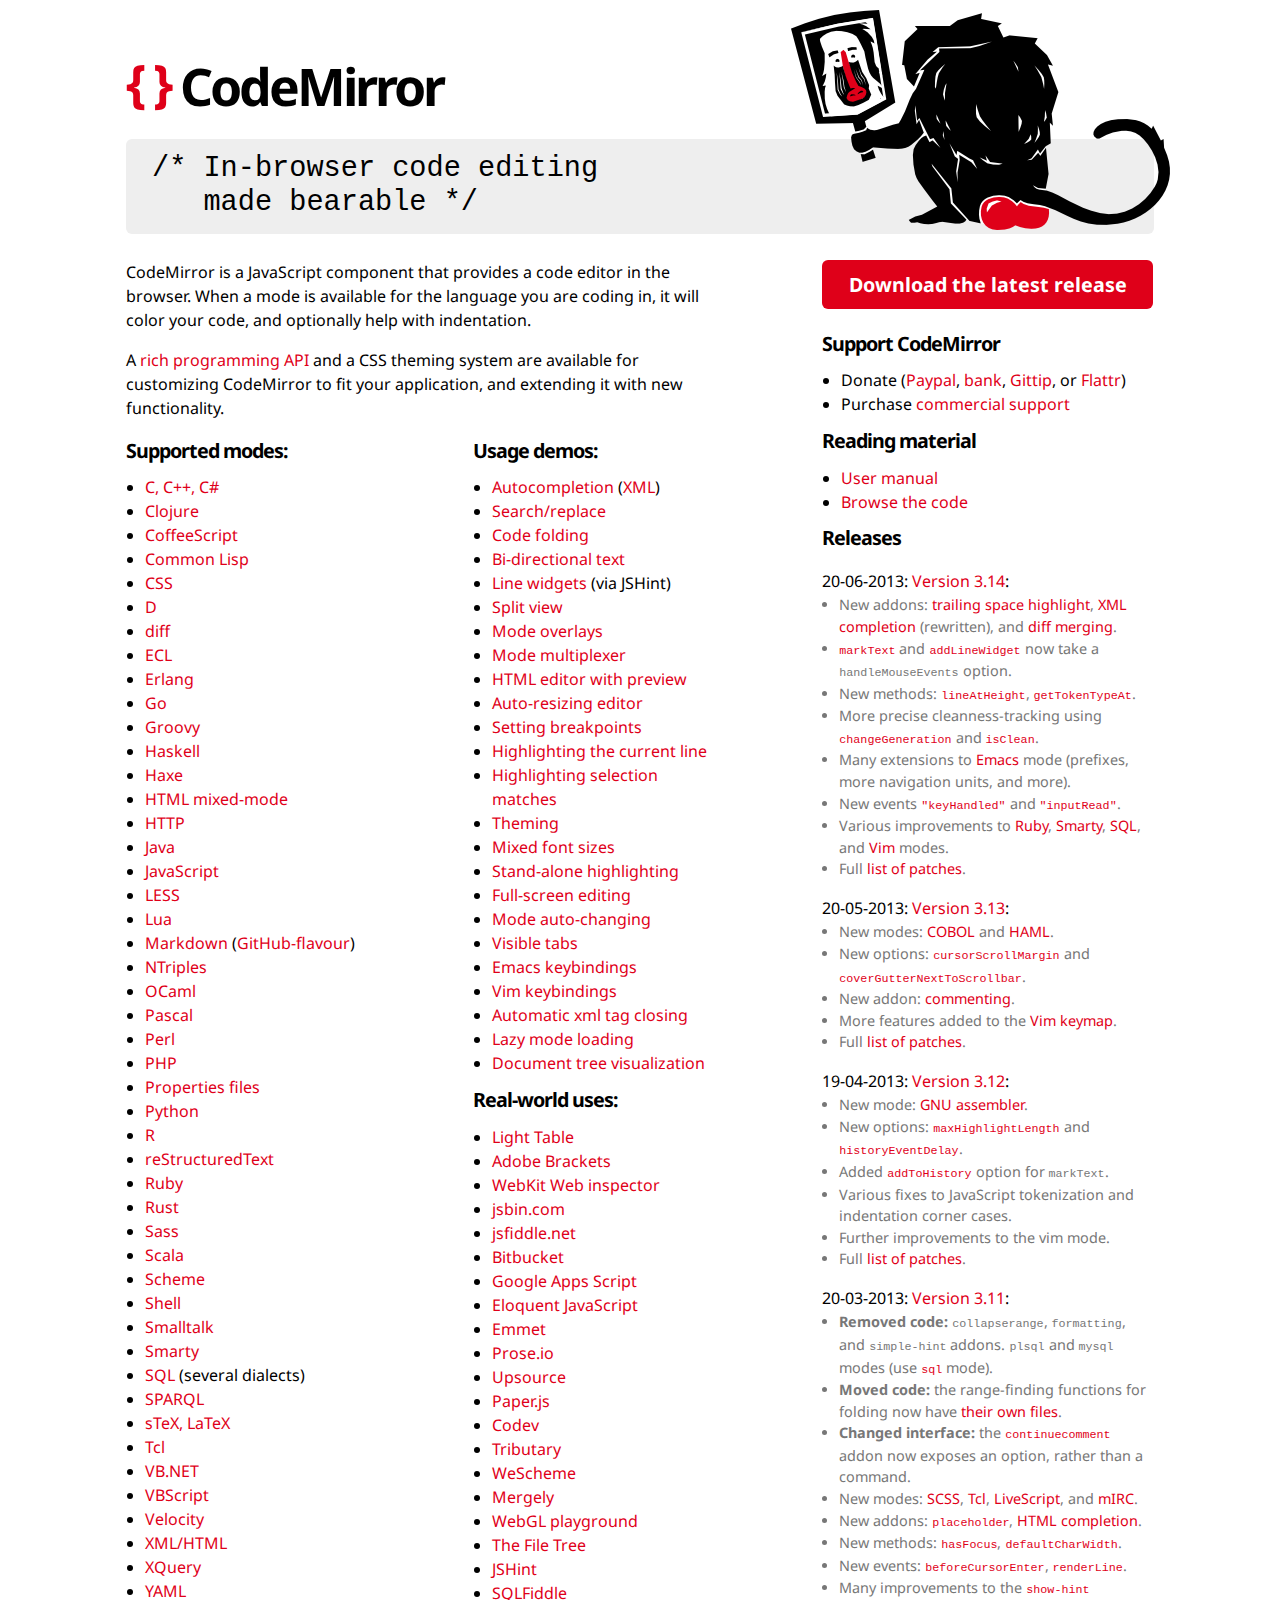
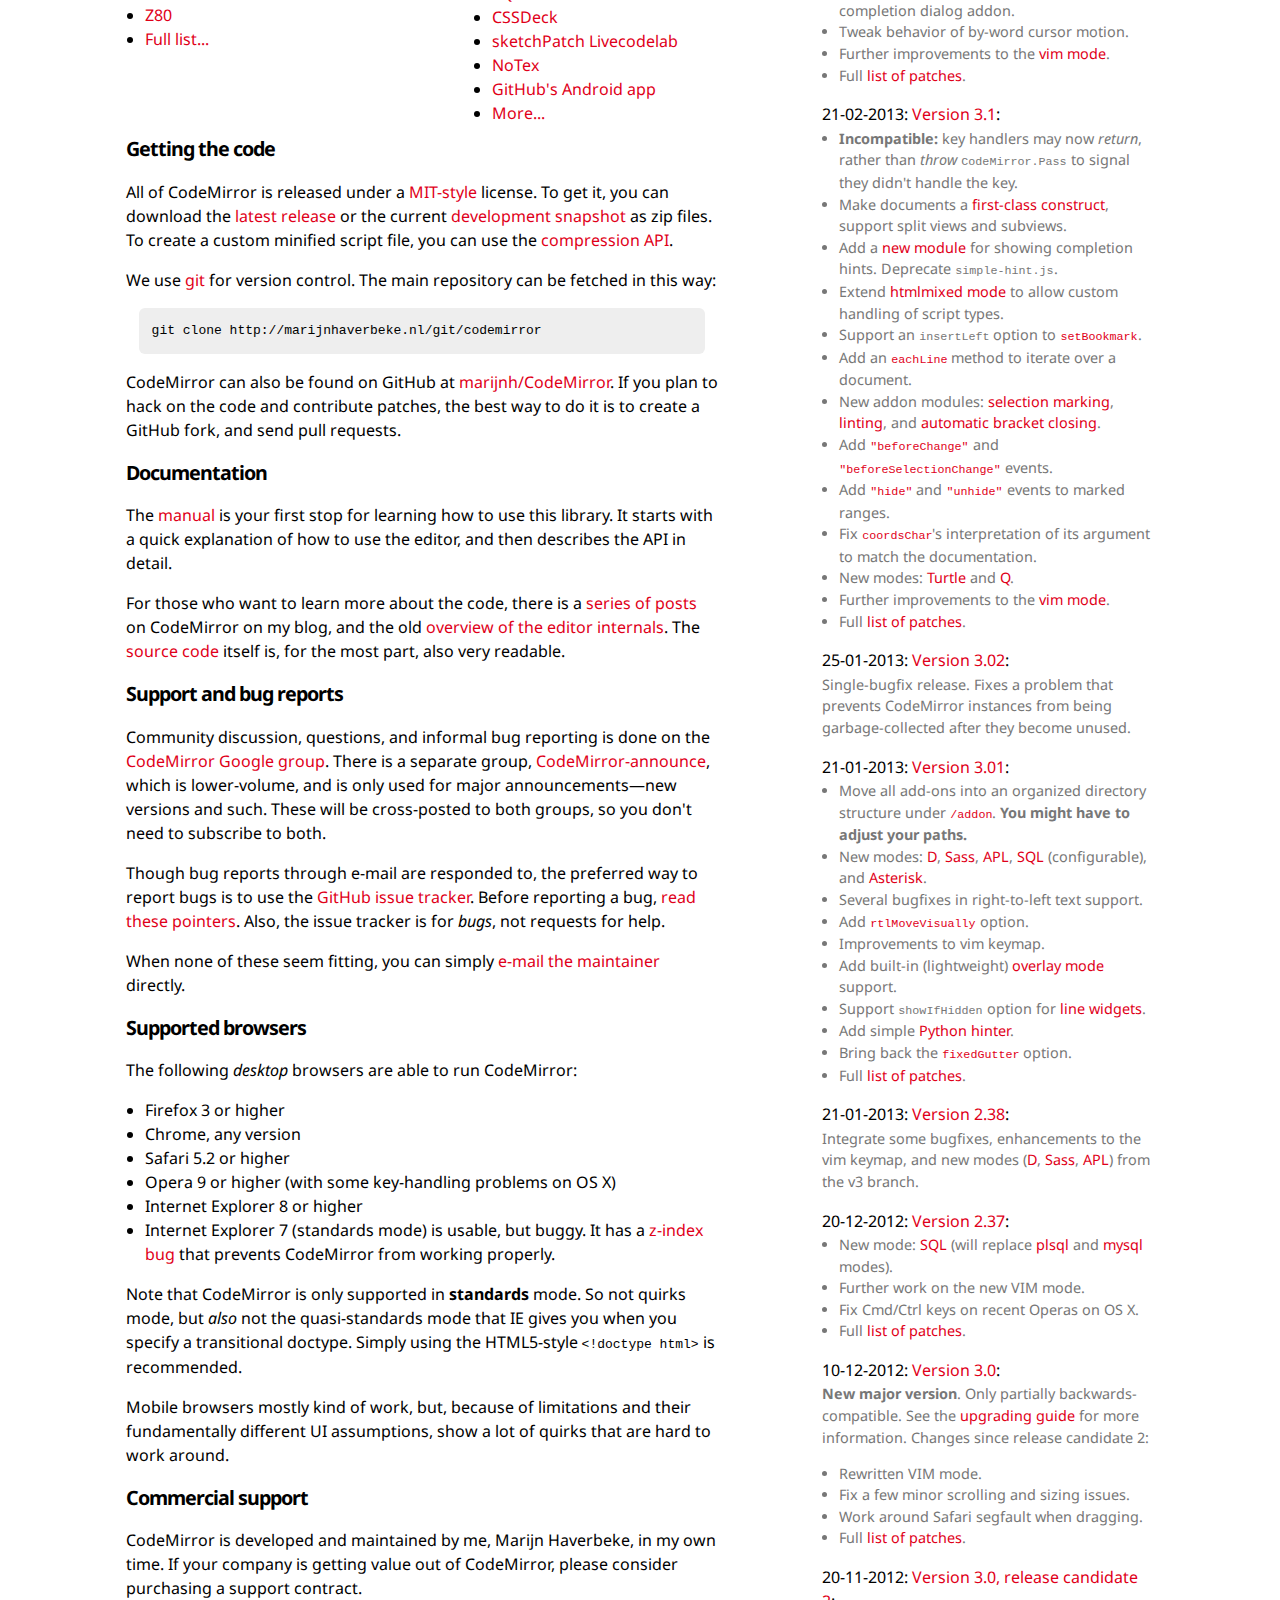
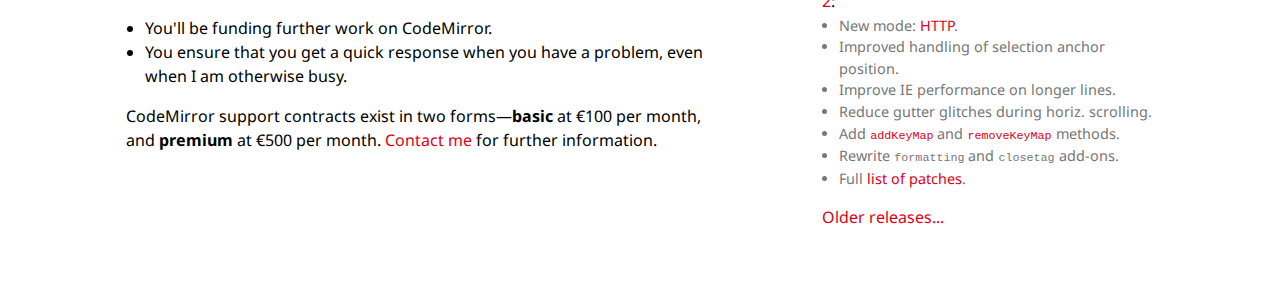
<file: codemirror/index.html>
<!doctype html>
<html>
  <head>
    <meta charset="utf-8"/>
    <title>CodeMirror</title>
    <link rel="stylesheet" type="text/css" href="http://fonts.googleapis.com/css?family=Droid+Sans|Droid+Sans:bold"/>
    <link rel="stylesheet" type="text/css" href="doc/docs.css"/>
    <link rel="alternate" href="https://groups.google.com/group/codemirror-announce/feed/atom_v1_0_topics.xml" type="application/atom+xml"/>
  </head>
  <body>

<h1><span class="logo-braces">{ }</span> <a href="http://codemirror.net/">CodeMirror</a></h1>

<div class="grey">
<img src="doc/baboon.png" class="logo" alt="logo"/>
<pre>
/* In-browser code editing
   made bearable */
</pre>
</div>

<div class="clear"><div class="left blk">

  <p style="margin-top: 0">CodeMirror is a JavaScript component that
  provides a code editor in the browser. When a mode is available for
  the language you are coding in, it will color your code, and
  optionally help with indentation.</p>

  <p>A <a href="doc/manual.html">rich programming API</a> and a CSS
  theming system are available for customizing CodeMirror to fit your
  application, and extending it with new functionality.</p>

  <div class="clear"><div class="left1 blk">

    <h2 style="margin-top: 0">Supported modes:</h2>

    <ul>
      <li><a href="mode/clike/index.html">C, C++, C#</a></li>
      <li><a href="mode/clojure/index.html">Clojure</a></li>
      <li><a href="mode/coffeescript/index.html">CoffeeScript</a></li>
      <li><a href="mode/commonlisp/index.html">Common Lisp</a></li>
      <li><a href="mode/css/index.html">CSS</a></li>
      <li><a href="mode/d/index.html">D</a></li>
      <li><a href="mode/diff/index.html">diff</a></li>
      <li><a href="mode/ecl/index.html">ECL</a></li>
      <li><a href="mode/erlang/index.html">Erlang</a></li>
      <li><a href="mode/go/index.html">Go</a></li>
      <li><a href="mode/groovy/index.html">Groovy</a></li>
      <li><a href="mode/haskell/index.html">Haskell</a></li>
      <li><a href="mode/haxe/index.html">Haxe</a></li>
      <li><a href="mode/htmlmixed/index.html">HTML mixed-mode</a></li>
      <li><a href="mode/http/index.html">HTTP</a></li>
      <li><a href="mode/clike/index.html">Java</a></li>
      <li><a href="mode/javascript/index.html">JavaScript</a></li>
      <li><a href="mode/less/index.html">LESS</a></li>
      <li><a href="mode/lua/index.html">Lua</a></li>
      <li><a href="mode/markdown/index.html">Markdown</a> (<a href="mode/gfm/index.html">GitHub-flavour</a>)</li>
      <li><a href="mode/ntriples/index.html">NTriples</a></li>
      <li><a href="mode/ocaml/index.html">OCaml</a></li>
      <li><a href="mode/pascal/index.html">Pascal</a></li>
      <li><a href="mode/perl/index.html">Perl</a></li>
      <li><a href="mode/php/index.html">PHP</a></li>
      <li><a href="mode/properties/index.html">Properties files</a></li>
      <li><a href="mode/python/index.html">Python</a></li>
      <li><a href="mode/r/index.html">R</a></li>
      <li><a href="mode/rst/index.html">reStructuredText</a></li>
      <li><a href="mode/ruby/index.html">Ruby</a></li>
      <li><a href="mode/rust/index.html">Rust</a></li>
      <li><a href="mode/sass/index.html">Sass</a></li>
      <li><a href="mode/clike/scala.html">Scala</a></li>
      <li><a href="mode/scheme/index.html">Scheme</a></li>
      <li><a href="mode/shell/index.html">Shell</a></li>
      <li><a href="mode/smalltalk/index.html">Smalltalk</a></li>
      <li><a href="mode/smarty/index.html">Smarty</a></li>
      <li><a href="mode/sql/index.html">SQL</a> (several dialects)</li>
      <li><a href="mode/sparql/index.html">SPARQL</a></li>
      <li><a href="mode/stex/index.html">sTeX, LaTeX</a></li>
      <li><a href="mode/tcl/index.html">Tcl</a></li>
      <li><a href="mode/vb/index.html">VB.NET</a></li>
      <li><a href="mode/vbscript/index.html">VBScript</a></li>
      <li><a href="mode/velocity/index.html">Velocity</a></li>
      <li><a href="mode/xml/index.html">XML/HTML</a></li>
      <li><a href="mode/xquery/index.html">XQuery</a></li>
      <li><a href="mode/yaml/index.html">YAML</a></li>
      <li><a href="mode/z80/index.html">Z80</a></li>
      <li><a href="doc/modes.html">Full list...</a></li>
    </ul>

  </div><div class="left2 blk">

    <h2 style="margin-top: 0">Usage demos:</h2>

    <ul>
      <li><a href="demo/complete.html">Autocompletion</a> (<a href="demo/xmlcomplete.html">XML</a>)</li>
      <li><a href="demo/search.html">Search/replace</a></li>
      <li><a href="demo/folding.html">Code folding</a></li>
      <li><a href="demo/bidi.html">Bi-directional text</a></li>
      <li><a href="demo/widget.html">Line widgets</a> (via JSHint)</li>
      <li><a href="demo/buffers.html">Split view</a></li>
      <li><a href="demo/mustache.html">Mode overlays</a></li>
      <li><a href="demo/multiplex.html">Mode multiplexer</a></li>
      <li><a href="demo/preview.html">HTML editor with preview</a></li>
      <li><a href="demo/resize.html">Auto-resizing editor</a></li>
      <li><a href="demo/marker.html">Setting breakpoints</a></li>
      <li><a href="demo/activeline.html">Highlighting the current line</a></li>
      <li><a href="demo/matchhighlighter.html">Highlighting selection matches</a></li>
      <li><a href="demo/theme.html">Theming</a></li>
      <li><a href="demo/variableheight.html">Mixed font sizes</a></li>
      <li><a href="demo/runmode.html">Stand-alone highlighting</a></li>
      <li><a href="demo/fullscreen.html">Full-screen editing</a></li>
      <li><a href="demo/changemode.html">Mode auto-changing</a></li>
      <li><a href="demo/visibletabs.html">Visible tabs</a></li>
      <li><a href="demo/emacs.html">Emacs keybindings</a></li>
      <li><a href="demo/vim.html">Vim keybindings</a></li>
      <li><a href="demo/closetag.html">Automatic xml tag closing</a></li>
      <li><a href="demo/loadmode.html">Lazy mode loading</a></li>
      <li><a href="demo/btree.html">Document tree visualization</a></li>
    </ul>

    <h2>Real-world uses:</h2>

    <ul>
      <li><a href="http://www.chris-granger.com/2012/04/12/light-table---a-new-ide-concept/">Light Table</a></li>
      <li><a href="http://brackets.io">Adobe Brackets</a></li>
      <li><a href="https://www.webkit.org/blog/2518/state-of-web-inspector/#source-code">WebKit Web inspector</a></li>
      <li><a href="http://jsbin.com">jsbin.com</a></li>
      <li><a href="http://jsfiddle.net">jsfiddle.net</a></li>
      <li><a href="http://blog.bitbucket.org/2013/05/14/edit-your-code-in-the-cloud-with-bitbucket/">Bitbucket</a></li>
      <li><a href="https://script.google.com/">Google Apps Script</a></li>
      <li><a href="http://eloquentjavascript.net/chapter1.html">Eloquent JavaScript</a></li>
      <li><a href="http://emmet.io">Emmet</a></li>
      <li><a href="http://prose.io/">Prose.io</a></li>
      <li><a href="https://upsource.jetbrains.com/#idea/view/923f30395f2603cd9f42a32bcafd13b6c28de0ff/plugins/groovy/src/org/jetbrains/plugins/groovy/intentions/style/ReplaceAbstractClassInstanceByMapIntention.java">Upsource</a></li>
      <li><a href="http://paperjs.org/">Paper.js</a></li>
      <li><a href="http://codev.it/">Codev</a></li>
      <li><a href="http://enjalot.com/tributary/2636296/sinwaves.js">Tributary</a></li>
      <li><a href="http://www.wescheme.org/">WeScheme</a></li>
      <li><a href="http://www.mergely.com/">Mergely</a></li>
      <li><a href="http://webglplayground.net/">WebGL playground</a></li>
      <li><a href="https://thefiletree.com">The File Tree</a></li>
      <li><a href="http://www.jshint.com/">JSHint</a></li>
      <li><a href="http://sqlfiddle.com">SQLFiddle</a></li>
      <li><a href="http://cssdeck.com/">CSSDeck</a></li>
      <li><a href="http://www.sketchpatch.net/labs/livecodelabIntro.html">sketchPatch Livecodelab</a></li>
      <li><a href="https://notex.ch">NoTex</a></li>
      <li><a href="https://github.com/github/android">GitHub's Android app</a></li>
      <li><a href="doc/realworld.html">More...</a></li>
    </ul>

  </div></div>

  <h2 id="code">Getting the code</h2>

  <p>All of CodeMirror is released under a <a
  href="LICENSE">MIT-style</a> license. To get it, you can download
  the <a href="http://codemirror.net/codemirror.zip">latest
  release</a> or the current <a
  href="http://codemirror.net/codemirror-latest.zip">development
  snapshot</a> as zip files. To create a custom minified script file,
  you can use the <a href="doc/compress.html">compression API</a>.</p>

  <p>We use <a href="http://git-scm.com/">git</a> for version control.
  The main repository can be fetched in this way:</p>

  <pre class="code">git clone http://marijnhaverbeke.nl/git/codemirror</pre>

  <p>CodeMirror can also be found on GitHub at <a
  href="http://github.com/marijnh/CodeMirror">marijnh/CodeMirror</a>.
  If you plan to hack on the code and contribute patches, the best way
  to do it is to create a GitHub fork, and send pull requests.</p>

  <h2 id="documention">Documentation</h2>

  <p>The <a href="doc/manual.html">manual</a> is your first stop for
  learning how to use this library. It starts with a quick explanation
  of how to use the editor, and then describes the API in detail.</p>

  <p>For those who want to learn more about the code, there is
  a <a href="http://marijnhaverbeke.nl/blog/#cm-internals">series of
  posts</a> on CodeMirror on my blog, and the
  old <a href="doc/internals.html">overview of the editor
  internals</a>.
  The <a href="http://github.com/marijnh/CodeMirror">source code</a>
  itself is, for the most part, also very readable.</p>

  <h2 id="support">Support and bug reports</h2>

  <p>Community discussion, questions, and informal bug reporting is
  done on
  the <a href="http://groups.google.com/group/codemirror">CodeMirror
  Google group</a>. There is a separate
  group, <a href="http://groups.google.com/group/codemirror-announce">CodeMirror-announce</a>,
  which is lower-volume, and is only used for major announcements—new
  versions and such. These will be cross-posted to both groups, so you
  don't need to subscribe to both.</p>

  <p>Though bug reports through e-mail are responded to, the preferred
  way to report bugs is to use
  the <a href="http://github.com/marijnh/CodeMirror/issues">GitHub
  issue tracker</a>. Before reporting a
  bug, <a href="doc/reporting.html">read these pointers</a>. Also,
  the issue tracker is for <em>bugs</em>, not requests for help.</p>

  <p>When none of these seem fitting, you can
  simply <a href="mailto:marijnh@gmail.com">e-mail the maintainer</a>
  directly.</p>

  <h2 id="supported">Supported browsers</h2>

  <p>The following <em>desktop</em> browsers are able to run CodeMirror:</p>

  <ul>
    <li>Firefox 3 or higher</li>
    <li>Chrome, any version</li>
    <li>Safari 5.2 or higher</li>
    <li>Opera 9 or higher (with some key-handling problems on OS X)</li>
    <li>Internet Explorer 8 or higher<br>
    <li>Internet Explorer 7 (standards mode) is usable, but buggy. It
    has a <a href="http://therealcrisp.xs4all.nl/meuk/IE-zindexbug.html">z-index
    bug</a> that prevents CodeMirror from working properly.</li>
  </ul>

  <p>Note that CodeMirror is only supported in
  <strong>standards</strong> mode. So not quirks mode,
  but <em>also</em> not the quasi-standards mode that IE gives you
  when you specify a transitional doctype. Simply using the
  HTML5-style <code>&lt;!doctype html></code> is recommended.</li>

  <p>Mobile browsers mostly kind of work, but, because of limitations
  and their fundamentally different UI assumptions, show a lot of
  quirks that are hard to work around.</p>

  <h2 id="commercial">Commercial support</h2>

  <p>CodeMirror is developed and maintained by me, Marijn Haverbeke,
  in my own time. If your company is getting value out of CodeMirror,
  please consider purchasing a support contract.</p>

  <ul>
    <li>You'll be funding further work on CodeMirror.</li>
    <li>You ensure that you get a quick response when you have a
    problem, even when I am otherwise busy.</li>
  </ul>

  <p>CodeMirror support contracts exist in two
  forms—<strong>basic</strong> at €100 per month,
  and <strong>premium</strong> at €500 per
  month. <a href="mailto:marijnh@gmail.com">Contact me</a> for further
  information.</p>

</div>

<div class="right blk">

  <a href="http://codemirror.net/codemirror.zip" class="download">Download the latest release</a>

  <h2>Support CodeMirror</h2>

  <ul>
    <li>Donate
    (<span onclick="document.getElementById('paypal').submit();"
    class="quasilink">Paypal</span>,
    <span onclick="document.getElementById('bankinfo').style.display = 'block';"
           class="quasilink">bank</span>,
    <a href="https://www.gittip.com/marijnh">Gittip</a>, or
    <a href="https://flattr.com/profile/marijnh">Flattr</a>)</li>
    <li>Purchase <a href="#commercial">commercial support</a></li>
  </ul>

  <p id="bankinfo" style="display: none;">
    Bank: <i>Rabobank</i><br/>
    Country: <i>Netherlands</i><br/>
    SWIFT: <i>RABONL2U</i><br/>
    Account: <i>147850770</i><br/>
    Name: <i>Marijn Haverbeke</i><br/>
    IBAN: <i>NL26 RABO 0147 8507 70</i>
  </p>

  <h2>Reading material</h2>

  <ul>
    <li><a href="doc/manual.html">User manual</a></li>
    <li><a href="http://github.com/marijnh/CodeMirror">Browse the code</a></li>
  </ul>

  <h2 id=releases>Releases</h2>

  <p class="rel">20-06-2013: <a href="http://codemirror.net/codemirror-3.14.zip">Version 3.14</a>:</p>

  <ul class="rel-note">
    <li>New
    addons: <a href="doc/manual.html#addon_trailingspace">trailing
    space highlight</a>, <a href="doc/manual.html#addon_xml-hint">XML
    completion</a> (rewritten),
    and <a href="doc/manual.html#addon_merge">diff merging</a>.</li>
    <li><a href="doc/manual.html#markText"><code>markText</code></a>
    and <a href="doc/manual.html#addLineWidget"><code>addLineWidget</code></a>
    now take a <code>handleMouseEvents</code> option.</li>
    <li>New methods: <a href="doc/manual.html#lineAtHeight"><code>lineAtHeight</code></a>,
    <a href="doc/manual.html#getTokenTypeAt"><code>getTokenTypeAt</code></a>.</li>
    <li>More precise cleanness-tracking
    using <a href="doc/manual.html#changeGeneration"><code>changeGeneration</code></a>
    and <a href="doc/manual.html#isClean"><code>isClean</code></a>.</li>
    <li>Many extensions to <a href="demo/emacs.html">Emacs</a> mode
    (prefixes, more navigation units, and more).</li>
    <li>New
    events <a href="doc/manual.html#event_keyHandled"><code>"keyHandled"</code></a>
    and <a href="doc/manual.html#event_inputRead"><code>"inputRead"</code></a>.</li>
    <li>Various improvements to <a href="mode/ruby/index.html">Ruby</a>,
    <a href="mode/smarty/index.html">Smarty</a>, <a href="mode/sql/index.html">SQL</a>,
    and <a href="demo/vim.html">Vim</a> modes.</li>
    <li>Full <a href="https://github.com/marijnh/CodeMirror/compare/3.13.0...3.14.0">list of patches</a>.</li>
  </ul>

  <p class="rel">20-05-2013: <a href="http://codemirror.net/codemirror-3.13.zip">Version 3.13</a>:</p>

  <ul class="rel-note">
    <li>New modes: <a href="mode/cobol/index.html">COBOL</a> and <a href="mode/haml/index.html">HAML</a>.</li>
    <li>New options: <a href="doc/manual.html#option_cursorScrollMargin"><code>cursorScrollMargin</code></a> and <a href="doc/manual.html#option_coverGutterNextToScrollbar"><code>coverGutterNextToScrollbar</code></a>.</li>
    <li>New addon: <a href="doc/manual.html#addon_comment">commenting</a>.</li>
    <li>More features added to the <a href="demo/vim.html">Vim keymap</a>.</li>
    <li>Full <a href="https://github.com/marijnh/CodeMirror/compare/v3.12...3.13.0">list of patches</a>.</li>
  </ul>

  <p class="rel">19-04-2013: <a href="http://codemirror.net/codemirror-3.12.zip">Version 3.12</a>:</p>

  <ul class="rel-note">
    <li>New mode: <a href="mode/gas/index.html">GNU assembler</a>.</li>
    <li>New
    options: <a href="doc/manual.html#option_maxHighlightLength"><code>maxHighlightLength</code></a>
    and <a href="doc/manual.html#option_historyEventDelay"><code>historyEventDelay</code></a>.</li>
    <li>Added <a href="doc/manual.html#mark_addToHistory"><code>addToHistory</code></a>
    option for <code>markText</code>.</li>
    <li>Various fixes to JavaScript tokenization and indentation corner cases.</li>
    <li>Further improvements to the vim mode.</li>
    <li>Full <a href="https://github.com/marijnh/CodeMirror/compare/v3.11...v3.12">list of patches</a>.</li>
  </ul>

  <p class="rel">20-03-2013: <a href="http://codemirror.net/codemirror-3.11.zip">Version 3.11</a>:</p>

  <ul class="rel-note">
    <li><strong>Removed code:</strong> <code>collapserange</code>,
    <code>formatting</code>, and <code>simple-hint</code>
    addons. <code>plsql</code> and <code>mysql</code> modes
    (use <a href="mode/sql/index.html"><code>sql</code></a> mode).</li>
    <li><strong>Moved code:</strong> the range-finding functions for folding now have <a href="addon/fold/">their own files</a>.</li>
    <li><strong>Changed interface:</strong>
    the <a href="doc/manual.html#addon_continuecomment"><code>continuecomment</code></a>
    addon now exposes an option, rather than a command.</li>
    <li>New
    modes: <a href="mode/css/scss.html">SCSS</a>, <a href="mode/tcl/index.html">Tcl</a>, <a href="mode/livescript/index.html">LiveScript</a>,
    and <a href="mode/mirc/index.html">mIRC</a>.</li>
    <li>New addons: <a href="demo/placeholder.html"><code>placeholder</code></a>, <a href="demo/html5complete.html">HTML completion</a>.</li>
    <li>New
    methods: <a href="doc/manual.html#hasFocus"><code>hasFocus</code></a>, <a href="doc/manual.html#defaultCharWidth"><code>defaultCharWidth</code></a>.</li>
    <li>New events: <a href="doc/manual.html#event_beforeCursorEnter"><code>beforeCursorEnter</code></a>, <a href="doc/manual.html#event_renderLine"><code>renderLine</code></a>.</li>
    <li>Many improvements to the <a href="doc/manual.html#addon_show-hint"><code>show-hint</code></a> completion
    dialog addon.</li>
    <li>Tweak behavior of by-word cursor motion.</li>
    <li>Further improvements to the <a href="demo/vim.html">vim mode</a>.</li>
    <li>Full <a href="https://github.com/marijnh/CodeMirror/compare/v3.1...v3.11">list of patches</a>.</li>
  </ul>

  <p class="rel">21-02-2013: <a href="http://codemirror.net/codemirror-3.1.zip">Version 3.1</a>:</p>

  <ul class="rel-note">
    <li><strong>Incompatible:</strong> key handlers may
    now <em>return</em>, rather
    than <em>throw</em> <code>CodeMirror.Pass</code> to signal they
    didn't handle the key.</li>
    <li>Make documents a <a href="doc/manual.html#api_doc">first-class
    construct</a>, support split views and subviews.</li>
    <li>Add a <a href="doc/manual.html#addon_show-hint">new module</a>
    for showing completion hints.
    Deprecate <code>simple-hint.js</code>.</li>
    <li>Extend <a href="mode/htmlmixed/index.html">htmlmixed mode</a>
    to allow custom handling of script types.</li>
    <li>Support an <code>insertLeft</code> option
    to <a href="doc/manual.html#setBookmark"><code>setBookmark</code></a>.</li>
    <li>Add an <a href="doc/manual.html#eachLine"><code>eachLine</code></a>
    method to iterate over a document.</li>
    <li>New addon modules: <a href="demo/markselection.html">selection
    marking</a>, <a href="demo/lint.html">linting</a>,
    and <a href="demo/closebrackets.html">automatic bracket
    closing</a>.</li>
    <li>Add <a href="doc/manual.html#event_beforeChange"><code>"beforeChange"</code></a>
    and <a href="doc/manual.html#event_beforeSelectionChange"><code>"beforeSelectionChange"</code></a>
    events.</li>
    <li>Add <a href="doc/manual.html#event_hide"><code>"hide"</code></a>
    and <a href="doc/manual.html#event_unhide"><code>"unhide"</code></a>
    events to marked ranges.</li>
    <li>Fix <a href="doc/manual.html#coordsChar"><code>coordsChar</code></a>'s
    interpretation of its argument to match the documentation.</li>
    <li>New modes: <a href="mode/turtle/index.html">Turtle</a>
    and <a href="mode/q/index.html">Q</a>.</li>
    <li>Further improvements to the <a href="demo/vim.html">vim mode</a>.</li>
    <li>Full <a href="https://github.com/marijnh/CodeMirror/compare/v3.01...v3.1">list of patches</a>.</li>
  </ul>
  

  <p class="rel">25-01-2013: <a href="http://codemirror.net/codemirror-3.02.zip">Version 3.02</a>:</p>

  <p class="rel-note">Single-bugfix release. Fixes a problem that
  prevents CodeMirror instances from being garbage-collected after
  they become unused.</p>

  <p class="rel">21-01-2013: <a href="http://codemirror.net/codemirror-3.01.zip">Version 3.01</a>:</p>

  <ul class="rel-note">
    <li>Move all add-ons into an organized directory structure
    under <a href="addon/"><code>/addon</code></a>. <strong>You might have to adjust your
    paths.</strong></li>
    <li>New
    modes: <a href="mode/d/index.html">D</a>, <a href="mode/sass/index.html">Sass</a>, <a href="mode/apl/index.html">APL</a>, <a href="mode/sql/index.html">SQL</a>
    (configurable), and <a href="mode/asterisk/index.html">Asterisk</a>.</li>
    <li>Several bugfixes in right-to-left text support.</li>
    <li>Add <a href="doc/manual.html#option_rtlMoveVisually"><code>rtlMoveVisually</code></a> option.</li>
    <li>Improvements to vim keymap.</li>
    <li>Add built-in (lightweight) <a href="doc/manual.html#addOverlay">overlay mode</a> support.</li>
    <li>Support <code>showIfHidden</code> option for <a href="doc/manual.html#addLineWidget">line widgets</a>.</li>
    <li>Add simple <a href="doc/manual.html#addon_python-hint">Python hinter</a>.</li>
    <li>Bring back the <a href="doc/manual.html#option_fixedGutter"><code>fixedGutter</code></a> option.</li>
    <li>Full <a href="https://github.com/marijnh/CodeMirror/compare/v3.0...v3.01">list of patches</a>.</li>
  </ul>

  <p class="rel">21-01-2013: <a href="http://codemirror.net/codemirror-2.38.zip">Version 2.38</a>:</p>

  <p class="rel-note">Integrate some bugfixes, enhancements to the vim keymap, and new
  modes
  (<a href="mode/d/index.html">D</a>, <a href="mode/sass/index.html">Sass</a>, <a href="mode/apl/index.html">APL</a>)
  from the v3 branch.</p>

  <p class="rel">20-12-2012: <a href="http://codemirror.net/codemirror-2.37.zip">Version 2.37</a>:</p>

  <ul class="rel-note">
    <li>New mode: <a href="mode/sql/index.html">SQL</a> (will replace <a href="mode/plsql/index.html">plsql</a> and <a href="mode/mysql/index.html">mysql</a> modes).</li>
    <li>Further work on the new VIM mode.</li>
    <li>Fix Cmd/Ctrl keys on recent Operas on OS X.</li>
    <li>Full <a href="https://github.com/marijnh/CodeMirror/compare/v2.36...v2.37">list of patches</a>.</li>
  </ul>

  <p class="rel">10-12-2012: <a href="http://codemirror.net/codemirror-3.0.zip">Version 3.0</a>:</p>

  <p class="rel-note"><strong>New major version</strong>. Only
  partially backwards-compatible. See
  the <a href="doc/upgrade_v3.html">upgrading guide</a> for more
  information. Changes since release candidate 2:</p>

  <ul class="rel-note">
    <li>Rewritten VIM mode.</li>
    <li>Fix a few minor scrolling and sizing issues.</li>
    <li>Work around Safari segfault when dragging.</li>
    <li>Full <a href="https://github.com/marijnh/CodeMirror/compare/v3.0rc2...v3.0">list of patches</a>.</li>
  </ul>
  

  <p class="rel">20-11-2012: <a href="http://codemirror.net/codemirror-3.0rc2.zip">Version 3.0, release candidate 2</a>:</p>

  <ul class="rel-note">
    <li>New mode: <a href="mode/http/index.html">HTTP</a>.</li>
    <li>Improved handling of selection anchor position.</li>
    <li>Improve IE performance on longer lines.</li>
    <li>Reduce gutter glitches during horiz. scrolling.</li>
    <li>Add <a href="doc/manual.html#addKeyMap"><code>addKeyMap</code></a> and <a href="doc/manual.html#removeKeyMap"><code>removeKeyMap</code></a> methods.</li>
    <li>Rewrite <code>formatting</code> and <code>closetag</code> add-ons.</li>
    <li>Full <a href="https://github.com/marijnh/CodeMirror/compare/v3.0rc1...v3.0rc2">list of patches</a>.</li>
  </ul>

  <p><a href="doc/oldrelease.html">Older releases...</a></p>

</div></div>

<div style="height: 2em">&nbsp;</div>

  <form action="https://www.paypal.com/cgi-bin/webscr" method="post" id="paypal">
    <input type="hidden" name="cmd" value="_s-xclick"/>
    <input type="hidden" name="hosted_button_id" value="3FVHS5FGUY7CC"/>
  </form>

  </body>
</html>
</file>
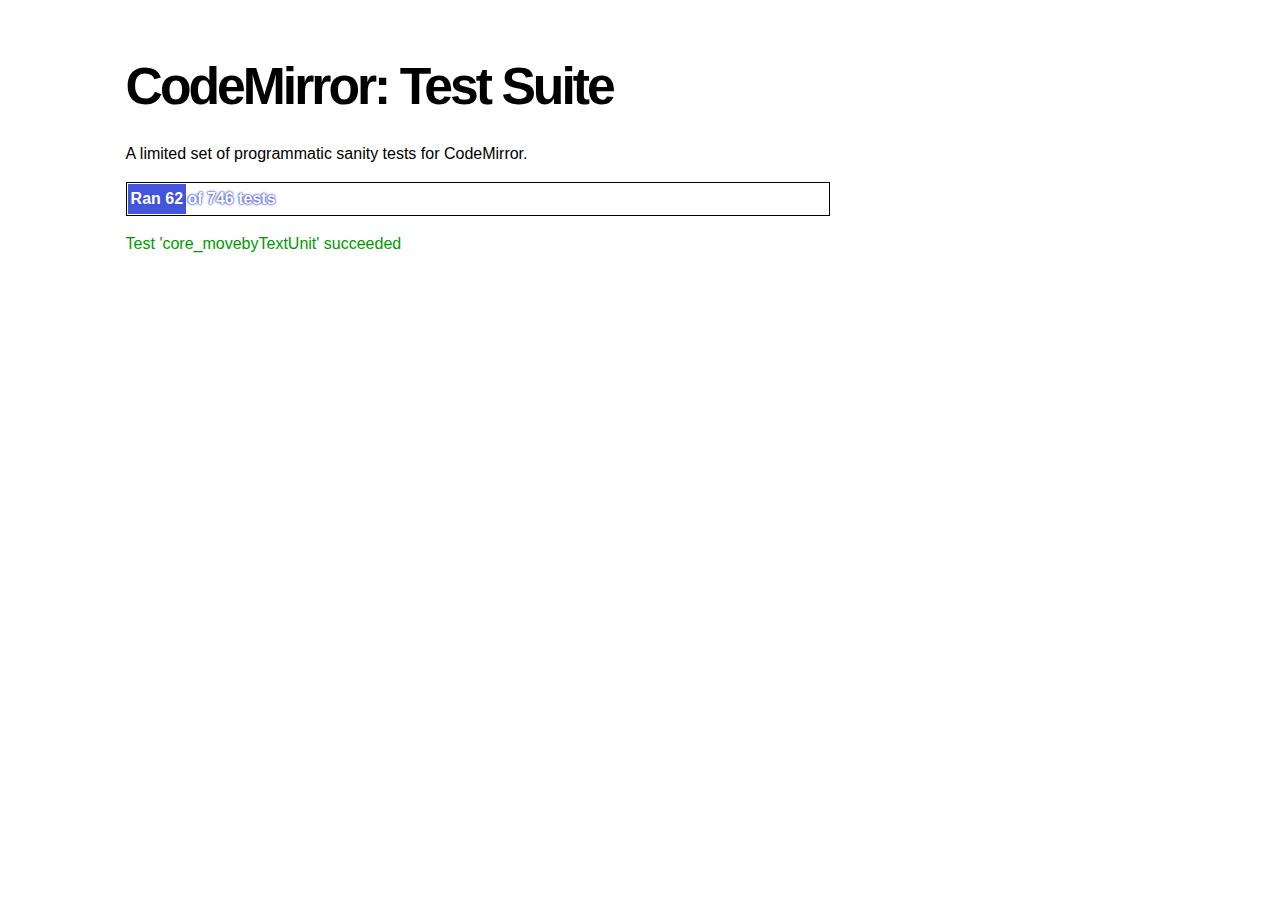
<file: codemirror/test/index.html>
<!doctype html>
<html>
  <head>
    <meta charset="utf-8">
    <title>CodeMirror: Test Suite</title>
    <link rel="stylesheet" href="../lib/codemirror.css">
    <link rel="stylesheet" href="../doc/docs.css">
    <link rel="stylesheet" href="mode_test.css">
    <script src="../lib/codemirror.js"></script>
    <script src="../addon/mode/overlay.js"></script>
    <script src="../addon/mode/multiplex.js"></script>
    <script src="../addon/search/searchcursor.js"></script>
    <script src="../addon/dialog/dialog.js"></script>
    <script src="../addon/edit/matchbrackets.js"></script>
    <script src="../addon/comment/comment.js"></script>
    <script src="../mode/javascript/javascript.js"></script>
    <script src="../mode/xml/xml.js"></script>
    <script src="../keymap/vim.js"></script>
    <script src="../keymap/emacs.js"></script>

    <style type="text/css">
      .ok {color: #090;}
      .fail {color: #e00;}
      .error {color: #c90;}
      .done {font-weight: bold;}
      #progress {
        background: #45d;
        color: white;
        text-shadow: 0 0 1px #45d, 0 0 2px #45d, 0 0 3px #45d;
        font-weight: bold;
        white-space: pre;
      }
      #testground {
        visibility: hidden;
      }
      #testground.offscreen {
        visibility: visible;
        position: absolute;
        left: -10000px;
        top: -10000px;
      }
      .CodeMirror { border: 1px solid black; }
    </style>
  </head>
  <body>
    <h1>CodeMirror: Test Suite</h1>

    <p>A limited set of programmatic sanity tests for CodeMirror.</p>

    <div style="border: 1px solid black; padding: 1px; max-width: 700px;">
      <div style="width: 0px;" id=progress><div style="padding: 3px;">Ran <span id="progress_ran">0</span><span id="progress_total"> of 0</span> tests</div></div>
    </div>
    <p id=status>Please enable JavaScript...</p>
    <div id=output></div>

    <div id=testground></div>

    <script src="driver.js"></script>
    <script src="test.js"></script>
    <script src="doc_test.js"></script>
    <script src="comment_test.js"></script>
    <script src="mode_test.js"></script>
    <script src="../mode/css/css.js"></script>
    <script src="../mode/css/test.js"></script>
    <script src="../mode/css/scss_test.js"></script>
    <script src="../mode/xml/xml.js"></script>
    <script src="../mode/htmlmixed/htmlmixed.js"></script>
    <script src="../mode/ruby/ruby.js"></script>
    <script src="../mode/haml/haml.js"></script>
    <script src="../mode/haml/test.js"></script>
    <script src="../mode/markdown/markdown.js"></script>
    <script src="../mode/markdown/test.js"></script>
    <script src="../mode/gfm/gfm.js"></script>
    <script src="../mode/gfm/test.js"></script>
    <script src="../mode/stex/stex.js"></script>
    <script src="../mode/stex/test.js"></script>
    <script src="../mode/xquery/xquery.js"></script>
    <script src="../mode/xquery/test.js"></script>
    <script src="../addon/mode/multiplex_test.js"></script>
    <script src="vim_test.js"></script>
    <script src="emacs_test.js"></script>
    <script>
      window.onload = runHarness;
      CodeMirror.on(window, 'hashchange', runHarness);

      function esc(str) {
        return str.replace(/[<&]/, function(ch) { return ch == "<" ? "&lt;" : "&amp;"; });
      }

      var output = document.getElementById("output"),
          progress = document.getElementById("progress"),
          progressRan = document.getElementById("progress_ran").childNodes[0],
          progressTotal = document.getElementById("progress_total").childNodes[0];
      var count = 0,
          failed = 0,
          bad = "",
          running = false, // Flag that states tests are running
         quit = false, // Flag to quit tests ASAP
         verbose = false; // Adds message for *every* test to output

      function runHarness(){
        if (running) {
          quit = true;
          setStatus("Restarting tests...", '', true);
          setTimeout(function(){runHarness();}, 500);
          return;
        }
        if (window.location.hash.substr(1)){
          debug = window.location.hash.substr(1).split(",");
        } else {
          debug = null;
        }
        quit = false;
        running = true;
        setStatus("Loading tests...");
        count = 0;
        failed = 0;
        bad = "";
        verbose = false;
        debugUsed = Array();
        totalTests = countTests();
        progressTotal.nodeValue = " of " + totalTests;
        progressRan.nodeValue = count;
        output.innerHTML = '';
        document.getElementById("testground").innerHTML = "<form>" +
          "<textarea id=\"code\" name=\"code\"></textarea>" +
          "<input type=submit value=ok name=submit>" +
          "</form>";
        runTests(displayTest);
      }

      function setStatus(message, className, force){
        if (quit && !force) return;
        if (!message) throw("must provide message");
        var status = document.getElementById("status").childNodes[0];
        status.nodeValue = message;
        status.parentNode.className = className;
      }
      function addOutput(name, className, code){
        var newOutput = document.createElement("dl");
        var newTitle = document.createElement("dt");
        newTitle.className = className;
        newTitle.appendChild(document.createTextNode(name));
        newOutput.appendChild(newTitle);
        var newMessage = document.createElement("dd");
        newMessage.innerHTML = code;
        newOutput.appendChild(newTitle);
        newOutput.appendChild(newMessage);
        output.appendChild(newOutput);
      }
      function displayTest(type, name, customMessage) {
        var message = "???";
        if (type != "done") ++count;
        progress.style.width = (count * (progress.parentNode.clientWidth - 2) / totalTests) + "px";
        progressRan.nodeValue = count;
        if (type == "ok") {
          message = "Test '" + name + "' succeeded";
          if (!verbose) customMessage = false;
        } else if (type == "expected") {
          message = "Test '" + name + "' failed as expected";
          if (!verbose) customMessage = false;
        } else if (type == "error" || type == "fail") {
          ++failed;
          message = "Test '" + name + "' failed";
        } else if (type == "done") {
          if (failed) {
            type += " fail";
            message = failed + " failure" + (failed > 1 ? "s" : "");
          } else if (count < totalTests) {
            failed = totalTests - count;
            type += " fail";
            message = failed + " failure" + (failed > 1 ? "s" : "");
          } else {
            type += " ok";
            message = "All passed";
          }
          if (debug && debug.length) {
            var bogusTests = totalTests - count;
            message += " — " + bogusTests + " nonexistent test" +
              (bogusTests > 1 ? "s" : "") + " requested by location.hash: " +
              "`" + debug.join("`, `") + "`";
          } else {
            progressTotal.nodeValue = '';
          }
          customMessage = true; // Hack to avoid adding to output
        }
        if (verbose && !customMessage)  customMessage = message;
        setStatus(message, type);
        if (customMessage && customMessage.length > 0) {
          addOutput(name, type, customMessage);
        }
      }
    </script>
  </body>
</html>
</file>
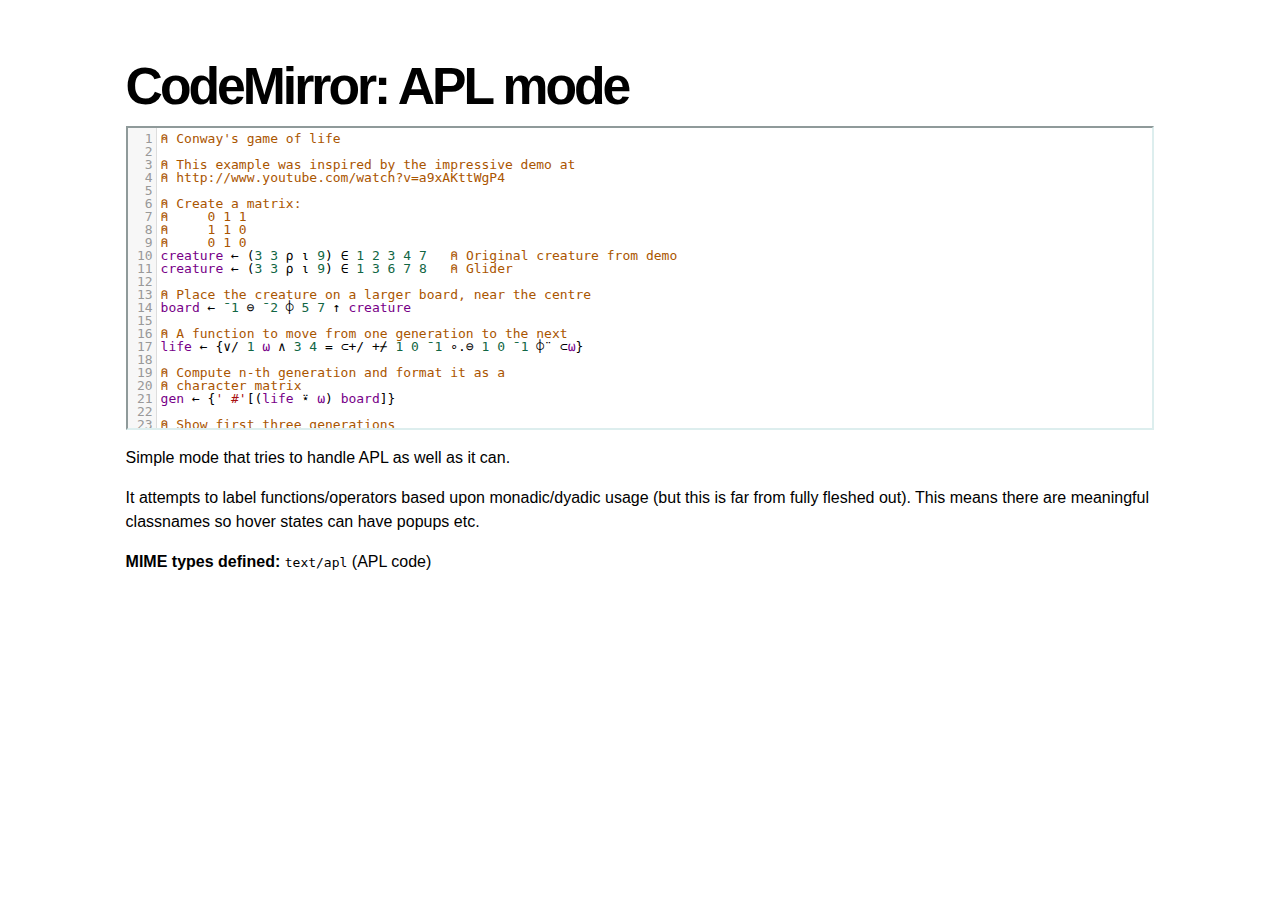
<file: codemirror/mode/apl/index.html>
<!doctype html>
<html>
  <head>
    <meta charset="utf-8">
    <title>CodeMirror: APL mode</title>
    <link rel="stylesheet" href="../../doc/docs.css"> 
    <link rel="stylesheet" href="../../lib/codemirror.css"> 
    <script src="../../lib/codemirror.js"></script>
    <script src="../../addon/edit/matchbrackets.js"></script>
    <script src="./apl.js"></script>
    <style>
	.CodeMirror { border: 2px inset #dee; }
    </style>
  </head>
  <body>
    <h1>CodeMirror: APL mode</h1>

<form><textarea id="code" name="code">
⍝ Conway's game of life

⍝ This example was inspired by the impressive demo at
⍝ http://www.youtube.com/watch?v=a9xAKttWgP4

⍝ Create a matrix:
⍝     0 1 1
⍝     1 1 0
⍝     0 1 0
creature ← (3 3 ⍴ ⍳ 9) ∈ 1 2 3 4 7   ⍝ Original creature from demo
creature ← (3 3 ⍴ ⍳ 9) ∈ 1 3 6 7 8   ⍝ Glider

⍝ Place the creature on a larger board, near the centre
board ← ¯1 ⊖ ¯2 ⌽ 5 7 ↑ creature

⍝ A function to move from one generation to the next
life ← {∨/ 1 ⍵ ∧ 3 4 = ⊂+/ +⌿ 1 0 ¯1 ∘.⊖ 1 0 ¯1 ⌽¨ ⊂⍵}

⍝ Compute n-th generation and format it as a
⍝ character matrix
gen ← {' #'[(life ⍣ ⍵) board]}

⍝ Show first three generations
(gen 1) (gen 2) (gen 3)
</textarea></form>

    <script>
      var editor = CodeMirror.fromTextArea(document.getElementById("code"), {
        lineNumbers: true,
        matchBrackets: true,
        mode: "text/apl"
      });
    </script>

    <p>Simple mode that tries to handle APL as well as it can.</p>
    <p>It attempts to label functions/operators based upon
    monadic/dyadic usage (but this is far from fully fleshed out).
    This means there are meaningful classnames so hover states can
    have popups etc.</p>

    <p><strong>MIME types defined:</strong> <code>text/apl</code> (APL code)</p>
  </body>
</html>
</file>
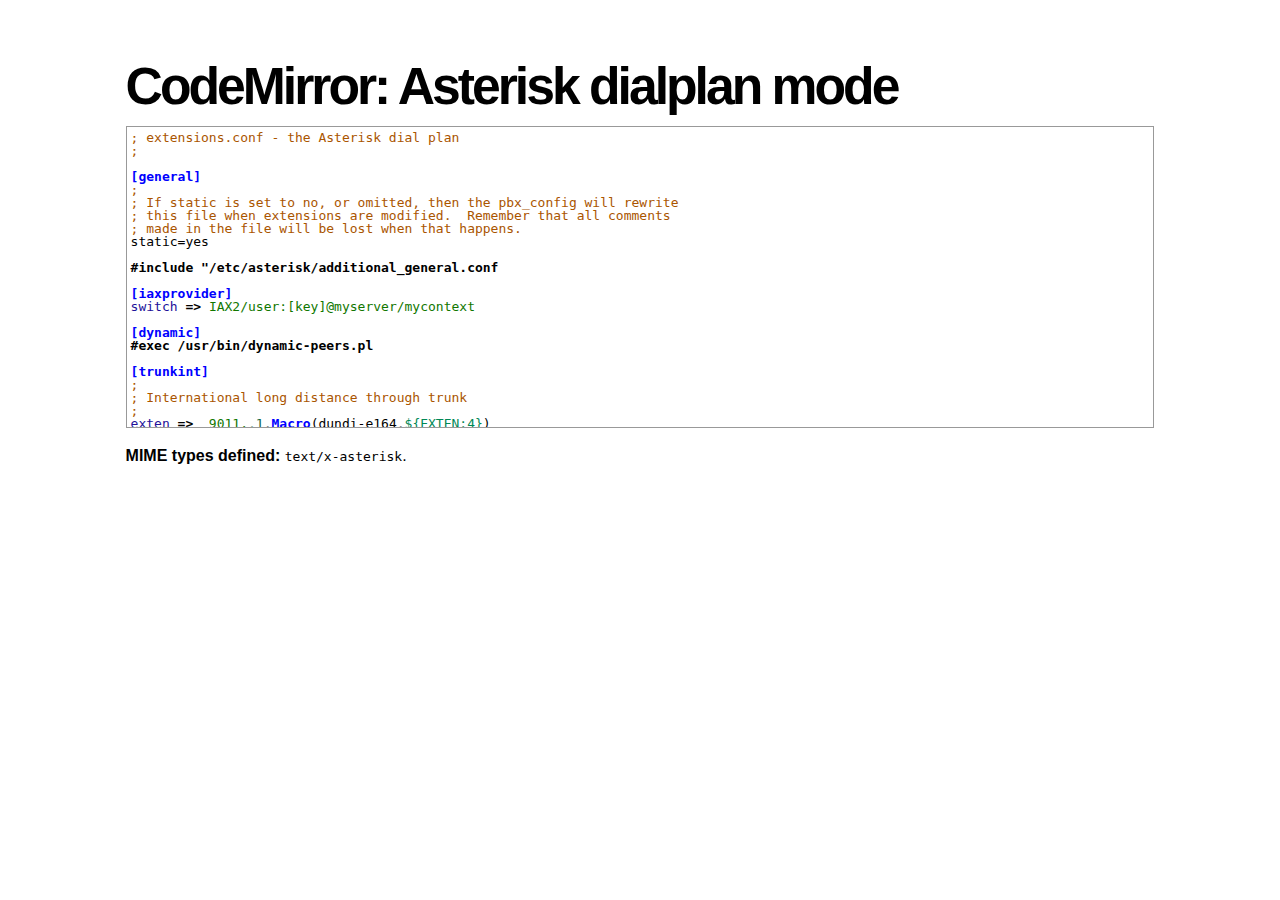
<file: codemirror/mode/asterisk/index.html>
<!doctype html>
<html>
  <head>
    <meta charset="utf-8">
    <title>CodeMirror: Asterisk dialplan mode</title>
    <link rel="stylesheet" href="../../lib/codemirror.css">
    <script src="../../lib/codemirror.js"></script>
    <script src="asterisk.js"></script>
    <style>
      .CodeMirror {border: 1px solid #999;}
      .cm-s-default span.cm-arrow { color: red; }
    </style>
    <link rel="stylesheet" href="../../doc/docs.css">
  </head>
  <body>
    <h1>CodeMirror: Asterisk dialplan mode</h1>
    <form><textarea id="code" name="code">
; extensions.conf - the Asterisk dial plan
;

[general]
;
; If static is set to no, or omitted, then the pbx_config will rewrite
; this file when extensions are modified.  Remember that all comments
; made in the file will be lost when that happens.
static=yes

#include "/etc/asterisk/additional_general.conf

[iaxprovider]
switch => IAX2/user:[key]@myserver/mycontext

[dynamic]
#exec /usr/bin/dynamic-peers.pl

[trunkint]
;
; International long distance through trunk
;
exten => _9011.,1,Macro(dundi-e164,${EXTEN:4})
exten => _9011.,n,Dial(${GLOBAL(TRUNK)}/${FILTER(0-9,${EXTEN:${GLOBAL(TRUNKMSD)}})})

[local]
;
; Master context for local, toll-free, and iaxtel calls only
;
ignorepat => 9
include => default

[demo]
include => stdexten
;
; We start with what to do when a call first comes in.
;
exten => s,1,Wait(1)			; Wait a second, just for fun
same  => n,Answer			; Answer the line
same  => n,Set(TIMEOUT(digit)=5)	; Set Digit Timeout to 5 seconds
same  => n,Set(TIMEOUT(response)=10)	; Set Response Timeout to 10 seconds
same  => n(restart),BackGround(demo-congrats)	; Play a congratulatory message
same  => n(instruct),BackGround(demo-instruct)	; Play some instructions
same  => n,WaitExten			; Wait for an extension to be dialed.

exten => 2,1,BackGround(demo-moreinfo)	; Give some more information.
exten => 2,n,Goto(s,instruct)

exten => 3,1,Set(LANGUAGE()=fr)		; Set language to french
exten => 3,n,Goto(s,restart)		; Start with the congratulations

exten => 1000,1,Goto(default,s,1)
;
; We also create an example user, 1234, who is on the console and has
; voicemail, etc.
;
exten => 1234,1,Playback(transfer,skip)		; "Please hold while..."
					; (but skip if channel is not up)
exten => 1234,n,Gosub(${EXTEN},stdexten(${GLOBAL(CONSOLE)}))
exten => 1234,n,Goto(default,s,1)		; exited Voicemail

exten => 1235,1,Voicemail(1234,u)		; Right to voicemail

exten => 1236,1,Dial(Console/dsp)		; Ring forever
exten => 1236,n,Voicemail(1234,b)		; Unless busy

;
; # for when they're done with the demo
;
exten => #,1,Playback(demo-thanks)	; "Thanks for trying the demo"
exten => #,n,Hangup			; Hang them up.

;
; A timeout and "invalid extension rule"
;
exten => t,1,Goto(#,1)			; If they take too long, give up
exten => i,1,Playback(invalid)		; "That's not valid, try again"

;
; Create an extension, 500, for dialing the
; Asterisk demo.
;
exten => 500,1,Playback(demo-abouttotry); Let them know what's going on
exten => 500,n,Dial(IAX2/guest@pbx.digium.com/s@default)	; Call the Asterisk demo
exten => 500,n,Playback(demo-nogo)	; Couldn't connect to the demo site
exten => 500,n,Goto(s,6)		; Return to the start over message.

;
; Create an extension, 600, for evaluating echo latency.
;
exten => 600,1,Playback(demo-echotest)	; Let them know what's going on
exten => 600,n,Echo			; Do the echo test
exten => 600,n,Playback(demo-echodone)	; Let them know it's over
exten => 600,n,Goto(s,6)		; Start over

;
;	You can use the Macro Page to intercom a individual user
exten => 76245,1,Macro(page,SIP/Grandstream1)
; or if your peernames are the same as extensions
exten => _7XXX,1,Macro(page,SIP/${EXTEN})
;
;
; System Wide Page at extension 7999
;
exten => 7999,1,Set(TIMEOUT(absolute)=60)
exten => 7999,2,Page(Local/Grandstream1@page&Local/Xlite1@page&Local/1234@page/n,d)

; Give voicemail at extension 8500
;
exten => 8500,1,VoicemailMain
exten => 8500,n,Goto(s,6)

    </textarea></form>
    <script>
      var editor = CodeMirror.fromTextArea(document.getElementById("code"), {
        mode: "text/x-asterisk",
        matchBrackets: true,
        lineNumber: true
      });
    </script>

    <p><strong>MIME types defined:</strong> <code>text/x-asterisk</code>.</p>

  </body>
</html>
</file>
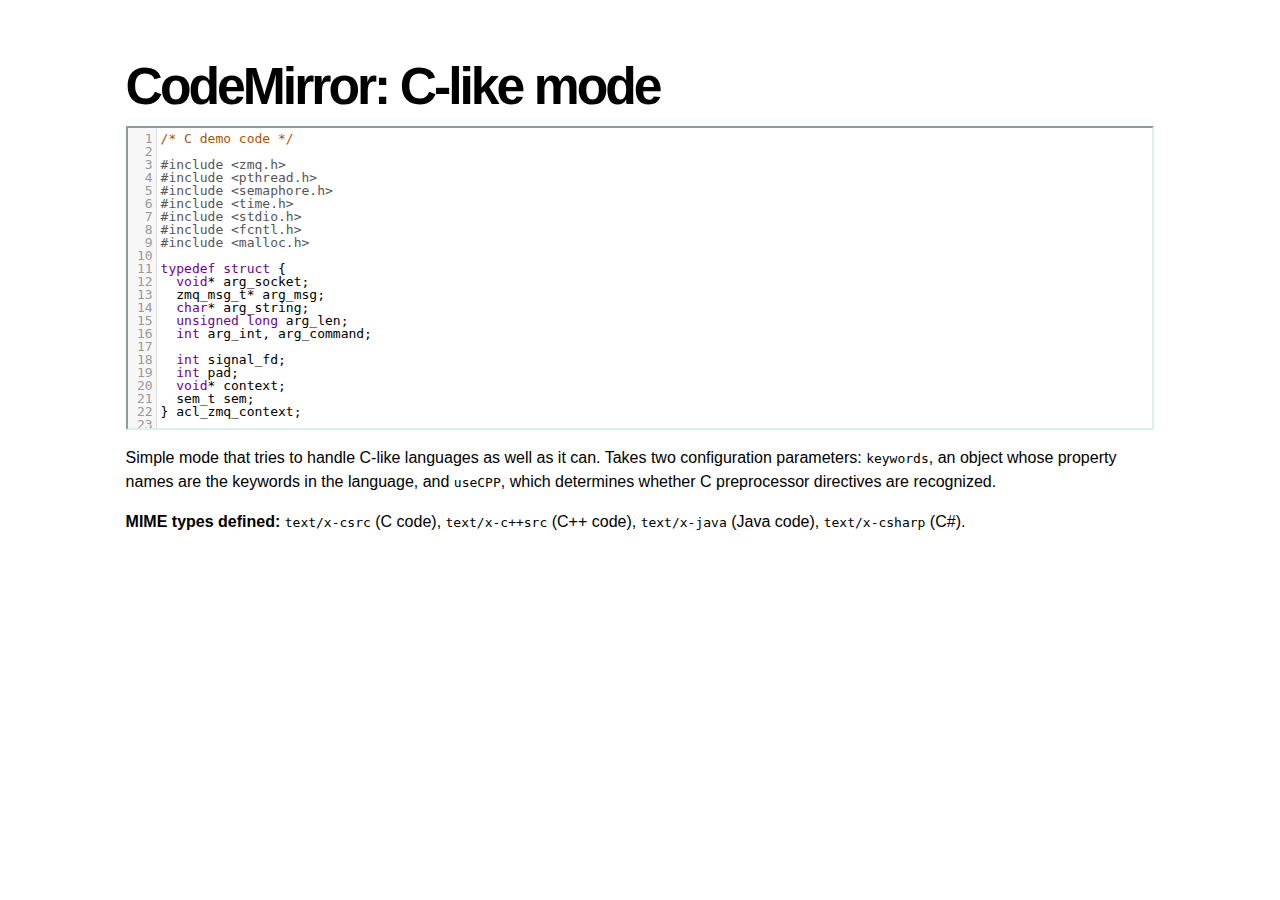
<file: codemirror/mode/clike/index.html>
<!doctype html>
<html>
  <head>
    <meta charset="utf-8">
    <title>CodeMirror: C-like mode</title>
    <link rel="stylesheet" href="../../lib/codemirror.css">
    <script src="../../lib/codemirror.js"></script>
    <script src="../../addon/edit/matchbrackets.js"></script>
    <script src="clike.js"></script>
    <link rel="stylesheet" href="../../doc/docs.css">
    <style>.CodeMirror {border: 2px inset #dee;}</style>
  </head>
  <body>
    <h1>CodeMirror: C-like mode</h1>

<form><textarea id="code" name="code">
/* C demo code */

#include <zmq.h>
#include <pthread.h>
#include <semaphore.h>
#include <time.h>
#include <stdio.h>
#include <fcntl.h>
#include <malloc.h>

typedef struct {
  void* arg_socket;
  zmq_msg_t* arg_msg;
  char* arg_string;
  unsigned long arg_len;
  int arg_int, arg_command;

  int signal_fd;
  int pad;
  void* context;
  sem_t sem;
} acl_zmq_context;

#define p(X) (context->arg_##X)

void* zmq_thread(void* context_pointer) {
  acl_zmq_context* context = (acl_zmq_context*)context_pointer;
  char ok = 'K', err = 'X';
  int res;

  while (1) {
    while ((res = sem_wait(&amp;context->sem)) == EINTR);
    if (res) {write(context->signal_fd, &amp;err, 1); goto cleanup;}
    switch(p(command)) {
    case 0: goto cleanup;
    case 1: p(socket) = zmq_socket(context->context, p(int)); break;
    case 2: p(int) = zmq_close(p(socket)); break;
    case 3: p(int) = zmq_bind(p(socket), p(string)); break;
    case 4: p(int) = zmq_connect(p(socket), p(string)); break;
    case 5: p(int) = zmq_getsockopt(p(socket), p(int), (void*)p(string), &amp;p(len)); break;
    case 6: p(int) = zmq_setsockopt(p(socket), p(int), (void*)p(string), p(len)); break;
    case 7: p(int) = zmq_send(p(socket), p(msg), p(int)); break;
    case 8: p(int) = zmq_recv(p(socket), p(msg), p(int)); break;
    case 9: p(int) = zmq_poll(p(socket), p(int), p(len)); break;
    }
    p(command) = errno;
    write(context->signal_fd, &amp;ok, 1);
  }
 cleanup:
  close(context->signal_fd);
  free(context_pointer);
  return 0;
}

void* zmq_thread_init(void* zmq_context, int signal_fd) {
  acl_zmq_context* context = malloc(sizeof(acl_zmq_context));
  pthread_t thread;

  context->context = zmq_context;
  context->signal_fd = signal_fd;
  sem_init(&amp;context->sem, 1, 0);
  pthread_create(&amp;thread, 0, &amp;zmq_thread, context);
  pthread_detach(thread);
  return context;
}
</textarea></form>

    <script>
      var editor = CodeMirror.fromTextArea(document.getElementById("code"), {
        lineNumbers: true,
        matchBrackets: true,
        mode: "text/x-csrc"
      });
    </script>

    <p>Simple mode that tries to handle C-like languages as well as it
    can. Takes two configuration parameters: <code>keywords</code>, an
    object whose property names are the keywords in the language,
    and <code>useCPP</code>, which determines whether C preprocessor
    directives are recognized.</p>

    <p><strong>MIME types defined:</strong> <code>text/x-csrc</code>
    (C code), <code>text/x-c++src</code> (C++
    code), <code>text/x-java</code> (Java
    code), <code>text/x-csharp</code> (C#).</p>
  </body>
</html>
</file>
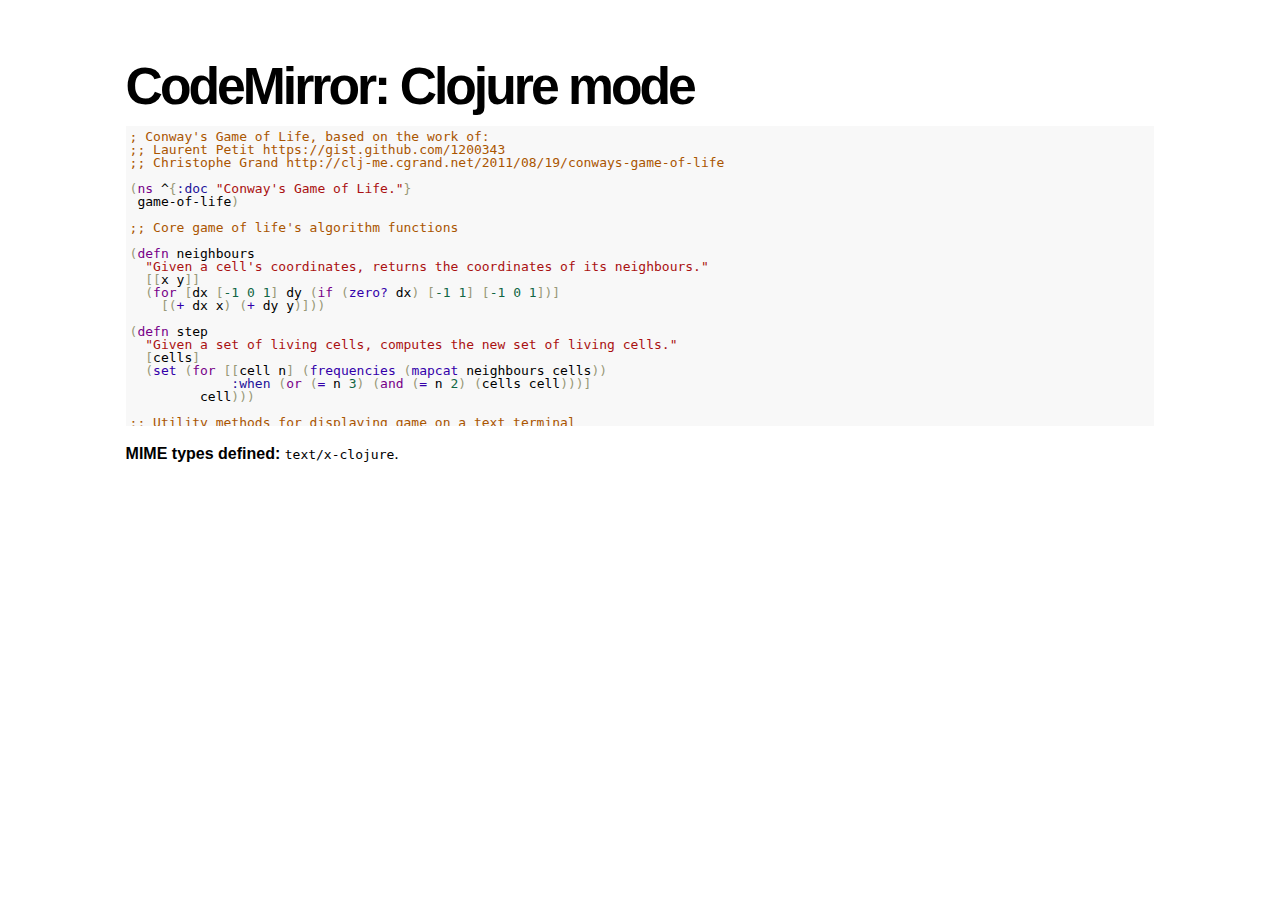
<file: codemirror/mode/clojure/index.html>
<!doctype html>
<html>
  <head>
    <meta charset="utf-8">
    <title>CodeMirror: Clojure mode</title>
    <link rel="stylesheet" href="../../lib/codemirror.css">
    <script src="../../lib/codemirror.js"></script>
    <script src="clojure.js"></script>
    <style>.CodeMirror {background: #f8f8f8;}</style>
    <link rel="stylesheet" href="../../doc/docs.css">
  </head>
  <body>
    <h1>CodeMirror: Clojure mode</h1>
    <form><textarea id="code" name="code">
; Conway's Game of Life, based on the work of:
;; Laurent Petit https://gist.github.com/1200343
;; Christophe Grand http://clj-me.cgrand.net/2011/08/19/conways-game-of-life

(ns ^{:doc "Conway's Game of Life."}
 game-of-life)

;; Core game of life's algorithm functions

(defn neighbours
  "Given a cell's coordinates, returns the coordinates of its neighbours."
  [[x y]]
  (for [dx [-1 0 1] dy (if (zero? dx) [-1 1] [-1 0 1])]
    [(+ dx x) (+ dy y)]))

(defn step
  "Given a set of living cells, computes the new set of living cells."
  [cells]
  (set (for [[cell n] (frequencies (mapcat neighbours cells))
             :when (or (= n 3) (and (= n 2) (cells cell)))]
         cell)))

;; Utility methods for displaying game on a text terminal

(defn print-board
  "Prints a board on *out*, representing a step in the game."
  [board w h]
  (doseq [x (range (inc w)) y (range (inc h))]
    (if (= y 0) (print "\n"))
    (print (if (board [x y]) "[X]" " . "))))

(defn display-grids
  "Prints a squence of boards on *out*, representing several steps."
  [grids w h]
  (doseq [board grids]
    (print-board board w h)
    (print "\n")))

;; Launches an example board

(def
  ^{:doc "board represents the initial set of living cells"}
   board #{[2 1] [2 2] [2 3]})

(display-grids (take 3 (iterate step board)) 5 5)

;; Let's play with characters
(println \1 \a \# \\
         \" \( \newline
         \} \" \space
         \tab \return \backspace
         \u1000 \uAaAa \u9F9F)

</textarea></form>
    <script>
      var editor = CodeMirror.fromTextArea(document.getElementById("code"), {});
    </script>

    <p><strong>MIME types defined:</strong> <code>text/x-clojure</code>.</p>

  </body>
</html>
</file>
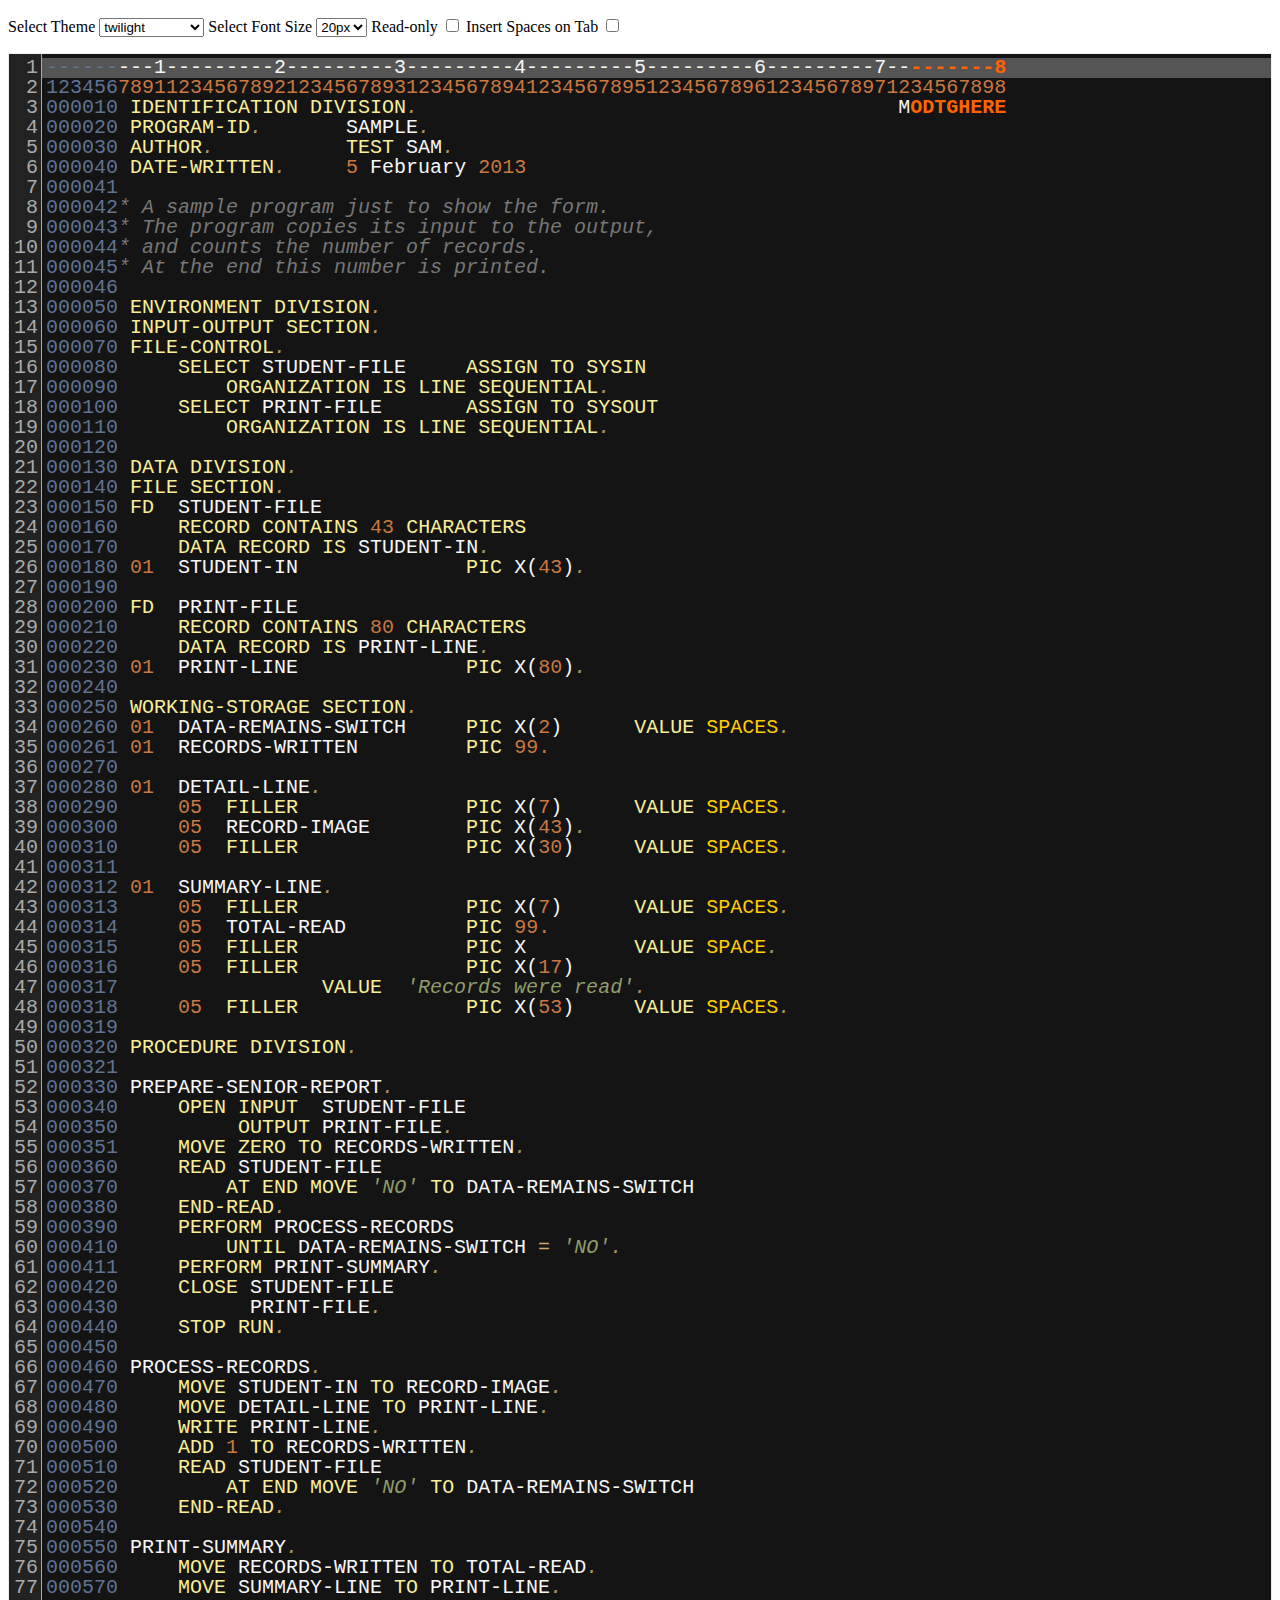
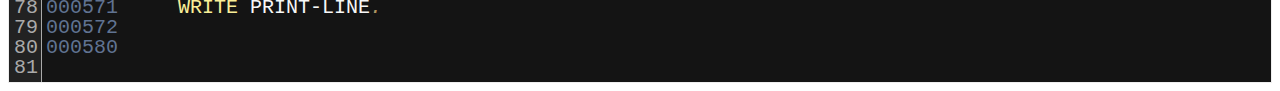
<file: codemirror/mode/cobol/index.html>
<!doctype html>
<html>
  <head>
    <meta charset="utf-8">
    <title>CodeMirror: COBOL mode</title>
    <link rel="stylesheet" href="../../lib/codemirror.css">
    <script src="../../lib/codemirror.js"></script>
    <script src="../../addon/edit/matchbrackets.js"></script>
    <script src="cobol.js"></script>
    <link rel="stylesheet" href="../../theme/neat.css">
    <link rel="stylesheet" href="../../theme/elegant.css">
    <link rel="stylesheet" href="../../theme/erlang-dark.css">
    <link rel="stylesheet" href="../../theme/night.css">
    <link rel="stylesheet" href="../../theme/monokai.css">
    <link rel="stylesheet" href="../../theme/cobalt.css">
    <link rel="stylesheet" href="../../theme/eclipse.css">
    <link rel="stylesheet" href="../../theme/rubyblue.css">
    <link rel="stylesheet" href="../../theme/lesser-dark.css">
    <link rel="stylesheet" href="../../theme/xq-dark.css">
    <link rel="stylesheet" href="../../theme/xq-light.css">
    <link rel="stylesheet" href="../../theme/ambiance.css">
    <link rel="stylesheet" href="../../theme/blackboard.css">
    <link rel="stylesheet" href="../../theme/vibrant-ink.css">
    <link rel="stylesheet" href="../../theme/solarized.css">
    <link rel="stylesheet" href="../../theme/twilight.css">
    <link rel="stylesheet" href="../../theme/midnight.css">
    <link rel="stylesheet" href="../../addon/dialog/dialog.css">
    <script src="../../addon/selection/active-line.js"></script>
    <script src="../../addon/search/search.js"></script>
    <script src="../../addon/dialog/dialog.js"></script>
    <script src="../../addon/search/searchcursor.js"></script>
    <style>
        .CodeMirror {
          border: 1px solid #eee;
          font-size : 20px;
          height : auto !important;
        }
        .CodeMirror-activeline-background {background: #555555 !important;}
    </style>
  </head>
  <body>
    <p> Select Theme <select onchange="selectTheme()" id="selectTheme">
        <option>default</option>
        <option>ambiance</option>
        <option>blackboard</option>
        <option>cobalt</option>
        <option>eclipse</option>
        <option>elegant</option>
        <option>erlang-dark</option>
        <option>lesser-dark</option>
        <option>midnight</option>
        <option>monokai</option>
        <option>neat</option>
        <option>night</option>
        <option>rubyblue</option>
        <option>solarized dark</option>
        <option>solarized light</option>
        <option selected>twilight</option>
        <option>vibrant-ink</option>
        <option>xq-dark</option>
        <option>xq-light</option>
    </select>    Select Font Size <select onchange="selectFontsize()" id="selectFontSize">
          <option value="13px">13px</option>
          <option value="14px">14px</option>
          <option value="16px">16px</option>
          <option value="18px">18px</option>
          <option value="20px" selected="selected">20px</option>
          <option value="24px">24px</option>
          <option value="26px">26px</option>
          <option value="28px">28px</option>
          <option value="30px">30px</option>
          <option value="32px">32px</option>
          <option value="34px">34px</option>
          <option value="36px">36px</option>
        </select>
<label for="checkBoxReadOnly">Read-only</label>
<input type="checkbox" id="checkBoxReadOnly" onchange="selectReadOnly()">
<label for="id_tabToIndentSpace">Insert Spaces on Tab</label>
<input type="checkbox" id="id_tabToIndentSpace" onchange="tabToIndentSpace()">
</p>
<textarea id="code" name="code">
---------1---------2---------3---------4---------5---------6---------7---------8
12345678911234567892123456789312345678941234567895123456789612345678971234567898
000010 IDENTIFICATION DIVISION.                                        MODTGHERE
000020 PROGRAM-ID.       SAMPLE.
000030 AUTHOR.           TEST SAM. 
000040 DATE-WRITTEN.     5 February 2013
000041
000042* A sample program just to show the form.
000043* The program copies its input to the output,
000044* and counts the number of records.
000045* At the end this number is printed.
000046
000050 ENVIRONMENT DIVISION.
000060 INPUT-OUTPUT SECTION.
000070 FILE-CONTROL.
000080     SELECT STUDENT-FILE     ASSIGN TO SYSIN
000090         ORGANIZATION IS LINE SEQUENTIAL.
000100     SELECT PRINT-FILE       ASSIGN TO SYSOUT
000110         ORGANIZATION IS LINE SEQUENTIAL.
000120
000130 DATA DIVISION.
000140 FILE SECTION.
000150 FD  STUDENT-FILE
000160     RECORD CONTAINS 43 CHARACTERS
000170     DATA RECORD IS STUDENT-IN.
000180 01  STUDENT-IN              PIC X(43).
000190
000200 FD  PRINT-FILE
000210     RECORD CONTAINS 80 CHARACTERS
000220     DATA RECORD IS PRINT-LINE.
000230 01  PRINT-LINE              PIC X(80).
000240
000250 WORKING-STORAGE SECTION.
000260 01  DATA-REMAINS-SWITCH     PIC X(2)      VALUE SPACES.
000261 01  RECORDS-WRITTEN         PIC 99.
000270
000280 01  DETAIL-LINE.
000290     05  FILLER              PIC X(7)      VALUE SPACES.
000300     05  RECORD-IMAGE        PIC X(43).
000310     05  FILLER              PIC X(30)     VALUE SPACES.
000311 
000312 01  SUMMARY-LINE.
000313     05  FILLER              PIC X(7)      VALUE SPACES.
000314     05  TOTAL-READ          PIC 99.
000315     05  FILLER              PIC X         VALUE SPACE.
000316     05  FILLER              PIC X(17)     
000317                 VALUE  'Records were read'.
000318     05  FILLER              PIC X(53)     VALUE SPACES.
000319
000320 PROCEDURE DIVISION.
000321
000330 PREPARE-SENIOR-REPORT.
000340     OPEN INPUT  STUDENT-FILE
000350          OUTPUT PRINT-FILE.
000351     MOVE ZERO TO RECORDS-WRITTEN.
000360     READ STUDENT-FILE
000370         AT END MOVE 'NO' TO DATA-REMAINS-SWITCH
000380     END-READ.
000390     PERFORM PROCESS-RECORDS
000410         UNTIL DATA-REMAINS-SWITCH = 'NO'.
000411     PERFORM PRINT-SUMMARY.
000420     CLOSE STUDENT-FILE
000430           PRINT-FILE.
000440     STOP RUN.
000450
000460 PROCESS-RECORDS.
000470     MOVE STUDENT-IN TO RECORD-IMAGE.
000480     MOVE DETAIL-LINE TO PRINT-LINE.
000490     WRITE PRINT-LINE.
000500     ADD 1 TO RECORDS-WRITTEN.
000510     READ STUDENT-FILE
000520         AT END MOVE 'NO' TO DATA-REMAINS-SWITCH
000530     END-READ. 
000540
000550 PRINT-SUMMARY.
000560     MOVE RECORDS-WRITTEN TO TOTAL-READ.
000570     MOVE SUMMARY-LINE TO PRINT-LINE.
000571     WRITE PRINT-LINE. 
000572
000580
</textarea>
    <script>
      var editor = CodeMirror.fromTextArea(document.getElementById("code"), {
        lineNumbers: true,
        matchBrackets: true,
        mode: "text/x-cobol",
        theme : "twilight",
        styleActiveLine: true,
        showCursorWhenSelecting : true,  
      });
      function selectTheme() {
        var themeInput = document.getElementById("selectTheme");
        var theme = themeInput.options[themeInput.selectedIndex].innerHTML;
        editor.setOption("theme", theme);
      }
      function selectFontsize() {
        var fontSizeInput = document.getElementById("selectFontSize");
        var fontSize = fontSizeInput.options[fontSizeInput.selectedIndex].innerHTML;
        editor.getWrapperElement().style["font-size"] = fontSize;
        editor.refresh();
      }
      function selectReadOnly() {
        editor.setOption("readOnly", document.getElementById("checkBoxReadOnly").checked);
      }
      function tabToIndentSpace() {
        if (document.getElementById("id_tabToIndentSpace").checked) {
            editor.setOption("extraKeys", {Tab: function(cm) { cm.replaceSelection("    ", "end"); }});
        } else {
            editor.setOption("extraKeys", {Tab: function(cm) { cm.replaceSelection("    ", "end"); }});
        }
      }
    </script>
  </body>
</html>
</file>
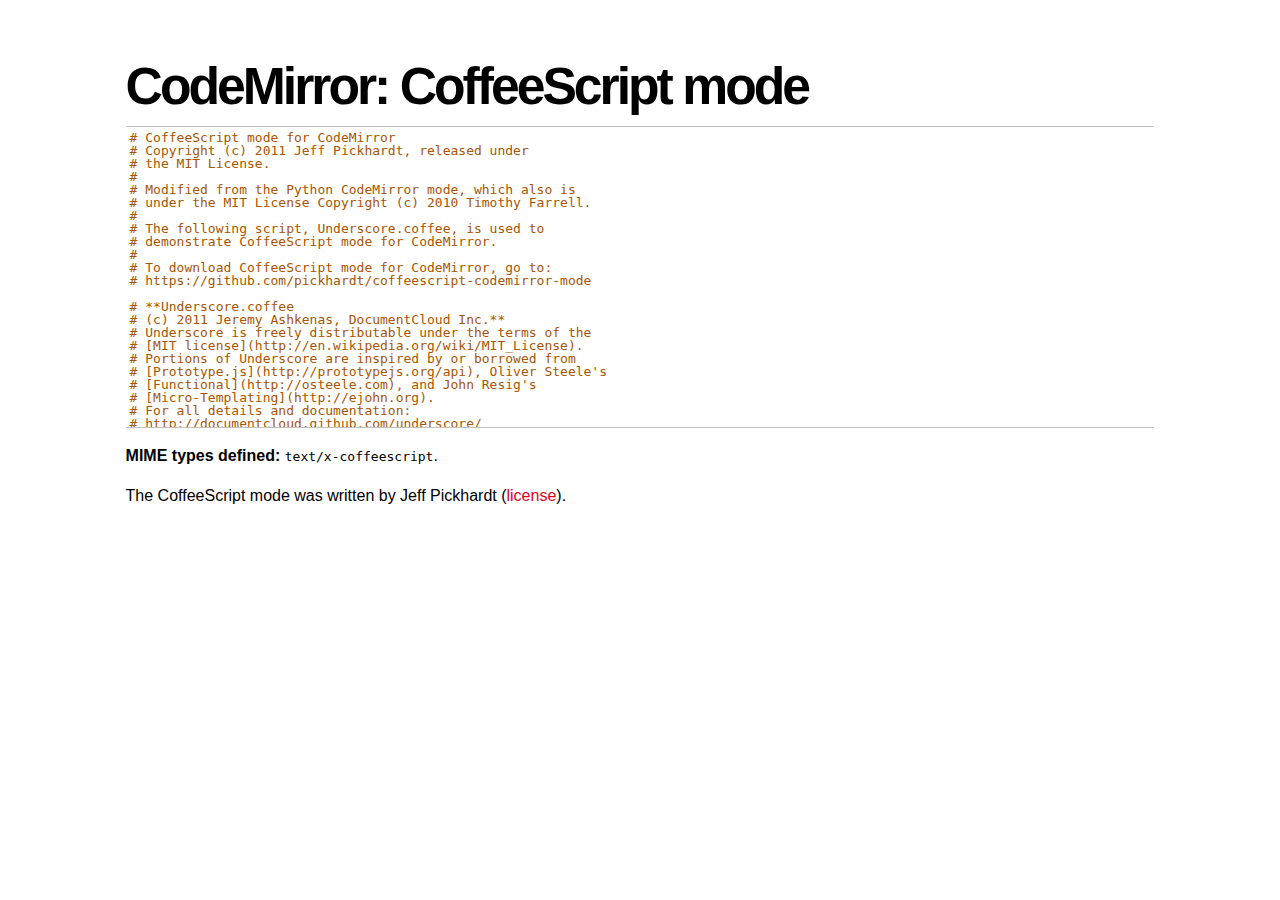
<file: codemirror/mode/coffeescript/index.html>
<!doctype html>
<html>
  <head>
    <meta charset="utf-8">
    <title>CodeMirror: CoffeeScript mode</title>
    <link rel="stylesheet" href="../../lib/codemirror.css">
    <script src="../../lib/codemirror.js"></script>
    <script src="coffeescript.js"></script>
    <style>.CodeMirror {border-top: 1px solid silver; border-bottom: 1px solid silver;}</style>
    <link rel="stylesheet" href="../../doc/docs.css">
  </head>
  <body>
    <h1>CodeMirror: CoffeeScript mode</h1>
    <form><textarea id="code" name="code">
# CoffeeScript mode for CodeMirror
# Copyright (c) 2011 Jeff Pickhardt, released under
# the MIT License.
#
# Modified from the Python CodeMirror mode, which also is 
# under the MIT License Copyright (c) 2010 Timothy Farrell.
#
# The following script, Underscore.coffee, is used to 
# demonstrate CoffeeScript mode for CodeMirror.
#
# To download CoffeeScript mode for CodeMirror, go to:
# https://github.com/pickhardt/coffeescript-codemirror-mode

# **Underscore.coffee
# (c) 2011 Jeremy Ashkenas, DocumentCloud Inc.**
# Underscore is freely distributable under the terms of the
# [MIT license](http://en.wikipedia.org/wiki/MIT_License).
# Portions of Underscore are inspired by or borrowed from
# [Prototype.js](http://prototypejs.org/api), Oliver Steele's
# [Functional](http://osteele.com), and John Resig's
# [Micro-Templating](http://ejohn.org).
# For all details and documentation:
# http://documentcloud.github.com/underscore/


# Baseline setup
# --------------

# Establish the root object, `window` in the browser, or `global` on the server.
root = this


# Save the previous value of the `_` variable.
previousUnderscore = root._

### Multiline
    comment
###

# Establish the object that gets thrown to break out of a loop iteration.
# `StopIteration` is SOP on Mozilla.
breaker = if typeof(StopIteration) is 'undefined' then '__break__' else StopIteration


#### Docco style single line comment (title)


# Helper function to escape **RegExp** contents, because JS doesn't have one.
escapeRegExp = (string) -> string.replace(/([.*+?^${}()|[\]\/\\])/g, '\\$1')


# Save bytes in the minified (but not gzipped) version:
ArrayProto = Array.prototype
ObjProto = Object.prototype


# Create quick reference variables for speed access to core prototypes.
slice = ArrayProto.slice
unshift = ArrayProto.unshift
toString = ObjProto.toString
hasOwnProperty = ObjProto.hasOwnProperty
propertyIsEnumerable = ObjProto.propertyIsEnumerable


# All **ECMA5** native implementations we hope to use are declared here.
nativeForEach = ArrayProto.forEach
nativeMap = ArrayProto.map
nativeReduce = ArrayProto.reduce
nativeReduceRight = ArrayProto.reduceRight
nativeFilter = ArrayProto.filter
nativeEvery = ArrayProto.every
nativeSome = ArrayProto.some
nativeIndexOf = ArrayProto.indexOf
nativeLastIndexOf = ArrayProto.lastIndexOf
nativeIsArray = Array.isArray
nativeKeys = Object.keys


# Create a safe reference to the Underscore object for use below.
_ = (obj) -> new wrapper(obj)


# Export the Underscore object for **CommonJS**.
if typeof(exports) != 'undefined' then exports._ = _


# Export Underscore to global scope.
root._ = _


# Current version.
_.VERSION = '1.1.0'


# Collection Functions
# --------------------

# The cornerstone, an **each** implementation.
# Handles objects implementing **forEach**, arrays, and raw objects.
_.each = (obj, iterator, context) ->
  try
    if nativeForEach and obj.forEach is nativeForEach
      obj.forEach iterator, context
    else if _.isNumber obj.length
      iterator.call context, obj[i], i, obj for i in [0...obj.length]
    else
      iterator.call context, val, key, obj for own key, val of obj
  catch e
    throw e if e isnt breaker
  obj


# Return the results of applying the iterator to each element. Use JavaScript
# 1.6's version of **map**, if possible.
_.map = (obj, iterator, context) ->
  return obj.map(iterator, context) if nativeMap and obj.map is nativeMap
  results = []
  _.each obj, (value, index, list) ->
    results.push iterator.call context, value, index, list
  results


# **Reduce** builds up a single result from a list of values. Also known as
# **inject**, or **foldl**. Uses JavaScript 1.8's version of **reduce**, if possible.
_.reduce = (obj, iterator, memo, context) ->
  if nativeReduce and obj.reduce is nativeReduce
    iterator = _.bind iterator, context if context
    return obj.reduce iterator, memo
  _.each obj, (value, index, list) ->
    memo = iterator.call context, memo, value, index, list
  memo


# The right-associative version of **reduce**, also known as **foldr**. Uses
# JavaScript 1.8's version of **reduceRight**, if available.
_.reduceRight = (obj, iterator, memo, context) ->
  if nativeReduceRight and obj.reduceRight is nativeReduceRight
    iterator = _.bind iterator, context if context
    return obj.reduceRight iterator, memo
  reversed = _.clone(_.toArray(obj)).reverse()
  _.reduce reversed, iterator, memo, context


# Return the first value which passes a truth test.
_.detect = (obj, iterator, context) ->
  result = null
  _.each obj, (value, index, list) ->
    if iterator.call context, value, index, list
      result = value
      _.breakLoop()
  result


# Return all the elements that pass a truth test. Use JavaScript 1.6's
# **filter**, if it exists.
_.filter = (obj, iterator, context) ->
  return obj.filter iterator, context if nativeFilter and obj.filter is nativeFilter
  results = []
  _.each obj, (value, index, list) ->
    results.push value if iterator.call context, value, index, list
  results


# Return all the elements for which a truth test fails.
_.reject = (obj, iterator, context) ->
  results = []
  _.each obj, (value, index, list) ->
    results.push value if not iterator.call context, value, index, list
  results


# Determine whether all of the elements match a truth test. Delegate to
# JavaScript 1.6's **every**, if it is present.
_.every = (obj, iterator, context) ->
  iterator ||= _.identity
  return obj.every iterator, context if nativeEvery and obj.every is nativeEvery
  result = true
  _.each obj, (value, index, list) ->
    _.breakLoop() unless (result = result and iterator.call(context, value, index, list))
  result


# Determine if at least one element in the object matches a truth test. Use
# JavaScript 1.6's **some**, if it exists.
_.some = (obj, iterator, context) ->
  iterator ||= _.identity
  return obj.some iterator, context if nativeSome and obj.some is nativeSome
  result = false
  _.each obj, (value, index, list) ->
    _.breakLoop() if (result = iterator.call(context, value, index, list))
  result


# Determine if a given value is included in the array or object,
# based on `===`.
_.include = (obj, target) ->
  return _.indexOf(obj, target) isnt -1 if nativeIndexOf and obj.indexOf is nativeIndexOf
  return true for own key, val of obj when val is target
  false


# Invoke a method with arguments on every item in a collection.
_.invoke = (obj, method) ->
  args = _.rest arguments, 2
  (if method then val[method] else val).apply(val, args) for val in obj


# Convenience version of a common use case of **map**: fetching a property.
_.pluck = (obj, key) ->
  _.map(obj, (val) -> val[key])


# Return the maximum item or (item-based computation).
_.max = (obj, iterator, context) ->
  return Math.max.apply(Math, obj) if not iterator and _.isArray(obj)
  result = computed: -Infinity
  _.each obj, (value, index, list) ->
    computed = if iterator then iterator.call(context, value, index, list) else value
    computed >= result.computed and (result = {value: value, computed: computed})
  result.value


# Return the minimum element (or element-based computation).
_.min = (obj, iterator, context) ->
  return Math.min.apply(Math, obj) if not iterator and _.isArray(obj)
  result = computed: Infinity
  _.each obj, (value, index, list) ->
    computed = if iterator then iterator.call(context, value, index, list) else value
    computed < result.computed and (result = {value: value, computed: computed})
  result.value


# Sort the object's values by a criterion produced by an iterator.
_.sortBy = (obj, iterator, context) ->
  _.pluck(((_.map obj, (value, index, list) ->
    {value: value, criteria: iterator.call(context, value, index, list)}
  ).sort((left, right) ->
    a = left.criteria; b = right.criteria
    if a < b then -1 else if a > b then 1 else 0
  )), 'value')


# Use a comparator function to figure out at what index an object should
# be inserted so as to maintain order. Uses binary search.
_.sortedIndex = (array, obj, iterator) ->
  iterator ||= _.identity
  low = 0
  high = array.length
  while low < high
    mid = (low + high) >> 1
    if iterator(array[mid]) < iterator(obj) then low = mid + 1 else high = mid
  low


# Convert anything iterable into a real, live array.
_.toArray = (iterable) ->
  return [] if (!iterable)
  return iterable.toArray() if (iterable.toArray)
  return iterable if (_.isArray(iterable))
  return slice.call(iterable) if (_.isArguments(iterable))
  _.values(iterable)


# Return the number of elements in an object.
_.size = (obj) -> _.toArray(obj).length


# Array Functions
# ---------------

# Get the first element of an array. Passing `n` will return the first N
# values in the array. Aliased as **head**. The `guard` check allows it to work
# with **map**.
_.first = (array, n, guard) ->
  if n and not guard then slice.call(array, 0, n) else array[0]


# Returns everything but the first entry of the array. Aliased as **tail**.
# Especially useful on the arguments object. Passing an `index` will return
# the rest of the values in the array from that index onward. The `guard`
# check allows it to work with **map**.
_.rest = (array, index, guard) ->
  slice.call(array, if _.isUndefined(index) or guard then 1 else index)


# Get the last element of an array.
_.last = (array) -> array[array.length - 1]


# Trim out all falsy values from an array.
_.compact = (array) -> item for item in array when item


# Return a completely flattened version of an array.
_.flatten = (array) ->
  _.reduce array, (memo, value) ->
    return memo.concat(_.flatten(value)) if _.isArray value
    memo.push value
    memo
  , []


# Return a version of the array that does not contain the specified value(s).
_.without = (array) ->
  values = _.rest arguments
  val for val in _.toArray(array) when not _.include values, val


# Produce a duplicate-free version of the array. If the array has already
# been sorted, you have the option of using a faster algorithm.
_.uniq = (array, isSorted) ->
  memo = []
  for el, i in _.toArray array
    memo.push el if i is 0 || (if isSorted is true then _.last(memo) isnt el else not _.include(memo, el))
  memo


# Produce an array that contains every item shared between all the
# passed-in arrays.
_.intersect = (array) ->
  rest = _.rest arguments
  _.select _.uniq(array), (item) ->
    _.all rest, (other) ->
      _.indexOf(other, item) >= 0


# Zip together multiple lists into a single array -- elements that share
# an index go together.
_.zip = ->
  length = _.max _.pluck arguments, 'length'
  results = new Array length
  for i in [0...length]
    results[i] = _.pluck arguments, String i
  results


# If the browser doesn't supply us with **indexOf** (I'm looking at you, MSIE),
# we need this function. Return the position of the first occurrence of an
# item in an array, or -1 if the item is not included in the array.
_.indexOf = (array, item) ->
  return array.indexOf item if nativeIndexOf and array.indexOf is nativeIndexOf
  i = 0; l = array.length
  while l - i
    if array[i] is item then return i else i++
  -1


# Provide JavaScript 1.6's **lastIndexOf**, delegating to the native function,
# if possible.
_.lastIndexOf = (array, item) ->
  return array.lastIndexOf(item) if nativeLastIndexOf and array.lastIndexOf is nativeLastIndexOf
  i = array.length
  while i
    if array[i] is item then return i else i--
  -1


# Generate an integer Array containing an arithmetic progression. A port of
# [the native Python **range** function](http://docs.python.org/library/functions.html#range).
_.range = (start, stop, step) ->
  a = arguments
  solo = a.length <= 1
  i = start = if solo then 0 else a[0]
  stop = if solo then a[0] else a[1]
  step = a[2] or 1
  len = Math.ceil((stop - start) / step)
  return [] if len <= 0
  range = new Array len
  idx = 0
  loop
    return range if (if step > 0 then i - stop else stop - i) >= 0
    range[idx] = i
    idx++
    i+= step


# Function Functions
# ------------------

# Create a function bound to a given object (assigning `this`, and arguments,
# optionally). Binding with arguments is also known as **curry**.
_.bind = (func, obj) ->
  args = _.rest arguments, 2
  -> func.apply obj or root, args.concat arguments


# Bind all of an object's methods to that object. Useful for ensuring that
# all callbacks defined on an object belong to it.
_.bindAll = (obj) ->
  funcs = if arguments.length > 1 then _.rest(arguments) else _.functions(obj)
  _.each funcs, (f) -> obj[f] = _.bind obj[f], obj
  obj


# Delays a function for the given number of milliseconds, and then calls
# it with the arguments supplied.
_.delay = (func, wait) ->
  args = _.rest arguments, 2
  setTimeout((-> func.apply(func, args)), wait)


# Memoize an expensive function by storing its results.
_.memoize = (func, hasher) ->
  memo = {}
  hasher or= _.identity
  ->
    key = hasher.apply this, arguments
    return memo[key] if key of memo
    memo[key] = func.apply this, arguments


# Defers a function, scheduling it to run after the current call stack has
# cleared.
_.defer = (func) ->
  _.delay.apply _, [func, 1].concat _.rest arguments


# Returns the first function passed as an argument to the second,
# allowing you to adjust arguments, run code before and after, and
# conditionally execute the original function.
_.wrap = (func, wrapper) ->
  -> wrapper.apply wrapper, [func].concat arguments


# Returns a function that is the composition of a list of functions, each
# consuming the return value of the function that follows.
_.compose = ->
  funcs = arguments
  ->
    args = arguments
    for i in [funcs.length - 1..0] by -1
      args = [funcs[i].apply(this, args)]
    args[0]


# Object Functions
# ----------------

# Retrieve the names of an object's properties.
_.keys = nativeKeys or (obj) ->
  return _.range 0, obj.length if _.isArray(obj)
  key for key, val of obj


# Retrieve the values of an object's properties.
_.values = (obj) ->
  _.map obj, _.identity


# Return a sorted list of the function names available in Underscore.
_.functions = (obj) ->
  _.filter(_.keys(obj), (key) -> _.isFunction(obj[key])).sort()


# Extend a given object with all of the properties in a source object.
_.extend = (obj) ->
  for source in _.rest(arguments)
    obj[key] = val for key, val of source
  obj


# Create a (shallow-cloned) duplicate of an object.
_.clone = (obj) ->
  return obj.slice 0 if _.isArray obj
  _.extend {}, obj


# Invokes interceptor with the obj, and then returns obj.
# The primary purpose of this method is to "tap into" a method chain,
# in order to perform operations on intermediate results within
 the chain.
_.tap = (obj, interceptor) ->
  interceptor obj
  obj


# Perform a deep comparison to check if two objects are equal.
_.isEqual = (a, b) ->
  # Check object identity.
  return true if a is b
  # Different types?
  atype = typeof(a); btype = typeof(b)
  return false if atype isnt btype
  # Basic equality test (watch out for coercions).
  return true if `a == b`
  # One is falsy and the other truthy.
  return false if (!a and b) or (a and !b)
  # One of them implements an `isEqual()`?
  return a.isEqual(b) if a.isEqual
  # Check dates' integer values.
  return a.getTime() is b.getTime() if _.isDate(a) and _.isDate(b)
  # Both are NaN?
  return false if _.isNaN(a) and _.isNaN(b)
  # Compare regular expressions.
  if _.isRegExp(a) and _.isRegExp(b)
    return a.source is b.source and
           a.global is b.global and
           a.ignoreCase is b.ignoreCase and
           a.multiline is b.multiline
  # If a is not an object by this point, we can't handle it.
  return false if atype isnt 'object'
  # Check for different array lengths before comparing contents.
  return false if a.length and (a.length isnt b.length)
  # Nothing else worked, deep compare the contents.
  aKeys = _.keys(a); bKeys = _.keys(b)
  # Different object sizes?
  return false if aKeys.length isnt bKeys.length
  # Recursive comparison of contents.
  return false for key, val of a when !(key of b) or !_.isEqual(val, b[key])
  true


# Is a given array or object empty?
_.isEmpty = (obj) ->
  return obj.length is 0 if _.isArray(obj) or _.isString(obj)
  return false for own key of obj
  true


# Is a given value a DOM element?
_.isElement = (obj) -> obj and obj.nodeType is 1


# Is a given value an array?
_.isArray = nativeIsArray or (obj) -> !!(obj and obj.concat and obj.unshift and not obj.callee)


# Is a given variable an arguments object?
_.isArguments = (obj) -> obj and obj.callee


# Is the given value a function?
_.isFunction = (obj) -> !!(obj and obj.constructor and obj.call and obj.apply)


# Is the given value a string?
_.isString = (obj) -> !!(obj is '' or (obj and obj.charCodeAt and obj.substr))


# Is a given value a number?
_.isNumber = (obj) -> (obj is +obj) or toString.call(obj) is '[object Number]'


# Is a given value a boolean?
_.isBoolean = (obj) -> obj is true or obj is false


# Is a given value a Date?
_.isDate = (obj) -> !!(obj and obj.getTimezoneOffset and obj.setUTCFullYear)


# Is the given value a regular expression?
_.isRegExp = (obj) -> !!(obj and obj.exec and (obj.ignoreCase or obj.ignoreCase is false))


# Is the given value NaN -- this one is interesting. `NaN != NaN`, and
# `isNaN(undefined) == true`, so we make sure it's a number first.
_.isNaN = (obj) -> _.isNumber(obj) and window.isNaN(obj)


# Is a given value equal to null?
_.isNull = (obj) -> obj is null


# Is a given variable undefined?
_.isUndefined = (obj) -> typeof obj is 'undefined'


# Utility Functions
# -----------------

# Run Underscore.js in noConflict mode, returning the `_` variable to its
# previous owner. Returns a reference to the Underscore object.
_.noConflict = ->
  root._ = previousUnderscore
  this


# Keep the identity function around for default iterators.
_.identity = (value) -> value


# Run a function `n` times.
_.times = (n, iterator, context) ->
  iterator.call context, i for i in [0...n]


# Break out of the middle of an iteration.
_.breakLoop = -> throw breaker


# Add your own custom functions to the Underscore object, ensuring that
# they're correctly added to the OOP wrapper as well.
_.mixin = (obj) ->
  for name in _.functions(obj)
    addToWrapper name, _[name] = obj[name]


# Generate a unique integer id (unique within the entire client session).
# Useful for temporary DOM ids.
idCounter = 0
_.uniqueId = (prefix) ->
  (prefix or '') + idCounter++


# By default, Underscore uses **ERB**-style template delimiters, change the
# following template settings to use alternative delimiters.
_.templateSettings = {
  start: '<%'
  end: '%>'
  interpolate: /<%=(.+?)%>/g
}


# JavaScript templating a-la **ERB**, pilfered from John Resig's
# *Secrets of the JavaScript Ninja*, page 83.
# Single-quote fix from Rick Strahl.
# With alterations for arbitrary delimiters, and to preserve whitespace.
_.template = (str, data) ->
  c = _.templateSettings
  endMatch = new RegExp("'(?=[^"+c.end.substr(0, 1)+"]*"+escapeRegExp(c.end)+")","g")
  fn = new Function 'obj',
    'var p=[],print=function(){p.push.apply(p,arguments);};' +
    'with(obj||{}){p.push(\'' +
    str.replace(/\r/g, '\\r')
       .replace(/\n/g, '\\n')
       .replace(/\t/g, '\\t')
       .replace(endMatch,"���")
       .split("'").join("\\'")
       .split("���").join("'")
       .replace(c.interpolate, "',$1,'")
       .split(c.start).join("');")
       .split(c.end).join("p.push('") +
       "');}return p.join('');"
  if data then fn(data) else fn


# Aliases
# -------

_.forEach = _.each
_.foldl = _.inject = _.reduce
_.foldr = _.reduceRight
_.select = _.filter
_.all = _.every
_.any = _.some
_.contains = _.include
_.head = _.first
_.tail = _.rest
_.methods = _.functions


# Setup the OOP Wrapper
# ---------------------

# If Underscore is called as a function, it returns a wrapped object that
# can be used OO-style. This wrapper holds altered versions of all the
# underscore functions. Wrapped objects may be chained.
wrapper = (obj) ->
  this._wrapped = obj
  this


# Helper function to continue chaining intermediate results.
result = (obj, chain) ->
  if chain then _(obj).chain() else obj


# A method to easily add functions to the OOP wrapper.
addToWrapper = (name, func) ->
  wrapper.prototype[name] = ->
    args = _.toArray arguments
    unshift.call args, this._wrapped
    result func.apply(_, args), this._chain


# Add all ofthe Underscore functions to the wrapper object.
_.mixin _


# Add all mutator Array functions to the wrapper.
_.each ['pop', 'push', 'reverse', 'shift', 'sort', 'splice', 'unshift'], (name) ->
  method = Array.prototype[name]
  wrapper.prototype[name] = ->
    method.apply(this._wrapped, arguments)
    result(this._wrapped, this._chain)


# Add all accessor Array functions to the wrapper.
_.each ['concat', 'join', 'slice'], (name) ->
  method = Array.prototype[name]
  wrapper.prototype[name] = ->
    result(method.apply(this._wrapped, arguments), this._chain)


# Start chaining a wrapped Underscore object.
wrapper::chain = ->
  this._chain = true
  this


# Extracts the result from a wrapped and chained object.
wrapper::value = -> this._wrapped
</textarea></form>
    <script>
      var editor = CodeMirror.fromTextArea(document.getElementById("code"), {});
    </script>

    <p><strong>MIME types defined:</strong> <code>text/x-coffeescript</code>.</p>

    <p>The CoffeeScript mode was written by Jeff Pickhardt (<a href="LICENSE">license</a>).</p>

  </body>
</html>
</file>
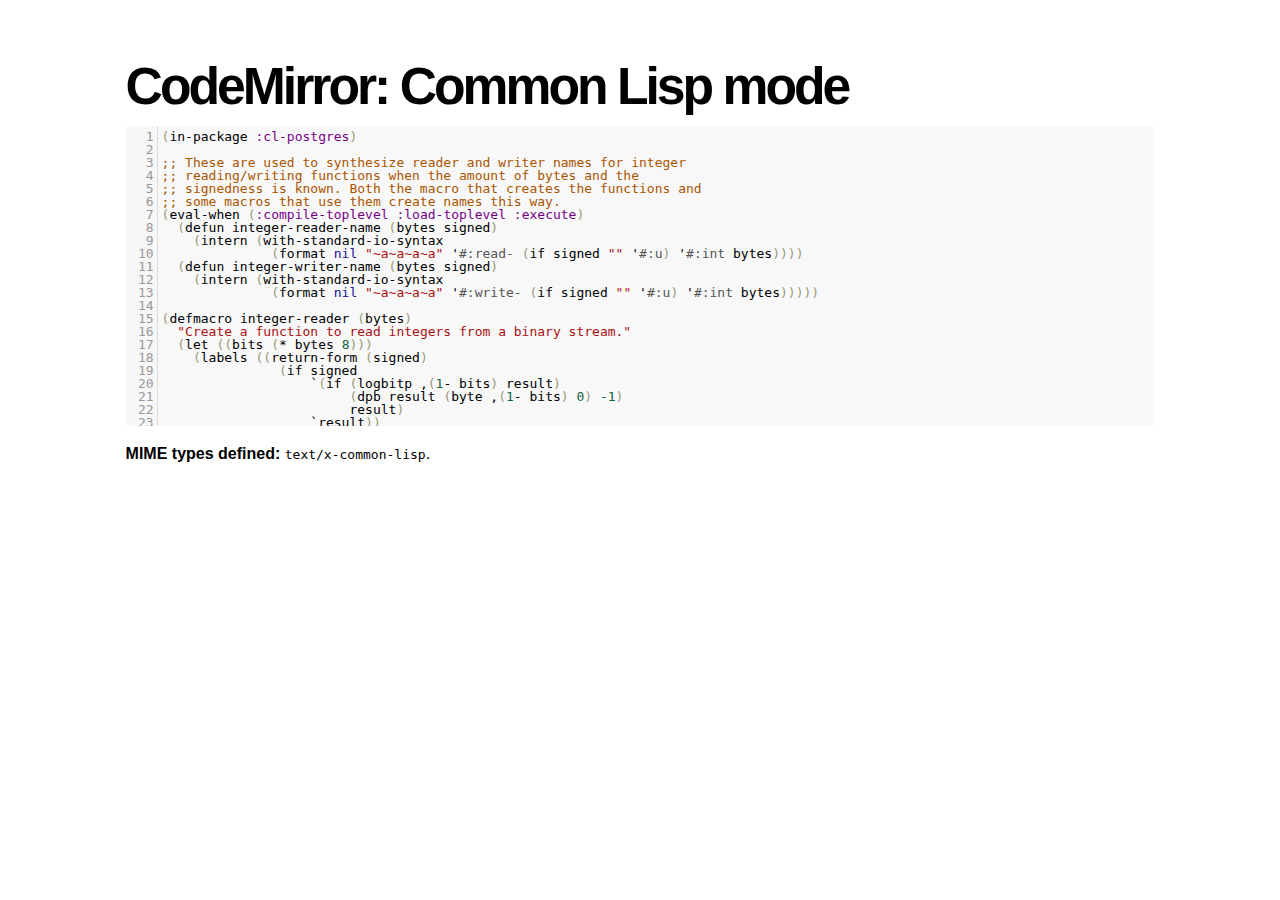
<file: codemirror/mode/commonlisp/index.html>
<!doctype html>
<html>
  <head>
    <meta charset="utf-8">
    <title>CodeMirror: Common Lisp mode</title>
    <link rel="stylesheet" href="../../lib/codemirror.css">
    <script src="../../lib/codemirror.js"></script>
    <script src="commonlisp.js"></script>
    <style>.CodeMirror {background: #f8f8f8;}</style>
    <link rel="stylesheet" href="../../doc/docs.css">
  </head>
  <body>
    <h1>CodeMirror: Common Lisp mode</h1>
    <form><textarea id="code" name="code">(in-package :cl-postgres)

;; These are used to synthesize reader and writer names for integer
;; reading/writing functions when the amount of bytes and the
;; signedness is known. Both the macro that creates the functions and
;; some macros that use them create names this way.
(eval-when (:compile-toplevel :load-toplevel :execute)
  (defun integer-reader-name (bytes signed)
    (intern (with-standard-io-syntax
              (format nil "~a~a~a~a" '#:read- (if signed "" '#:u) '#:int bytes))))
  (defun integer-writer-name (bytes signed)
    (intern (with-standard-io-syntax
              (format nil "~a~a~a~a" '#:write- (if signed "" '#:u) '#:int bytes)))))

(defmacro integer-reader (bytes)
  "Create a function to read integers from a binary stream."
  (let ((bits (* bytes 8)))
    (labels ((return-form (signed)
               (if signed
                   `(if (logbitp ,(1- bits) result)
                        (dpb result (byte ,(1- bits) 0) -1)
                        result)
                   `result))
             (generate-reader (signed)
               `(defun ,(integer-reader-name bytes signed) (socket)
                  (declare (type stream socket)
                           #.*optimize*)
                  ,(if (= bytes 1)
                       `(let ((result (the (unsigned-byte 8) (read-byte socket))))
                          (declare (type (unsigned-byte 8) result))
                          ,(return-form signed))
                       `(let ((result 0))
                          (declare (type (unsigned-byte ,bits) result))
                          ,@(loop :for byte :from (1- bytes) :downto 0
                                   :collect `(setf (ldb (byte 8 ,(* 8 byte)) result)
                                                   (the (unsigned-byte 8) (read-byte socket))))
                          ,(return-form signed))))))
      `(progn
;; This causes weird errors on SBCL in some circumstances. Disabled for now.
;;         (declaim (inline ,(integer-reader-name bytes t)
;;                          ,(integer-reader-name bytes nil)))
         (declaim (ftype (function (t) (signed-byte ,bits))
                         ,(integer-reader-name bytes t)))
         ,(generate-reader t)
         (declaim (ftype (function (t) (unsigned-byte ,bits))
                         ,(integer-reader-name bytes nil)))
         ,(generate-reader nil)))))

(defmacro integer-writer (bytes)
  "Create a function to write integers to a binary stream."
  (let ((bits (* 8 bytes)))
    `(progn
      (declaim (inline ,(integer-writer-name bytes t)
                       ,(integer-writer-name bytes nil)))
      (defun ,(integer-writer-name bytes nil) (socket value)
        (declare (type stream socket)
                 (type (unsigned-byte ,bits) value)
                 #.*optimize*)
        ,@(if (= bytes 1)
              `((write-byte value socket))
              (loop :for byte :from (1- bytes) :downto 0
                    :collect `(write-byte (ldb (byte 8 ,(* byte 8)) value)
                               socket)))
        (values))
      (defun ,(integer-writer-name bytes t) (socket value)
        (declare (type stream socket)
                 (type (signed-byte ,bits) value)
                 #.*optimize*)
        ,@(if (= bytes 1)
              `((write-byte (ldb (byte 8 0) value) socket))
              (loop :for byte :from (1- bytes) :downto 0
                    :collect `(write-byte (ldb (byte 8 ,(* byte 8)) value)
                               socket)))
        (values)))))

;; All the instances of the above that we need.

(integer-reader 1)
(integer-reader 2)
(integer-reader 4)
(integer-reader 8)

(integer-writer 1)
(integer-writer 2)
(integer-writer 4)

(defun write-bytes (socket bytes)
  "Write a byte-array to a stream."
  (declare (type stream socket)
           (type (simple-array (unsigned-byte 8)) bytes)
           #.*optimize*)
  (write-sequence bytes socket))

(defun write-str (socket string)
  "Write a null-terminated string to a stream \(encoding it when UTF-8
support is enabled.)."
  (declare (type stream socket)
           (type string string)
           #.*optimize*)
  (enc-write-string string socket)
  (write-uint1 socket 0))

(declaim (ftype (function (t unsigned-byte)
                          (simple-array (unsigned-byte 8) (*)))
                read-bytes))
(defun read-bytes (socket length)
  "Read a byte array of the given length from a stream."
  (declare (type stream socket)
           (type fixnum length)
           #.*optimize*)
  (let ((result (make-array length :element-type '(unsigned-byte 8))))
    (read-sequence result socket)
    result))

(declaim (ftype (function (t) string) read-str))
(defun read-str (socket)
  "Read a null-terminated string from a stream. Takes care of encoding
when UTF-8 support is enabled."
  (declare (type stream socket)
           #.*optimize*)
  (enc-read-string socket :null-terminated t))

(defun skip-bytes (socket length)
  "Skip a given number of bytes in a binary stream."
  (declare (type stream socket)
           (type (unsigned-byte 32) length)
           #.*optimize*)
  (dotimes (i length)
    (read-byte socket)))

(defun skip-str (socket)
  "Skip a null-terminated string."
  (declare (type stream socket)
           #.*optimize*)
  (loop :for char :of-type fixnum = (read-byte socket)
        :until (zerop char)))

(defun ensure-socket-is-closed (socket &amp;key abort)
  (when (open-stream-p socket)
    (handler-case
        (close socket :abort abort)
      (error (error)
        (warn "Ignoring the error which happened while trying to close PostgreSQL socket: ~A" error)))))
</textarea></form>
    <script>
      var editor = CodeMirror.fromTextArea(document.getElementById("code"), {lineNumbers: true});
    </script>

    <p><strong>MIME types defined:</strong> <code>text/x-common-lisp</code>.</p>

  </body>
</html>
</file>
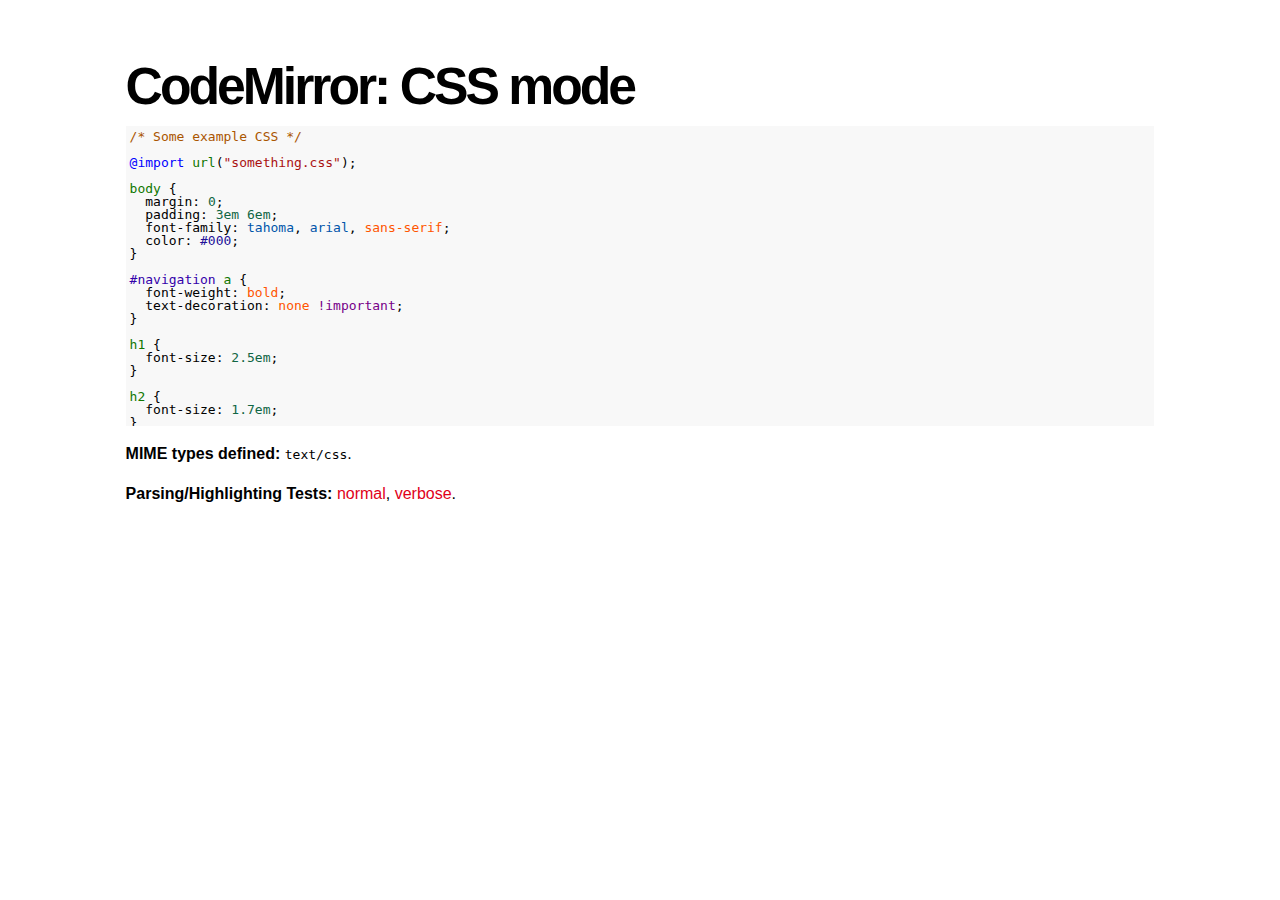
<file: codemirror/mode/css/index.html>
<!doctype html>
<html>
  <head>
    <meta charset="utf-8">
    <title>CodeMirror: CSS mode</title>
    <link rel="stylesheet" href="../../lib/codemirror.css">
    <script src="../../lib/codemirror.js"></script>
    <script src="css.js"></script>
    <style>.CodeMirror {background: #f8f8f8;}</style>
    <link rel="stylesheet" href="../../doc/docs.css">
  </head>
  <body>
    <h1>CodeMirror: CSS mode</h1>
    <form><textarea id="code" name="code">
/* Some example CSS */

@import url("something.css");

body {
  margin: 0;
  padding: 3em 6em;
  font-family: tahoma, arial, sans-serif;
  color: #000;
}

#navigation a {
  font-weight: bold;
  text-decoration: none !important;
}

h1 {
  font-size: 2.5em;
}

h2 {
  font-size: 1.7em;
}

h1:before, h2:before {
  content: "::";
}

code {
  font-family: courier, monospace;
  font-size: 80%;
  color: #418A8A;
}
</textarea></form>
    <script>
      var editor = CodeMirror.fromTextArea(document.getElementById("code"), {});
    </script>

    <p><strong>MIME types defined:</strong> <code>text/css</code>.</p>

    <p><strong>Parsing/Highlighting Tests:</strong> <a href="../../test/index.html#css_*">normal</a>,  <a href="../../test/index.html#verbose,css_*">verbose</a>.</p>

  </body>
</html>
</file>
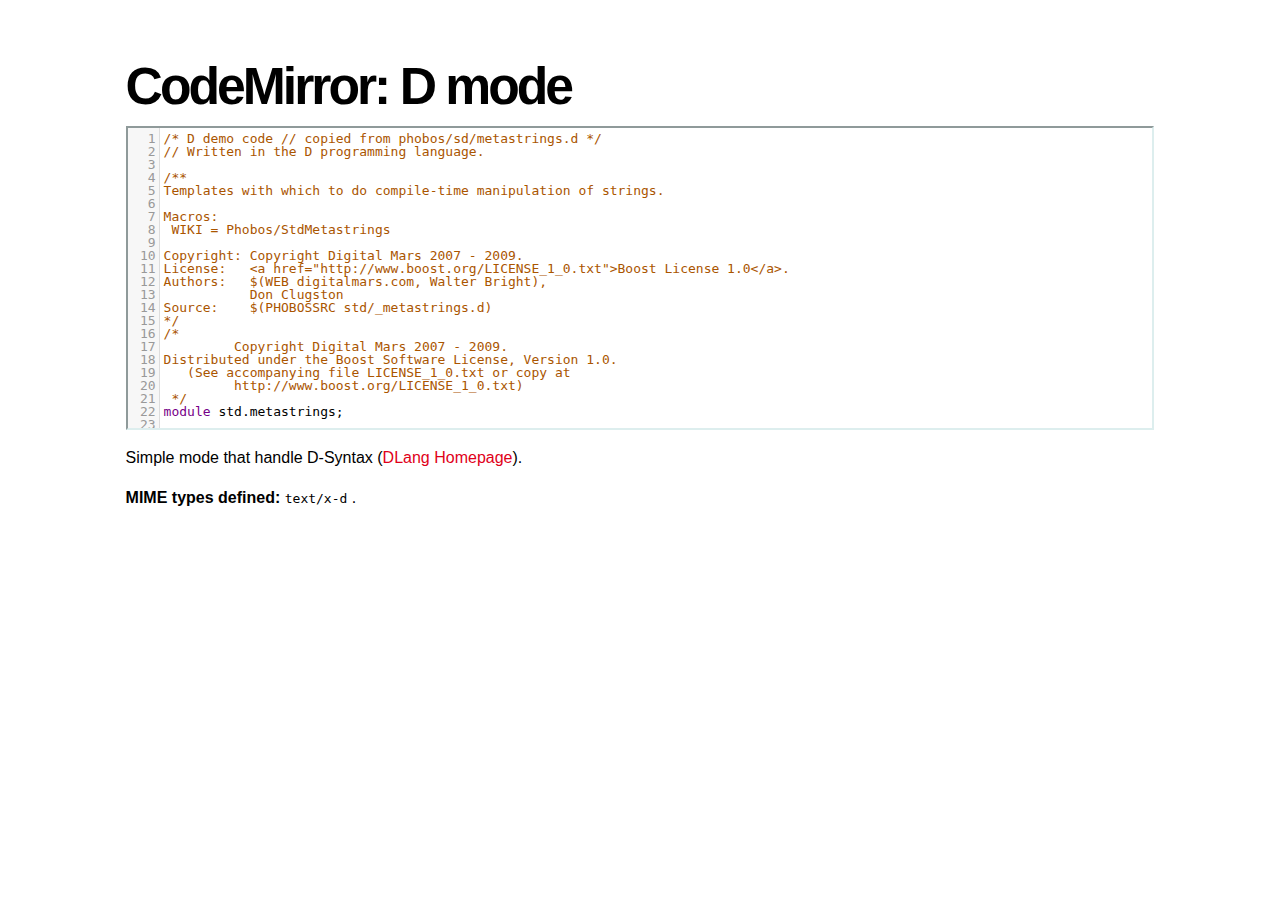
<file: codemirror/mode/d/index.html>
<!doctype html>
<html>
  <head>
    <meta charset="utf-8">
    <title>CodeMirror: D mode</title>
    <link rel="stylesheet" href="../../lib/codemirror.css">
    <script src="../../lib/codemirror.js"></script>
    <script src="../../addon/edit/matchbrackets.js"></script>
    <script src="d.js"></script>
    <link rel="stylesheet" href="../../doc/docs.css">
    <style>.CodeMirror {border: 2px inset #dee;}</style>
  </head>
  <body>
    <h1>CodeMirror: D mode</h1>

<form><textarea id="code" name="code">
/* D demo code // copied from phobos/sd/metastrings.d */
// Written in the D programming language.

/**
Templates with which to do compile-time manipulation of strings.

Macros:
 WIKI = Phobos/StdMetastrings

Copyright: Copyright Digital Mars 2007 - 2009.
License:   <a href="http://www.boost.org/LICENSE_1_0.txt">Boost License 1.0</a>.
Authors:   $(WEB digitalmars.com, Walter Bright),
           Don Clugston
Source:    $(PHOBOSSRC std/_metastrings.d)
*/
/*
         Copyright Digital Mars 2007 - 2009.
Distributed under the Boost Software License, Version 1.0.
   (See accompanying file LICENSE_1_0.txt or copy at
         http://www.boost.org/LICENSE_1_0.txt)
 */
module std.metastrings;

/**
Formats constants into a string at compile time.  Analogous to $(XREF
string,format).

Parameters:

A = tuple of constants, which can be strings, characters, or integral
    values.

Formats:
 *    The formats supported are %s for strings, and %%
 *    for the % character.
Example:
---
import std.metastrings;
import std.stdio;

void main()
{
  string s = Format!("Arg %s = %s", "foo", 27);
  writefln(s); // "Arg foo = 27"
}
 * ---
 */

template Format(A...)
{
    static if (A.length == 0)
        enum Format = "";
    else static if (is(typeof(A[0]) : const(char)[]))
        enum Format = FormatString!(A[0], A[1..$]);
    else
        enum Format = toStringNow!(A[0]) ~ Format!(A[1..$]);
}

template FormatString(const(char)[] F, A...)
{
    static if (F.length == 0)
        enum FormatString = Format!(A);
    else static if (F.length == 1)
        enum FormatString = F[0] ~ Format!(A);
    else static if (F[0..2] == "%s")
        enum FormatString
            = toStringNow!(A[0]) ~ FormatString!(F[2..$],A[1..$]);
    else static if (F[0..2] == "%%")
        enum FormatString = "%" ~ FormatString!(F[2..$],A);
    else
    {
        static assert(F[0] != '%', "unrecognized format %" ~ F[1]);
        enum FormatString = F[0] ~ FormatString!(F[1..$],A);
    }
}

unittest
{
    auto s = Format!("hel%slo", "world", -138, 'c', true);
    assert(s == "helworldlo-138ctrue", "[" ~ s ~ "]");
}

/**
 * Convert constant argument to a string.
 */

template toStringNow(ulong v)
{
    static if (v < 10)
        enum toStringNow = "" ~ cast(char)(v + '0');
    else
        enum toStringNow = toStringNow!(v / 10) ~ toStringNow!(v % 10);
}

unittest
{
    static assert(toStringNow!(1uL << 62) == "4611686018427387904");
}

/// ditto
template toStringNow(long v)
{
    static if (v < 0)
        enum toStringNow = "-" ~ toStringNow!(cast(ulong) -v);
    else
        enum toStringNow = toStringNow!(cast(ulong) v);
}

unittest
{
    static assert(toStringNow!(0x100000000) == "4294967296");
    static assert(toStringNow!(-138L) == "-138");
}

/// ditto
template toStringNow(uint U)
{
    enum toStringNow = toStringNow!(cast(ulong)U);
}

/// ditto
template toStringNow(int I)
{
    enum toStringNow = toStringNow!(cast(long)I);
}

/// ditto
template toStringNow(bool B)
{
    enum toStringNow = B ? "true" : "false";
}

/// ditto
template toStringNow(string S)
{
    enum toStringNow = S;
}

/// ditto
template toStringNow(char C)
{
    enum toStringNow = "" ~ C;
}


/********
 * Parse unsigned integer literal from the start of string s.
 * returns:
 *    .value = the integer literal as a string,
 *    .rest = the string following the integer literal
 * Otherwise:
 *    .value = null,
 *    .rest = s
 */

template parseUinteger(const(char)[] s)
{
    static if (s.length == 0)
    {
        enum value = "";
        enum rest = "";
    }
    else static if (s[0] >= '0' && s[0] <= '9')
    {
        enum value = s[0] ~ parseUinteger!(s[1..$]).value;
        enum rest = parseUinteger!(s[1..$]).rest;
    }
    else
    {
        enum value = "";
        enum rest = s;
    }
}

/********
Parse integer literal optionally preceded by $(D '-') from the start
of string $(D s).

Returns:
   .value = the integer literal as a string,
   .rest = the string following the integer literal

Otherwise:
   .value = null,
   .rest = s
*/

template parseInteger(const(char)[] s)
{
    static if (s.length == 0)
    {
        enum value = "";
        enum rest = "";
    }
    else static if (s[0] >= '0' && s[0] <= '9')
    {
        enum value = s[0] ~ parseUinteger!(s[1..$]).value;
        enum rest = parseUinteger!(s[1..$]).rest;
    }
    else static if (s.length >= 2 &&
            s[0] == '-' && s[1] >= '0' && s[1] <= '9')
    {
        enum value = s[0..2] ~ parseUinteger!(s[2..$]).value;
        enum rest = parseUinteger!(s[2..$]).rest;
    }
    else
    {
        enum value = "";
        enum rest = s;
    }
}

unittest
{
    assert(parseUinteger!("1234abc").value == "1234");
    assert(parseUinteger!("1234abc").rest == "abc");
    assert(parseInteger!("-1234abc").value == "-1234");
    assert(parseInteger!("-1234abc").rest == "abc");
}

/**
Deprecated aliases held for backward compatibility.
*/
deprecated alias toStringNow ToString;
/// Ditto
deprecated alias parseUinteger ParseUinteger;
/// Ditto
deprecated alias parseUinteger ParseInteger;

</textarea></form>

    <script>
      var editor = CodeMirror.fromTextArea(document.getElementById("code"), {
        lineNumbers: true,
        matchBrackets: true,
        indentUnit: 4,
        mode: "text/x-d"
      });
    </script>

    <p>Simple mode that handle D-Syntax (<a href="http://www.dlang.org">DLang Homepage</a>).</p>

    <p><strong>MIME types defined:</strong> <code>text/x-d</code>
    .</p>
  </body>
</html>
</file>
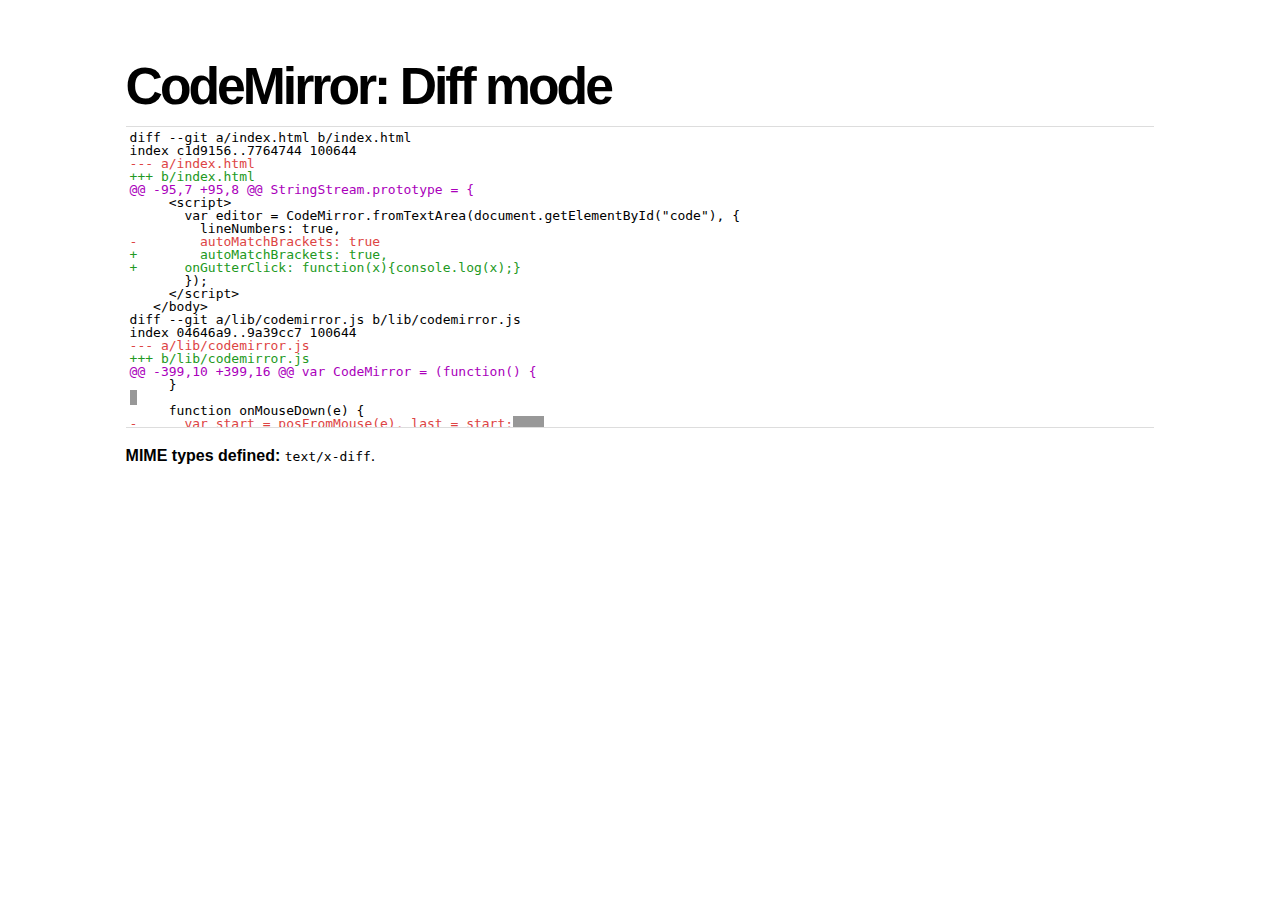
<file: codemirror/mode/diff/index.html>
<!doctype html>
<html>
  <head>
    <meta charset="utf-8">
    <title>CodeMirror: Diff mode</title>
    <link rel="stylesheet" href="../../lib/codemirror.css">
    <script src="../../lib/codemirror.js"></script>
    <script src="diff.js"></script>
    <style>
      .CodeMirror {border-top: 1px solid #ddd; border-bottom: 1px solid #ddd;}
      span.cm-meta {color: #a0b !important;}
      span.cm-error { background-color: black; opacity: 0.4;}
      span.cm-error.cm-string { background-color: red; }
      span.cm-error.cm-tag { background-color: #2b2; }
    </style>
    <link rel="stylesheet" href="../../doc/docs.css">
  </head>
  <body>
    <h1>CodeMirror: Diff mode</h1>
    <form><textarea id="code" name="code">
diff --git a/index.html b/index.html
index c1d9156..7764744 100644
--- a/index.html
+++ b/index.html
@@ -95,7 +95,8 @@ StringStream.prototype = {
     <script>
       var editor = CodeMirror.fromTextArea(document.getElementById("code"), {
         lineNumbers: true,
-        autoMatchBrackets: true
+        autoMatchBrackets: true,
+      onGutterClick: function(x){console.log(x);}
       });
     </script>
   </body>
diff --git a/lib/codemirror.js b/lib/codemirror.js
index 04646a9..9a39cc7 100644
--- a/lib/codemirror.js
+++ b/lib/codemirror.js
@@ -399,10 +399,16 @@ var CodeMirror = (function() {
     }
 
     function onMouseDown(e) {
-      var start = posFromMouse(e), last = start;    
+      var start = posFromMouse(e), last = start, target = e.target();
       if (!start) return;
       setCursor(start.line, start.ch, false);
       if (e.button() != 1) return;
+      if (target.parentNode == gutter) {    
+        if (options.onGutterClick)
+          options.onGutterClick(indexOf(gutter.childNodes, target) + showingFrom);
+        return;
+      }
+
       if (!focused) onFocus();
 
       e.stop();
@@ -808,7 +814,7 @@ var CodeMirror = (function() {
       for (var i = showingFrom; i < showingTo; ++i) {
         var marker = lines[i].gutterMarker;
         if (marker) html.push('<div class="' + marker.style + '">' + htmlEscape(marker.text) + '</div>');
-        else html.push("<div>" + (options.lineNumbers ? i + 1 : "\u00a0") + "</div>");
+        else html.push("<div>" + (options.lineNumbers ? i + options.firstLineNumber : "\u00a0") + "</div>");
       }
       gutter.style.display = "none"; // TODO test whether this actually helps
       gutter.innerHTML = html.join("");
@@ -1371,10 +1377,8 @@ var CodeMirror = (function() {
         if (option == "parser") setParser(value);
         else if (option === "lineNumbers") setLineNumbers(value);
         else if (option === "gutter") setGutter(value);
-        else if (option === "readOnly") options.readOnly = value;
-        else if (option === "indentUnit") {options.indentUnit = indentUnit = value; setParser(options.parser);}
-        else if (/^(?:enterMode|tabMode|indentWithTabs|readOnly|autoMatchBrackets|undoDepth)$/.test(option)) options[option] = value;
-        else throw new Error("Can't set option " + option);
+        else if (option === "indentUnit") {options.indentUnit = value; setParser(options.parser);}
+        else options[option] = value;
       },
       cursorCoords: cursorCoords,
       undo: operation(undo),
@@ -1402,7 +1406,8 @@ var CodeMirror = (function() {
       replaceRange: operation(replaceRange),
 
       operation: function(f){return operation(f)();},
-      refresh: function(){updateDisplay([{from: 0, to: lines.length}]);}
+      refresh: function(){updateDisplay([{from: 0, to: lines.length}]);},
+      getInputField: function(){return input;}
     };
     return instance;
   }
@@ -1420,6 +1425,7 @@ var CodeMirror = (function() {
     readOnly: false,
     onChange: null,
     onCursorActivity: null,
+    onGutterClick: null,
     autoMatchBrackets: false,
     workTime: 200,
     workDelay: 300,
</textarea></form>
    <script>
      var editor = CodeMirror.fromTextArea(document.getElementById("code"), {});
    </script>

    <p><strong>MIME types defined:</strong> <code>text/x-diff</code>.</p>

  </body>
</html>
</file>
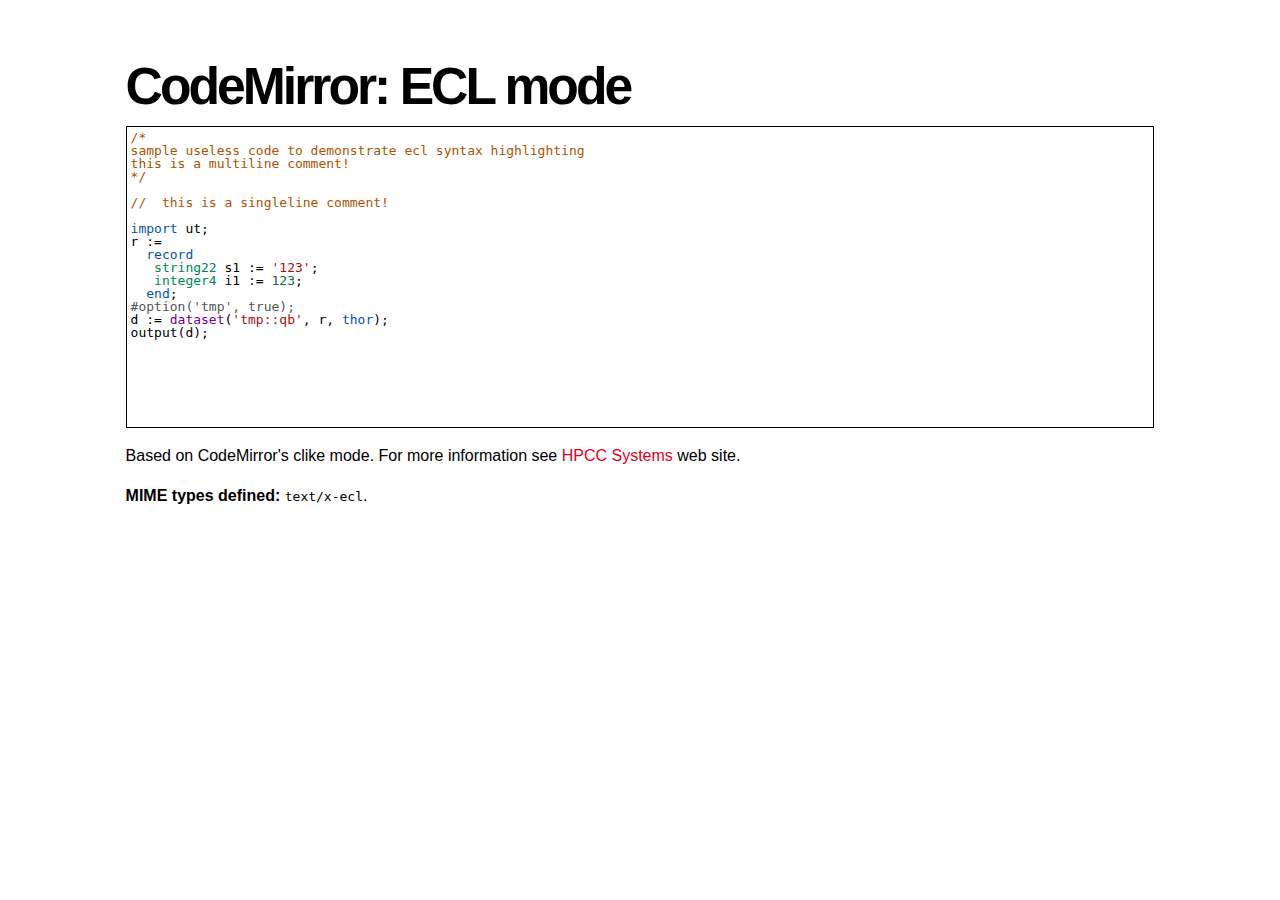
<file: codemirror/mode/ecl/index.html>
﻿<!doctype html>
<html>
  <head>
    <title>CodeMirror: ECL mode</title>
    <link rel="stylesheet" href="../../lib/codemirror.css">
    <script src="../../lib/codemirror.js"></script>
    <script src="ecl.js"></script>
    <link rel="stylesheet" href="../../doc/docs.css">
    <style>.CodeMirror {border: 1px solid black;}</style>
  </head>
  <body>
    <h1>CodeMirror: ECL mode</h1>
    <form><textarea id="code" name="code">
/*
sample useless code to demonstrate ecl syntax highlighting
this is a multiline comment!
*/

//  this is a singleline comment!

import ut;
r := 
  record
   string22 s1 := '123';
   integer4 i1 := 123;
  end;
#option('tmp', true);
d := dataset('tmp::qb', r, thor);
output(d);
</textarea></form>
    <script>
      var editor = CodeMirror.fromTextArea(document.getElementById("code"), {});
    </script>

    <p>Based on CodeMirror's clike mode.  For more information see <a href="http://hpccsystems.com">HPCC Systems</a> web site.</p>
    <p><strong>MIME types defined:</strong> <code>text/x-ecl</code>.</p>

  </body>
</html>
</file>
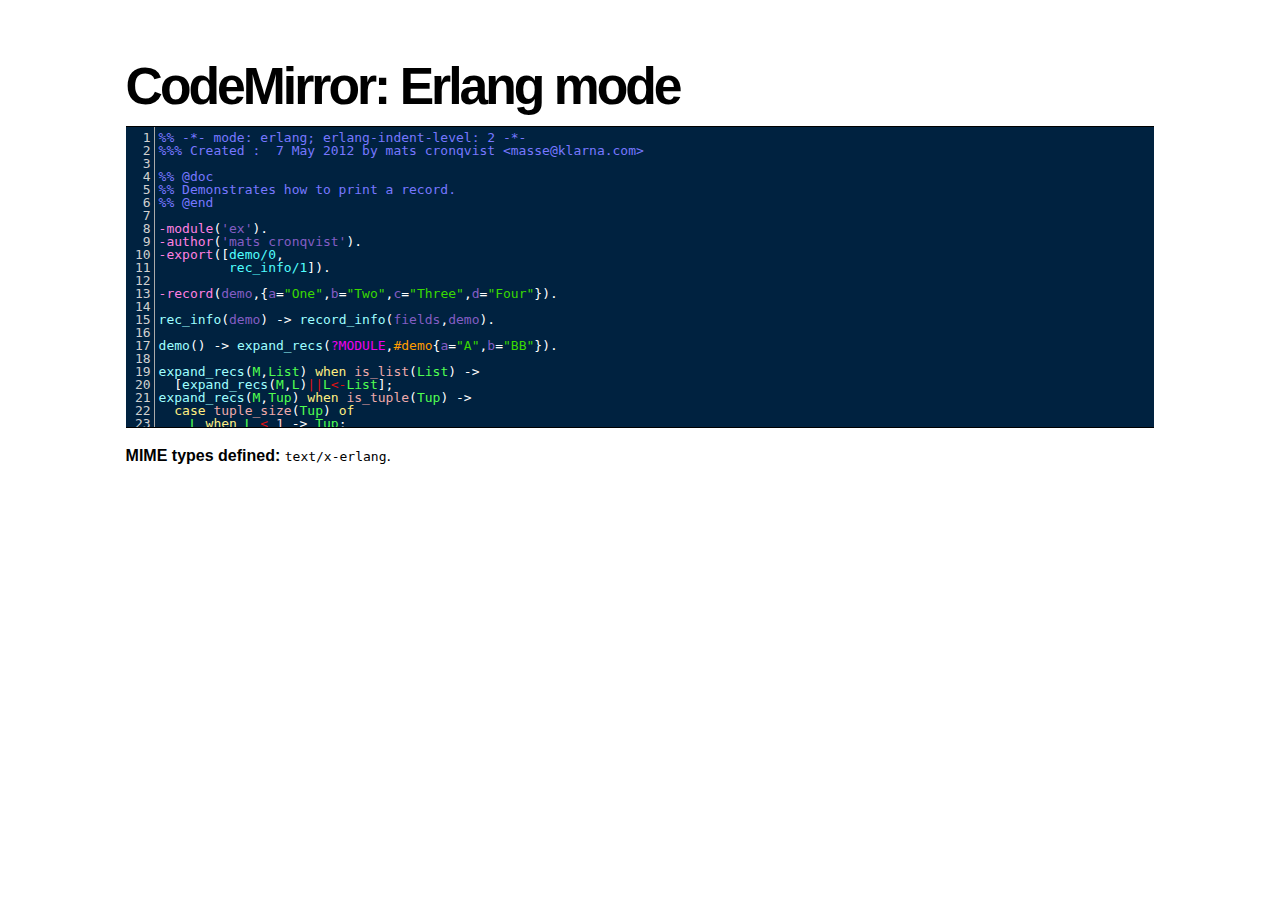
<file: codemirror/mode/erlang/index.html>
<!doctype html>
<html>
  <head>
    <meta charset="utf-8">
    <title>CodeMirror: Erlang mode</title>
    <link rel="stylesheet" href="../../lib/codemirror.css">
    <script src="../../lib/codemirror.js"></script>
    <script src="../../addon/edit/matchbrackets.js"></script>
    <script src="erlang.js"></script>
    <link rel="stylesheet" href="../../theme/erlang-dark.css">
    <style type="text/css">.CodeMirror {border-top: 1px solid black; border-bottom: 1px solid black;}</style>
    <link rel="stylesheet" href="../../doc/docs.css">
  </head>
  <body>
    <h1>CodeMirror: Erlang mode</h1>

<form><textarea id="code" name="code">
%% -*- mode: erlang; erlang-indent-level: 2 -*-
%%% Created :  7 May 2012 by mats cronqvist <masse@klarna.com>

%% @doc
%% Demonstrates how to print a record.
%% @end

-module('ex').
-author('mats cronqvist').
-export([demo/0,
         rec_info/1]).

-record(demo,{a="One",b="Two",c="Three",d="Four"}).

rec_info(demo) -> record_info(fields,demo).

demo() -> expand_recs(?MODULE,#demo{a="A",b="BB"}).
  
expand_recs(M,List) when is_list(List) ->
  [expand_recs(M,L)||L<-List];
expand_recs(M,Tup) when is_tuple(Tup) ->
  case tuple_size(Tup) of
    L when L < 1 -> Tup;
    L ->
      try Fields = M:rec_info(element(1,Tup)),
          L = length(Fields)+1,
          lists:zip(Fields,expand_recs(M,tl(tuple_to_list(Tup))))
      catch _:_ ->
          list_to_tuple(expand_recs(M,tuple_to_list(Tup)))
      end
  end;
expand_recs(_,Term) ->
  Term.
</textarea></form>

    <script>
      var editor = CodeMirror.fromTextArea(document.getElementById("code"), {
        lineNumbers: true,
        matchBrackets: true,
        extraKeys: {"Tab":  "indentAuto"},
        theme: "erlang-dark"
      });
    </script>

    <p><strong>MIME types defined:</strong> <code>text/x-erlang</code>.</p>
  </body>
</html>
</file>
<file: codemirror/doc/docs.css>
body {
  font-family: Droid Sans, Arial, sans-serif;
  line-height: 1.5;
  max-width: 64.3em;
  margin: 3em auto;
  padding: 0 1em;
}

h1 {
  letter-spacing: -3px;
  font-size: 3.23em;
  font-weight: bold;
  margin: 0;
}

h2 {
  font-size: 1.23em;
  font-weight: bold;
  margin: .5em 0;
  letter-spacing: -1px;
}

h3 {
  font-size: 1.1em;
  font-weight: bold;
  margin: .4em 0;
}

pre {
  background-color: #eee;
  -moz-border-radius: 6px;
  -webkit-border-radius: 6px;
  border-radius: 6px;
  padding: 1em;
}

pre.code {
  margin: 0 1em;
}

.grey {
  background-color: #eee;
  border-radius: 6px;
  margin-bottom: 1.65em;
  margin-top: 0.825em;
  padding: 0.825em 1.65em;
  position: relative;
}

img.logo {
  position: absolute;
  right: -1em;
  bottom: 4px;
  max-width: 23.6875em; /* Scale image down with text to prevent clipping */
}

.grey > pre {
  background:none;
  border-radius:0;
  padding:0;
  margin:0;
  font-size:2.2em;
  line-height:1.2em;
}

a:link, a:visited, .quasilink {
  color: #df0019;
  cursor: pointer;
  text-decoration: none;
}

a:hover, .quasilink:hover {
  color: #800004;
}

h1 a:link, h1 a:visited, h1 a:hover {
  color: black;
}

ul {
  margin: 0;
  padding-left: 1.2em;
}

a.download {
  color: white;
  background-color: #df0019;
  width: 100%;
  display: block;
  text-align: center;
  font-size: 1.23em;
  font-weight: bold;
  text-decoration: none;
  -moz-border-radius: 6px;
  -webkit-border-radius: 6px;
  border-radius: 6px;
  padding: .5em 0;
  margin-bottom: 1em;
}

a.download:hover {
  background-color: #bb0010;
}

.rel {
  margin-bottom: 0;
}

.rel-note {
  color: #777;
  font-size: .9em;
  margin-top: .1em;
}

.logo-braces {
  color: #df0019;
  position: relative;
  top: -4px;
}

.blk {
  float: left;
}

.left {
  margin-right: 20.68em;
  max-width: 37em;
  padding-right: 6.53em;
  padding-bottom: 1em;
}

.left1 {
  width: 15.24em;
  padding-right: 6.45em;
}

.left2 {
  max-width: 15.24em;
}

.right {
  width: 20.68em;
  margin-left: -20.68em;
}

.leftbig {
  width: 42.44em;
  padding-right: 6.53em;
}

.rightsmall {
  width: 15.24em;
}

.clear:after {
  visibility: hidden;
  display: block;
  font-size: 0;
  content: " ";
  clear: both;
  height: 0;
}
.clear { display: inline-block; }
/* start commented backslash hack \*/
* html .clear { height: 1%; }
.clear { display: block; }
/* close commented backslash hack */
</file>
<file: codemirror/lib/codemirror.css>
/* BASICS */

.CodeMirror {
  /* Set height, width, borders, and global font properties here */
  font-family: monospace;
  height: 300px;
}
.CodeMirror-scroll {
  /* Set scrolling behaviour here */
  overflow: auto;
}

/* PADDING */

.CodeMirror-lines {
  padding: 4px 0; /* Vertical padding around content */
}
.CodeMirror pre {
  padding: 0 4px; /* Horizontal padding of content */
}

.CodeMirror-scrollbar-filler, .CodeMirror-gutter-filler {
  background-color: white; /* The little square between H and V scrollbars */
}

/* GUTTER */

.CodeMirror-gutters {
  border-right: 1px solid #ddd;
  background-color: #f7f7f7;
  white-space: nowrap;
}
.CodeMirror-linenumbers {}
.CodeMirror-linenumber {
  padding: 0 3px 0 5px;
  min-width: 20px;
  text-align: right;
  color: #999;
}

/* CURSOR */

.CodeMirror div.CodeMirror-cursor {
  border-left: 1px solid black;
  z-index: 3;
}
/* Shown when moving in bi-directional text */
.CodeMirror div.CodeMirror-secondarycursor {
  border-left: 1px solid silver;
}
.CodeMirror.cm-keymap-fat-cursor div.CodeMirror-cursor {
  width: auto;
  border: 0;
  background: #7e7;
  z-index: 1;
}
/* Can style cursor different in overwrite (non-insert) mode */
.CodeMirror div.CodeMirror-cursor.CodeMirror-overwrite {}

.cm-tab { display: inline-block; }

/* DEFAULT THEME */

.cm-s-default .cm-keyword {color: #708;}
.cm-s-default .cm-atom {color: #219;}
.cm-s-default .cm-number {color: #164;}
.cm-s-default .cm-def {color: #00f;}
.cm-s-default .cm-variable {color: black;}
.cm-s-default .cm-variable-2 {color: #05a;}
.cm-s-default .cm-variable-3 {color: #085;}
.cm-s-default .cm-property {color: black;}
.cm-s-default .cm-operator {color: black;}
.cm-s-default .cm-comment {color: #a50;}
.cm-s-default .cm-string {color: #a11;}
.cm-s-default .cm-string-2 {color: #f50;}
.cm-s-default .cm-meta {color: #555;}
.cm-s-default .cm-error {color: #f00;}
.cm-s-default .cm-qualifier {color: #555;}
.cm-s-default .cm-builtin {color: #30a;}
.cm-s-default .cm-bracket {color: #997;}
.cm-s-default .cm-tag {color: #170;}
.cm-s-default .cm-attribute {color: #00c;}
.cm-s-default .cm-header {color: blue;}
.cm-s-default .cm-quote {color: #090;}
.cm-s-default .cm-hr {color: #999;}
.cm-s-default .cm-link {color: #00c;}

.cm-negative {color: #d44;}
.cm-positive {color: #292;}
.cm-header, .cm-strong {font-weight: bold;}
.cm-em {font-style: italic;}
.cm-link {text-decoration: underline;}

.cm-invalidchar {color: #f00;}

div.CodeMirror span.CodeMirror-matchingbracket {color: #0f0;}
div.CodeMirror span.CodeMirror-nonmatchingbracket {color: #f22;}

/* STOP */

/* The rest of this file contains styles related to the mechanics of
   the editor. You probably shouldn't touch them. */

.CodeMirror {
  line-height: 1;
  position: relative;
  overflow: hidden;
  background: white;
  color: black;
}

.CodeMirror-scroll {
  /* 30px is the magic margin used to hide the element's real scrollbars */
  /* See overflow: hidden in .CodeMirror */
  margin-bottom: -30px; margin-right: -30px;
  padding-bottom: 30px; padding-right: 30px;
  height: 100%;
  outline: none; /* Prevent dragging from highlighting the element */
  position: relative;
}
.CodeMirror-sizer {
  position: relative;
}

/* The fake, visible scrollbars. Used to force redraw during scrolling
   before actuall scrolling happens, thus preventing shaking and
   flickering artifacts. */
.CodeMirror-vscrollbar, .CodeMirror-hscrollbar, .CodeMirror-scrollbar-filler, .CodeMirror-gutter-filler {
  position: absolute;
  z-index: 6;
  display: none;
}
.CodeMirror-vscrollbar {
  right: 0; top: 0;
  overflow-x: hidden;
  overflow-y: scroll;
}
.CodeMirror-hscrollbar {
  bottom: 0; left: 0;
  overflow-y: hidden;
  overflow-x: scroll;
}
.CodeMirror-scrollbar-filler {
  right: 0; bottom: 0;
}
.CodeMirror-gutter-filler {
  left: 0; bottom: 0;
}

.CodeMirror-gutters {
  position: absolute; left: 0; top: 0;
  padding-bottom: 30px;
  z-index: 3;
}
.CodeMirror-gutter {
  white-space: normal;
  height: 100%;
  padding-bottom: 30px;
  margin-bottom: -32px;
  display: inline-block;
  /* Hack to make IE7 behave */
  *zoom:1;
  *display:inline;
}
.CodeMirror-gutter-elt {
  position: absolute;
  cursor: default;
  z-index: 4;
}

.CodeMirror-lines {
  cursor: text;
}
.CodeMirror pre {
  /* Reset some styles that the rest of the page might have set */
  -moz-border-radius: 0; -webkit-border-radius: 0; border-radius: 0;
  border-width: 0;
  background: transparent;
  font-family: inherit;
  font-size: inherit;
  margin: 0;
  white-space: pre;
  word-wrap: normal;
  line-height: inherit;
  color: inherit;
  z-index: 2;
  position: relative;
  overflow: visible;
}
.CodeMirror-wrap pre {
  word-wrap: break-word;
  white-space: pre-wrap;
  word-break: normal;
}
.CodeMirror-linebackground {
  position: absolute;
  left: 0; right: 0; top: 0; bottom: 0;
  z-index: 0;
}

.CodeMirror-linewidget {
  position: relative;
  z-index: 2;
  overflow: auto;
}

.CodeMirror-widget {
}

.CodeMirror-wrap .CodeMirror-scroll {
  overflow-x: hidden;
}

.CodeMirror-measure {
  position: absolute;
  width: 100%; height: 0px;
  overflow: hidden;
  visibility: hidden;
}
.CodeMirror-measure pre { position: static; }

.CodeMirror div.CodeMirror-cursor {
  position: absolute;
  visibility: hidden;
  border-right: none;
  width: 0;
}
.CodeMirror-focused div.CodeMirror-cursor {
  visibility: visible;
}

.CodeMirror-selected { background: #d9d9d9; }
.CodeMirror-focused .CodeMirror-selected { background: #d7d4f0; }

.cm-searching {
  background: #ffa;
  background: rgba(255, 255, 0, .4);
}

/* IE7 hack to prevent it from returning funny offsetTops on the spans */
.CodeMirror span { *vertical-align: text-bottom; }

@media print {
  /* Hide the cursor when printing */
  .CodeMirror div.CodeMirror-cursor {
    visibility: hidden;
  }
}
</file>
<file: codemirror/test/mode_test.css>
.mt-output .mt-token {
  border: 1px solid #ddd;
  white-space: pre;
  font-family: "Consolas", monospace;
  text-align: center;
}

.mt-output .mt-style {
  font-size: x-small;
}
</file>
<file: codemirror/theme/neat.css>
.cm-s-neat span.cm-comment { color: #a86; }
.cm-s-neat span.cm-keyword { line-height: 1em; font-weight: bold; color: blue; }
.cm-s-neat span.cm-string { color: #a22; }
.cm-s-neat span.cm-builtin { line-height: 1em; font-weight: bold; color: #077; }
.cm-s-neat span.cm-special { line-height: 1em; font-weight: bold; color: #0aa; }
.cm-s-neat span.cm-variable { color: black; }
.cm-s-neat span.cm-number, .cm-s-neat span.cm-atom { color: #3a3; }
.cm-s-neat span.cm-meta {color: #555;}
.cm-s-neat span.cm-link { color: #3a3; }
</file>
<file: codemirror/theme/elegant.css>
.cm-s-elegant span.cm-number, .cm-s-elegant span.cm-string, .cm-s-elegant span.cm-atom {color: #762;}
.cm-s-elegant span.cm-comment {color: #262; font-style: italic; line-height: 1em;}
.cm-s-elegant span.cm-meta {color: #555; font-style: italic; line-height: 1em;}
.cm-s-elegant span.cm-variable {color: black;}
.cm-s-elegant span.cm-variable-2 {color: #b11;}
.cm-s-elegant span.cm-qualifier {color: #555;}
.cm-s-elegant span.cm-keyword {color: #730;}
.cm-s-elegant span.cm-builtin {color: #30a;}
.cm-s-elegant span.cm-error {background-color: #fdd;}
.cm-s-elegant span.cm-link {color: #762;}
</file>
<file: codemirror/theme/erlang-dark.css>
.cm-s-erlang-dark.CodeMirror { background: #002240; color: white; }
.cm-s-erlang-dark div.CodeMirror-selected { background: #b36539 !important; }
.cm-s-erlang-dark .CodeMirror-gutters { background: #002240; border-right: 1px solid #aaa; }
.cm-s-erlang-dark .CodeMirror-linenumber { color: #d0d0d0; }
.cm-s-erlang-dark .CodeMirror-cursor { border-left: 1px solid white !important; }

.cm-s-erlang-dark span.cm-atom       { color: #845dc4; }
.cm-s-erlang-dark span.cm-attribute  { color: #ff80e1; }
.cm-s-erlang-dark span.cm-bracket    { color: #ff9d00; }
.cm-s-erlang-dark span.cm-builtin    { color: #eaa; }
.cm-s-erlang-dark span.cm-comment    { color: #77f; }
.cm-s-erlang-dark span.cm-def        { color: #e7a; }
.cm-s-erlang-dark span.cm-error      { color: #9d1e15; }
.cm-s-erlang-dark span.cm-keyword    { color: #ffee80; }
.cm-s-erlang-dark span.cm-meta       { color: #50fefe; }
.cm-s-erlang-dark span.cm-number     { color: #ffd0d0; }
.cm-s-erlang-dark span.cm-operator   { color: #d11; }
.cm-s-erlang-dark span.cm-string     { color: #3ad900; }
.cm-s-erlang-dark span.cm-tag        { color: #9effff; }
.cm-s-erlang-dark span.cm-variable   { color: #50fe50; }
.cm-s-erlang-dark span.cm-variable-2 { color: #e0e; }
</file>
<file: codemirror/theme/night.css>
/* Loosely based on the Midnight Textmate theme */

.cm-s-night.CodeMirror { background: #0a001f; color: #f8f8f8; }
.cm-s-night div.CodeMirror-selected { background: #447 !important; }
.cm-s-night .CodeMirror-gutters { background: #0a001f; border-right: 1px solid #aaa; }
.cm-s-night .CodeMirror-linenumber { color: #f8f8f8; }
.cm-s-night .CodeMirror-cursor { border-left: 1px solid white !important; }

.cm-s-night span.cm-comment { color: #6900a1; }
.cm-s-night span.cm-atom { color: #845dc4; }
.cm-s-night span.cm-number, .cm-s-night span.cm-attribute { color: #ffd500; }
.cm-s-night span.cm-keyword { color: #599eff; }
.cm-s-night span.cm-string { color: #37f14a; }
.cm-s-night span.cm-meta { color: #7678e2; }
.cm-s-night span.cm-variable-2, .cm-s-night span.cm-tag { color: #99b2ff; }
.cm-s-night span.cm-variable-3, .cm-s-night span.cm-def { color: white; }
.cm-s-night span.cm-error { color: #9d1e15; }
.cm-s-night span.cm-bracket { color: #8da6ce; }
.cm-s-night span.cm-comment { color: #6900a1; }
.cm-s-night span.cm-builtin, .cm-s-night span.cm-special { color: #ff9e59; }
.cm-s-night span.cm-link { color: #845dc4; }
</file>
<file: codemirror/theme/monokai.css>
/* Based on Sublime Text's Monokai theme */

.cm-s-monokai.CodeMirror {background: #272822; color: #f8f8f2;}
.cm-s-monokai div.CodeMirror-selected {background: #49483E !important;}
.cm-s-monokai .CodeMirror-gutters {background: #272822; border-right: 0px;}
.cm-s-monokai .CodeMirror-linenumber {color: #d0d0d0;}
.cm-s-monokai .CodeMirror-cursor {border-left: 1px solid #f8f8f0 !important;}

.cm-s-monokai span.cm-comment {color: #75715e;}
.cm-s-monokai span.cm-atom {color: #ae81ff;}
.cm-s-monokai span.cm-number {color: #ae81ff;}

.cm-s-monokai span.cm-property, .cm-s-monokai span.cm-attribute {color: #a6e22e;}
.cm-s-monokai span.cm-keyword {color: #f92672;}
.cm-s-monokai span.cm-string {color: #e6db74;}

.cm-s-monokai span.cm-variable {color: #a6e22e;}
.cm-s-monokai span.cm-variable-2 {color: #9effff;}
.cm-s-monokai span.cm-def {color: #fd971f;}
.cm-s-monokai span.cm-error {background: #f92672; color: #f8f8f0;}
.cm-s-monokai span.cm-bracket {color: #f8f8f2;}
.cm-s-monokai span.cm-tag {color: #f92672;}
.cm-s-monokai span.cm-link {color: #ae81ff;}

.cm-s-monokai .CodeMirror-matchingbracket {
  text-decoration: underline;
  color: white !important;
}
</file>
<file: codemirror/theme/cobalt.css>
.cm-s-cobalt.CodeMirror { background: #002240; color: white; }
.cm-s-cobalt div.CodeMirror-selected { background: #b36539 !important; }
.cm-s-cobalt .CodeMirror-gutters { background: #002240; border-right: 1px solid #aaa; }
.cm-s-cobalt .CodeMirror-linenumber { color: #d0d0d0; }
.cm-s-cobalt .CodeMirror-cursor { border-left: 1px solid white !important; }

.cm-s-cobalt span.cm-comment { color: #08f; }
.cm-s-cobalt span.cm-atom { color: #845dc4; }
.cm-s-cobalt span.cm-number, .cm-s-cobalt span.cm-attribute { color: #ff80e1; }
.cm-s-cobalt span.cm-keyword { color: #ffee80; }
.cm-s-cobalt span.cm-string { color: #3ad900; }
.cm-s-cobalt span.cm-meta { color: #ff9d00; }
.cm-s-cobalt span.cm-variable-2, .cm-s-cobalt span.cm-tag { color: #9effff; }
.cm-s-cobalt span.cm-variable-3, .cm-s-cobalt span.cm-def { color: white; }
.cm-s-cobalt span.cm-error { color: #9d1e15; }
.cm-s-cobalt span.cm-bracket { color: #d8d8d8; }
.cm-s-cobalt span.cm-builtin, .cm-s-cobalt span.cm-special { color: #ff9e59; }
.cm-s-cobalt span.cm-link { color: #845dc4; }
</file>
<file: codemirror/theme/eclipse.css>
.cm-s-eclipse span.cm-meta {color: #FF1717;}
.cm-s-eclipse span.cm-keyword { line-height: 1em; font-weight: bold; color: #7F0055; }
.cm-s-eclipse span.cm-atom {color: #219;}
.cm-s-eclipse span.cm-number {color: #164;}
.cm-s-eclipse span.cm-def {color: #00f;}
.cm-s-eclipse span.cm-variable {color: black;}
.cm-s-eclipse span.cm-variable-2 {color: #0000C0;}
.cm-s-eclipse span.cm-variable-3 {color: #0000C0;}
.cm-s-eclipse span.cm-property {color: black;}
.cm-s-eclipse span.cm-operator {color: black;}
.cm-s-eclipse span.cm-comment {color: #3F7F5F;}
.cm-s-eclipse span.cm-string {color: #2A00FF;}
.cm-s-eclipse span.cm-string-2 {color: #f50;}
.cm-s-eclipse span.cm-error {color: #f00;}
.cm-s-eclipse span.cm-qualifier {color: #555;}
.cm-s-eclipse span.cm-builtin {color: #30a;}
.cm-s-eclipse span.cm-bracket {color: #cc7;}
.cm-s-eclipse span.cm-tag {color: #170;}
.cm-s-eclipse span.cm-attribute {color: #00c;}
.cm-s-eclipse span.cm-link {color: #219;}

.cm-s-eclipse .CodeMirror-matchingbracket {
	outline:1px solid grey;
	color:black !important;
}
</file>
<file: codemirror/theme/rubyblue.css>
.cm-s-rubyblue { font-family: Trebuchet, Verdana, sans-serif; }	/* - customized editor font - */

.cm-s-rubyblue.CodeMirror { background: #112435; color: white; }
.cm-s-rubyblue div.CodeMirror-selected { background: #38566F !important; }
.cm-s-rubyblue .CodeMirror-gutters { background: #1F4661; border-right: 7px solid #3E7087; }
.cm-s-rubyblue .CodeMirror-linenumber { color: white; }
.cm-s-rubyblue .CodeMirror-cursor { border-left: 1px solid white !important; }

.cm-s-rubyblue span.cm-comment { color: #999; font-style:italic; line-height: 1em; }
.cm-s-rubyblue span.cm-atom { color: #F4C20B; }
.cm-s-rubyblue span.cm-number, .cm-s-rubyblue span.cm-attribute { color: #82C6E0; }
.cm-s-rubyblue span.cm-keyword { color: #F0F; }
.cm-s-rubyblue span.cm-string { color: #F08047; }
.cm-s-rubyblue span.cm-meta { color: #F0F; }
.cm-s-rubyblue span.cm-variable-2, .cm-s-rubyblue span.cm-tag { color: #7BD827; }
.cm-s-rubyblue span.cm-variable-3, .cm-s-rubyblue span.cm-def { color: white; }
.cm-s-rubyblue span.cm-error { color: #AF2018; }
.cm-s-rubyblue span.cm-bracket { color: #F0F; }
.cm-s-rubyblue span.cm-link { color: #F4C20B; }
.cm-s-rubyblue span.CodeMirror-matchingbracket { color:#F0F !important; }
.cm-s-rubyblue span.cm-builtin, .cm-s-rubyblue span.cm-special { color: #FF9D00; }
</file>
<file: codemirror/theme/lesser-dark.css>
/*
http://lesscss.org/ dark theme
Ported to CodeMirror by Peter Kroon
*/
.cm-s-lesser-dark {
  line-height: 1.3em;
}
.cm-s-lesser-dark {
  font-family: 'Bitstream Vera Sans Mono', 'DejaVu Sans Mono', 'Monaco', Courier, monospace !important;
}

.cm-s-lesser-dark.CodeMirror { background: #262626; color: #EBEFE7; text-shadow: 0 -1px 1px #262626; }
.cm-s-lesser-dark div.CodeMirror-selected {background: #45443B !important;} /* 33322B*/
.cm-s-lesser-dark .CodeMirror-cursor { border-left: 1px solid white !important; }
.cm-s-lesser-dark pre { padding: 0 8px; }/*editable code holder*/

div.CodeMirror span.CodeMirror-matchingbracket { color: #7EFC7E; }/*65FC65*/

.cm-s-lesser-dark .CodeMirror-gutters { background: #262626; border-right:1px solid #aaa; }
.cm-s-lesser-dark .CodeMirror-linenumber { color: #777; }

.cm-s-lesser-dark span.cm-keyword { color: #599eff; }
.cm-s-lesser-dark span.cm-atom { color: #C2B470; }
.cm-s-lesser-dark span.cm-number { color: #B35E4D; }
.cm-s-lesser-dark span.cm-def {color: white;}
.cm-s-lesser-dark span.cm-variable { color:#D9BF8C; }
.cm-s-lesser-dark span.cm-variable-2 { color: #669199; }
.cm-s-lesser-dark span.cm-variable-3 { color: white; }
.cm-s-lesser-dark span.cm-property {color: #92A75C;}
.cm-s-lesser-dark span.cm-operator {color: #92A75C;}
.cm-s-lesser-dark span.cm-comment { color: #666; }
.cm-s-lesser-dark span.cm-string { color: #BCD279; }
.cm-s-lesser-dark span.cm-string-2 {color: #f50;}
.cm-s-lesser-dark span.cm-meta { color: #738C73; }
.cm-s-lesser-dark span.cm-error { color: #9d1e15; }
.cm-s-lesser-dark span.cm-qualifier {color: #555;}
.cm-s-lesser-dark span.cm-builtin { color: #ff9e59; }
.cm-s-lesser-dark span.cm-bracket { color: #EBEFE7; }
.cm-s-lesser-dark span.cm-tag { color: #669199; }
.cm-s-lesser-dark span.cm-attribute {color: #00c;}
.cm-s-lesser-dark span.cm-header {color: #a0a;}
.cm-s-lesser-dark span.cm-quote {color: #090;}
.cm-s-lesser-dark span.cm-hr {color: #999;}
.cm-s-lesser-dark span.cm-link {color: #00c;}
</file>
<file: codemirror/theme/xq-dark.css>
/*
Copyright (C) 2011 by MarkLogic Corporation
Author: Mike Brevoort <mike@brevoort.com>

Permission is hereby granted, free of charge, to any person obtaining a copy
of this software and associated documentation files (the "Software"), to deal
in the Software without restriction, including without limitation the rights
to use, copy, modify, merge, publish, distribute, sublicense, and/or sell
copies of the Software, and to permit persons to whom the Software is
furnished to do so, subject to the following conditions:

The above copyright notice and this permission notice shall be included in
all copies or substantial portions of the Software.

THE SOFTWARE IS PROVIDED "AS IS", WITHOUT WARRANTY OF ANY KIND, EXPRESS OR
IMPLIED, INCLUDING BUT NOT LIMITED TO THE WARRANTIES OF MERCHANTABILITY,
FITNESS FOR A PARTICULAR PURPOSE AND NONINFRINGEMENT. IN NO EVENT SHALL THE
AUTHORS OR COPYRIGHT HOLDERS BE LIABLE FOR ANY CLAIM, DAMAGES OR OTHER
LIABILITY, WHETHER IN AN ACTION OF CONTRACT, TORT OR OTHERWISE, ARISING FROM,
OUT OF OR IN CONNECTION WITH THE SOFTWARE OR THE USE OR OTHER DEALINGS IN
THE SOFTWARE.
*/
.cm-s-xq-dark.CodeMirror { background: #0a001f; color: #f8f8f8; }
.cm-s-xq-dark span.CodeMirror-selected { background: #a8f !important; }
.cm-s-xq-dark .CodeMirror-gutters { background: #0a001f; border-right: 1px solid #aaa; }
.cm-s-xq-dark .CodeMirror-linenumber { color: #f8f8f8; }
.cm-s-xq-dark .CodeMirror-cursor { border-left: 1px solid white !important; }

.cm-s-xq-dark span.cm-keyword {color: #FFBD40;}
.cm-s-xq-dark span.cm-atom {color: #6C8CD5;}
.cm-s-xq-dark span.cm-number {color: #164;}
.cm-s-xq-dark span.cm-def {color: #FFF; text-decoration:underline;}
.cm-s-xq-dark span.cm-variable {color: #FFF;}
.cm-s-xq-dark span.cm-variable-2 {color: #EEE;}
.cm-s-xq-dark span.cm-variable-3 {color: #DDD;}
.cm-s-xq-dark span.cm-property {}
.cm-s-xq-dark span.cm-operator {}
.cm-s-xq-dark span.cm-comment {color: gray;}
.cm-s-xq-dark span.cm-string {color: #9FEE00;}
.cm-s-xq-dark span.cm-meta {color: yellow;}
.cm-s-xq-dark span.cm-error {color: #f00;}
.cm-s-xq-dark span.cm-qualifier {color: #FFF700;}
.cm-s-xq-dark span.cm-builtin {color: #30a;}
.cm-s-xq-dark span.cm-bracket {color: #cc7;}
.cm-s-xq-dark span.cm-tag {color: #FFBD40;}
.cm-s-xq-dark span.cm-attribute {color: #FFF700;}
</file>
<file: codemirror/theme/xq-light.css>
/*
Copyright (C) 2011 by MarkLogic Corporation
Author: Mike Brevoort <mike@brevoort.com>

Permission is hereby granted, free of charge, to any person obtaining a copy
of this software and associated documentation files (the "Software"), to deal
in the Software without restriction, including without limitation the rights
to use, copy, modify, merge, publish, distribute, sublicense, and/or sell
copies of the Software, and to permit persons to whom the Software is
furnished to do so, subject to the following conditions:

The above copyright notice and this permission notice shall be included in
all copies or substantial portions of the Software.

THE SOFTWARE IS PROVIDED "AS IS", WITHOUT WARRANTY OF ANY KIND, EXPRESS OR
IMPLIED, INCLUDING BUT NOT LIMITED TO THE WARRANTIES OF MERCHANTABILITY,
FITNESS FOR A PARTICULAR PURPOSE AND NONINFRINGEMENT. IN NO EVENT SHALL THE
AUTHORS OR COPYRIGHT HOLDERS BE LIABLE FOR ANY CLAIM, DAMAGES OR OTHER
LIABILITY, WHETHER IN AN ACTION OF CONTRACT, TORT OR OTHERWISE, ARISING FROM,
OUT OF OR IN CONNECTION WITH THE SOFTWARE OR THE USE OR OTHER DEALINGS IN
THE SOFTWARE.
*/
.cm-s-xq-light span.cm-keyword {line-height: 1em; font-weight: bold; color: #5A5CAD; }
.cm-s-xq-light span.cm-atom {color: #6C8CD5;}
.cm-s-xq-light span.cm-number {color: #164;}
.cm-s-xq-light span.cm-def {text-decoration:underline;}
.cm-s-xq-light span.cm-variable {color: black; }
.cm-s-xq-light span.cm-variable-2 {color:black;}
.cm-s-xq-light span.cm-variable-3 {color: black; }
.cm-s-xq-light span.cm-property {}
.cm-s-xq-light span.cm-operator {}
.cm-s-xq-light span.cm-comment {color: #0080FF; font-style: italic;}
.cm-s-xq-light span.cm-string {color: red;}
.cm-s-xq-light span.cm-meta {color: yellow;}
.cm-s-xq-light span.cm-error {color: #f00;}
.cm-s-xq-light span.cm-qualifier {color: grey}
.cm-s-xq-light span.cm-builtin {color: #7EA656;}
.cm-s-xq-light span.cm-bracket {color: #cc7;}
.cm-s-xq-light span.cm-tag {color: #3F7F7F;}
.cm-s-xq-light span.cm-attribute {color: #7F007F;}

.cm-s-xq-light .CodeMirror-activeline-background {background: #e8f2ff !important;}
.cm-s-xq-light .CodeMirror-matchingbracket {border:1px solid grey;color:black !important;background:yellow;}
</file>
<file: codemirror/theme/ambiance.css>
/* ambiance theme for codemirror */

/* Color scheme */

.cm-s-ambiance .cm-keyword { color: #cda869; }
.cm-s-ambiance .cm-atom { color: #CF7EA9; }
.cm-s-ambiance .cm-number { color: #78CF8A; }
.cm-s-ambiance .cm-def { color: #aac6e3; }
.cm-s-ambiance .cm-variable { color: #ffb795; }
.cm-s-ambiance .cm-variable-2 { color: #eed1b3; }
.cm-s-ambiance .cm-variable-3 { color: #faded3; }
.cm-s-ambiance .cm-property { color: #eed1b3; }
.cm-s-ambiance .cm-operator {color: #fa8d6a;}
.cm-s-ambiance .cm-comment { color: #555; font-style:italic; }
.cm-s-ambiance .cm-string { color: #8f9d6a; }
.cm-s-ambiance .cm-string-2 { color: #9d937c; }
.cm-s-ambiance .cm-meta { color: #D2A8A1; }
.cm-s-ambiance .cm-error { color: #AF2018; }
.cm-s-ambiance .cm-qualifier { color: yellow; }
.cm-s-ambiance .cm-builtin { color: #9999cc; }
.cm-s-ambiance .cm-bracket { color: #24C2C7; }
.cm-s-ambiance .cm-tag { color: #fee4ff }
.cm-s-ambiance .cm-attribute {  color: #9B859D; }
.cm-s-ambiance .cm-header {color: blue;}
.cm-s-ambiance .cm-quote { color: #24C2C7; }
.cm-s-ambiance .cm-hr { color: pink; }
.cm-s-ambiance .cm-link { color: #F4C20B; }
.cm-s-ambiance .cm-special { color: #FF9D00; }

.cm-s-ambiance .CodeMirror-matchingbracket { color: #0f0; }
.cm-s-ambiance .CodeMirror-nonmatchingbracket { color: #f22; }

.cm-s-ambiance .CodeMirror-selected {
  background: rgba(255, 255, 255, 0.15);
}
.cm-s-ambiance .CodeMirror-focused .CodeMirror-selected {
  background: rgba(255, 255, 255, 0.10);
}

/* Editor styling */

.cm-s-ambiance.CodeMirror {
  line-height: 1.40em;
  font-family: Monaco, Menlo,"Andale Mono","lucida console","Courier New",monospace !important;
  color: #E6E1DC;
  background-color: #202020;
  -webkit-box-shadow: inset 0 0 10px black;
  -moz-box-shadow: inset 0 0 10px black;
  box-shadow: inset 0 0 10px black;
}

.cm-s-ambiance .CodeMirror-gutters {
  background: #3D3D3D;
  border-right: 1px solid #4D4D4D;
  box-shadow: 0 10px 20px black;
}

.cm-s-ambiance .CodeMirror-linenumber {
  text-shadow: 0px 1px 1px #4d4d4d;
  color: #222;
  padding: 0 5px;
}

.cm-s-ambiance .CodeMirror-lines .CodeMirror-cursor {
  border-left: 1px solid #7991E8;
}

.cm-s-ambiance .activeline {
  background: none repeat scroll 0% 0% rgba(255, 255, 255, 0.031);
}

.cm-s-ambiance.CodeMirror,
.cm-s-ambiance .CodeMirror-gutters {
  background-image: url("[data-uri]");
}
</file>
<file: codemirror/theme/blackboard.css>
/* Port of TextMate's Blackboard theme */

.cm-s-blackboard.CodeMirror { background: #0C1021; color: #F8F8F8; }
.cm-s-blackboard .CodeMirror-selected { background: #253B76 !important; }
.cm-s-blackboard .CodeMirror-gutters { background: #0C1021; border-right: 0; }
.cm-s-blackboard .CodeMirror-linenumber { color: #888; }
.cm-s-blackboard .CodeMirror-cursor { border-left: 1px solid #A7A7A7 !important; }

.cm-s-blackboard .cm-keyword { color: #FBDE2D; }
.cm-s-blackboard .cm-atom { color: #D8FA3C; }
.cm-s-blackboard .cm-number { color: #D8FA3C; }
.cm-s-blackboard .cm-def { color: #8DA6CE; }
.cm-s-blackboard .cm-variable { color: #FF6400; }
.cm-s-blackboard .cm-operator { color: #FBDE2D;}
.cm-s-blackboard .cm-comment { color: #AEAEAE; }
.cm-s-blackboard .cm-string { color: #61CE3C; }
.cm-s-blackboard .cm-string-2 { color: #61CE3C; }
.cm-s-blackboard .cm-meta { color: #D8FA3C; }
.cm-s-blackboard .cm-error { background: #9D1E15; color: #F8F8F8; }
.cm-s-blackboard .cm-builtin { color: #8DA6CE; }
.cm-s-blackboard .cm-tag { color: #8DA6CE; }
.cm-s-blackboard .cm-attribute { color: #8DA6CE; }
.cm-s-blackboard .cm-header { color: #FF6400; }
.cm-s-blackboard .cm-hr { color: #AEAEAE; }
.cm-s-blackboard .cm-link { color: #8DA6CE; }
</file>
<file: codemirror/theme/vibrant-ink.css>
/* Taken from the popular Visual Studio Vibrant Ink Schema */

.cm-s-vibrant-ink.CodeMirror { background: black; color: white; }
.cm-s-vibrant-ink .CodeMirror-selected { background: #35493c !important; }

.cm-s-vibrant-ink .CodeMirror-gutters { background: #002240; border-right: 1px solid #aaa; }
.cm-s-vibrant-ink .CodeMirror-linenumber { color: #d0d0d0; }
.cm-s-vibrant-ink .CodeMirror-cursor { border-left: 1px solid white !important; }

.cm-s-vibrant-ink .cm-keyword {  color: #CC7832; }
.cm-s-vibrant-ink .cm-atom { color: #FC0; }
.cm-s-vibrant-ink .cm-number { color:  #FFEE98; }
.cm-s-vibrant-ink .cm-def { color: #8DA6CE; }
.cm-s-vibrant-ink span.cm-variable-2, .cm-s-cobalt span.cm-tag { color: #FFC66D }
.cm-s-vibrant-ink span.cm-variable-3, .cm-s-cobalt span.cm-def { color: #FFC66D }
.cm-s-vibrant-ink .cm-operator { color: #888; }
.cm-s-vibrant-ink .cm-comment { color: gray; font-weight: bold; }
.cm-s-vibrant-ink .cm-string { color:  #A5C25C }
.cm-s-vibrant-ink .cm-string-2 { color: red }
.cm-s-vibrant-ink .cm-meta { color: #D8FA3C; }
.cm-s-vibrant-ink .cm-error { border-bottom: 1px solid red; }
.cm-s-vibrant-ink .cm-builtin { color: #8DA6CE; }
.cm-s-vibrant-ink .cm-tag { color: #8DA6CE; }
.cm-s-vibrant-ink .cm-attribute { color: #8DA6CE; }
.cm-s-vibrant-ink .cm-header { color: #FF6400; }
.cm-s-vibrant-ink .cm-hr { color: #AEAEAE; }
.cm-s-vibrant-ink .cm-link { color: blue; }
</file>
<file: codemirror/theme/solarized.css>
/*
Solarized theme for code-mirror
http://ethanschoonover.com/solarized
*/

/*
Solarized color pallet
http://ethanschoonover.com/solarized/img/solarized-palette.png
*/

.solarized.base03 { color: #002b36; }
.solarized.base02 { color: #073642; }
.solarized.base01 { color: #586e75; }
.solarized.base00 { color: #657b83; }
.solarized.base0 { color: #839496; }
.solarized.base1 { color: #93a1a1; }
.solarized.base2 { color: #eee8d5; }
.solarized.base3  { color: #fdf6e3; }
.solarized.solar-yellow  { color: #b58900; }
.solarized.solar-orange  { color: #cb4b16; }
.solarized.solar-red { color: #dc322f; }
.solarized.solar-magenta { color: #d33682; }
.solarized.solar-violet  { color: #6c71c4; }
.solarized.solar-blue { color: #268bd2; }
.solarized.solar-cyan { color: #2aa198; }
.solarized.solar-green { color: #859900; }

/* Color scheme for code-mirror */

.cm-s-solarized {
  line-height: 1.45em;
  font-family: Menlo,Monaco,"Andale Mono","lucida console","Courier New",monospace !important;
  color-profile: sRGB;
  rendering-intent: auto;
}
.cm-s-solarized.cm-s-dark {
  color: #839496;
  background-color:  #002b36;
  text-shadow: #002b36 0 1px;
}
.cm-s-solarized.cm-s-light {
  background-color: #fdf6e3;
  color: #657b83;
  text-shadow: #eee8d5 0 1px;
}

.cm-s-solarized .CodeMirror-widget {
  text-shadow: none;
}


.cm-s-solarized .cm-keyword { color: #cb4b16 }
.cm-s-solarized .cm-atom { color: #d33682; }
.cm-s-solarized .cm-number { color: #d33682; }
.cm-s-solarized .cm-def { color: #2aa198; }

.cm-s-solarized .cm-variable { color: #268bd2; }
.cm-s-solarized .cm-variable-2 { color: #b58900; }
.cm-s-solarized .cm-variable-3 { color: #6c71c4; }

.cm-s-solarized .cm-property { color: #2aa198; }
.cm-s-solarized .cm-operator {color: #6c71c4;}

.cm-s-solarized .cm-comment { color: #586e75; font-style:italic; }

.cm-s-solarized .cm-string { color: #859900; }
.cm-s-solarized .cm-string-2 { color: #b58900; }

.cm-s-solarized .cm-meta { color: #859900; }
.cm-s-solarized .cm-error,
.cm-s-solarized .cm-invalidchar {
  color: #586e75;
  border-bottom: 1px dotted #dc322f;
}
.cm-s-solarized .cm-qualifier { color: #b58900; }
.cm-s-solarized .cm-builtin { color: #d33682; }
.cm-s-solarized .cm-bracket { color: #cb4b16; }
.cm-s-solarized .CodeMirror-matchingbracket { color: #859900; }
.cm-s-solarized .CodeMirror-nonmatchingbracket { color: #dc322f; }
.cm-s-solarized .cm-tag { color: #93a1a1 }
.cm-s-solarized .cm-attribute {  color: #2aa198; }
.cm-s-solarized .cm-header { color: #586e75; }
.cm-s-solarized .cm-quote { color: #93a1a1; }
.cm-s-solarized .cm-hr {
  color: transparent;
  border-top: 1px solid #586e75;
  display: block;
}
.cm-s-solarized .cm-link { color: #93a1a1; cursor: pointer; }
.cm-s-solarized .cm-special { color: #6c71c4; }
.cm-s-solarized .cm-em {
  color: #999;
  text-decoration: underline;
  text-decoration-style: dotted;
}
.cm-s-solarized .cm-strong { color: #eee; }
.cm-s-solarized .cm-tab:before {
  content: "➤";   /*visualize tab character*/
  color: #586e75;
}

.cm-s-solarized.cm-s-dark .CodeMirror-focused .CodeMirror-selected {
  background: #386774;
  color: inherit;
}

.cm-s-solarized.cm-s-dark ::selection {
  background: #386774;
  color: inherit;
}

.cm-s-solarized.cm-s-dark .CodeMirror-selected {
  background: #586e75;
}

.cm-s-solarized.cm-s-light .CodeMirror-focused .CodeMirror-selected {
  background: #eee8d5;
  color: inherit;
}

.cm-s-solarized.cm-s-light ::selection {
  background: #eee8d5;
  color: inherit;
}

.cm-s-solarized.cm-s-light .CodeMirror-selected {
  background: #93a1a1;
}



/* Editor styling */



/* Little shadow on the view-port of the buffer view */
.cm-s-solarized.CodeMirror {
  -moz-box-shadow: inset 7px 0 12px -6px #000;
  -webkit-box-shadow: inset 7px 0 12px -6px #000;
  box-shadow: inset 7px 0 12px -6px #000;
}

/* Gutter border and some shadow from it  */
.cm-s-solarized .CodeMirror-gutters {
  padding: 0 15px 0 10px;
  box-shadow: 0 10px 20px black;
  border-right: 1px solid;
}

/* Gutter colors and line number styling based of color scheme (dark / light) */

/* Dark */
.cm-s-solarized.cm-s-dark .CodeMirror-gutters {
  background-color: #073642;
  border-color: #00232c;
}

.cm-s-solarized.cm-s-dark .CodeMirror-linenumber {
  text-shadow: #021014 0 -1px;
}

/* Light */
.cm-s-solarized.cm-s-light .CodeMirror-gutters {
  background-color: #eee8d5;
  border-color: #eee8d5;
}

/* Common */
.cm-s-solarized .CodeMirror-linenumber {
  color: #586e75;
}

.cm-s-solarized .CodeMirror-gutter .CodeMirror-gutter-text {
  color: #586e75;
}

.cm-s-solarized .CodeMirror-lines {
  padding-left: 5px;
}

.cm-s-solarized .CodeMirror-lines .CodeMirror-cursor {
  border-left: 1px solid #819090;
}

/*
Active line. Negative margin compensates left padding of the text in the
view-port
*/
.cm-s-solarized .activeline {
  margin-left: -20px;
}

.cm-s-solarized.cm-s-dark .activeline {
  background: rgba(255, 255, 255, 0.05);

}
.cm-s-solarized.cm-s-light .activeline {
  background: rgba(0, 0, 0, 0.05);
}

/*
View-port and gutter both get little noise background to give it a real feel.
*/
.cm-s-solarized.CodeMirror,
.cm-s-solarized .CodeMirror-gutters {
  background-image: url("[data-uri]");
}
</file>
<file: codemirror/theme/twilight.css>
.cm-s-twilight.CodeMirror { background: #141414; color: #f7f7f7; } /**/
.cm-s-twilight .CodeMirror-selected { background: #323232 !important; } /**/

.cm-s-twilight .CodeMirror-gutters { background: #222; border-right: 1px solid #aaa; }
.cm-s-twilight .CodeMirror-linenumber { color: #aaa; }
.cm-s-twilight .CodeMirror-cursor { border-left: 1px solid white !important; }

.cm-s-twilight .cm-keyword {  color: #f9ee98; } /**/
.cm-s-twilight .cm-atom { color: #FC0; }
.cm-s-twilight .cm-number { color:  #ca7841; } /**/
.cm-s-twilight .cm-def { color: #8DA6CE; }
.cm-s-twilight span.cm-variable-2, .cm-s-twilight span.cm-tag { color: #607392; } /**/
.cm-s-twilight span.cm-variable-3, .cm-s-twilight span.cm-def { color: #607392; } /**/
.cm-s-twilight .cm-operator { color: #cda869; } /**/
.cm-s-twilight .cm-comment { color:#777; font-style:italic; font-weight:normal; } /**/
.cm-s-twilight .cm-string { color:#8f9d6a; font-style:italic; } /**/
.cm-s-twilight .cm-string-2 { color:#bd6b18 } /*?*/
.cm-s-twilight .cm-meta { background-color:#141414; color:#f7f7f7; } /*?*/
.cm-s-twilight .cm-error { border-bottom: 1px solid red; }
.cm-s-twilight .cm-builtin { color: #cda869; } /*?*/
.cm-s-twilight .cm-tag { color: #997643; } /**/
.cm-s-twilight .cm-attribute { color: #d6bb6d; } /*?*/
.cm-s-twilight .cm-header { color: #FF6400; }
.cm-s-twilight .cm-hr { color: #AEAEAE; }
.cm-s-twilight .cm-link {   color:#ad9361; font-style:italic; text-decoration:none; } /**/
</file>
<file: codemirror/theme/midnight.css>
/* Based on the theme at http://bonsaiden.github.com/JavaScript-Garden */

/*<!--breakpoint-->*/
.breakpoints {width: .8em;}
.breakpoint { color: #822; }

/*<!--match-->*/
span.CodeMirror-matchhighlight { background: #494949 }
.CodeMirror-focused span.CodeMirror-matchhighlight { background: #314D67; !important }

/*<!--activeline-->*/
.activeline {background: #253540 !important;}

.cm-s-midnight.CodeMirror {
    background: #0F192A;
    color: #D1EDFF;
}

.CodeMirror {border-top: 1px solid black; border-bottom: 1px solid black;}

.cm-s-midnight div.CodeMirror-selected {background: #314D67 !important;}
.cm-s-midnight .CodeMirror-gutters {background: #0F192A; border-right: 1px solid;}
.cm-s-midnight .CodeMirror-linenumber {color: #D0D0D0;}
.cm-s-midnight .CodeMirror-cursor {
    border-left: 1px solid #F8F8F0 !important;
}

.cm-s-midnight span.cm-comment {color: #428BDD;}
.cm-s-midnight span.cm-atom {color: #AE81FF;}
.cm-s-midnight span.cm-number {color: #D1EDFF;}

.cm-s-midnight span.cm-property, .cm-s-tropicaleve span.cm-attribute {color: #A6E22E;}
.cm-s-midnight span.cm-keyword {color: #E83737;}
.cm-s-midnight span.cm-string {color: #1DC116;}

.cm-s-midnight span.cm-variable {color: #FFAA3E;}
.cm-s-midnight span.cm-variable-2 {color: #FFAA3E;}
.cm-s-midnight span.cm-def {color: #4DD;}
.cm-s-midnight span.cm-error {background: #F92672; color: #F8F8F0;}
.cm-s-midnight span.cm-bracket {color: #D1EDFF;}
.cm-s-midnight span.cm-tag {color: #008;}
.cm-s-midnight span.cm-link {color: #AE81FF;}

.cm-s-midnight .CodeMirror-matchingbracket {
  text-decoration: underline;
  color: white !important;
}

.typ { color: #FFAA3E; }
.atn { color: #606; }
.atv { color: #080; }
.dec { color: #606; }
</file>
<file: codemirror/addon/dialog/dialog.css>
.CodeMirror-dialog {
  position: absolute;
  left: 0; right: 0;
  background: white;
  z-index: 15;
  padding: .1em .8em;
  overflow: hidden;
  color: #333;
}

.CodeMirror-dialog-top {
  border-bottom: 1px solid #eee;
  top: 0;
}

.CodeMirror-dialog-bottom {
  border-top: 1px solid #eee;
  bottom: 0;
}

.CodeMirror-dialog input {
  border: none;
  outline: none;
  background: transparent;
  width: 20em;
  color: inherit;
  font-family: monospace;
}

.CodeMirror-dialog button {
  font-size: 70%;
}
</file>
